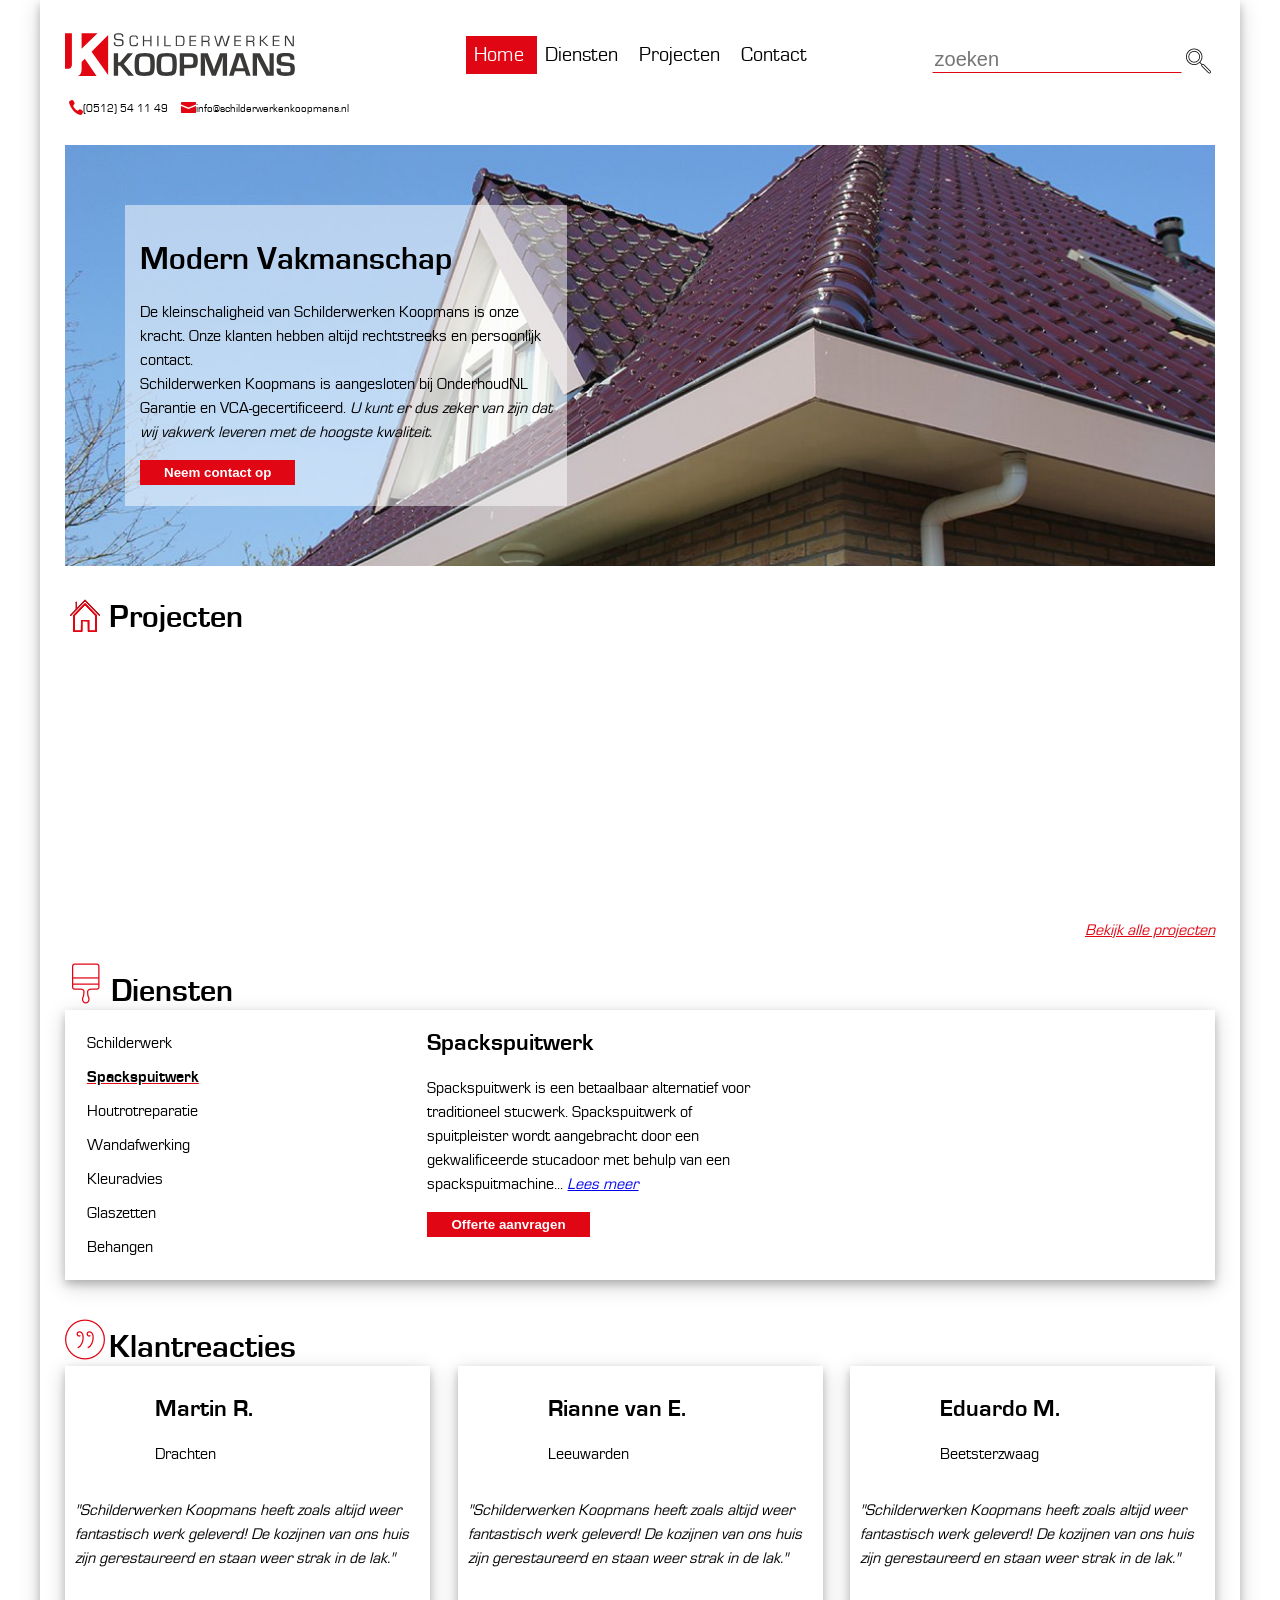
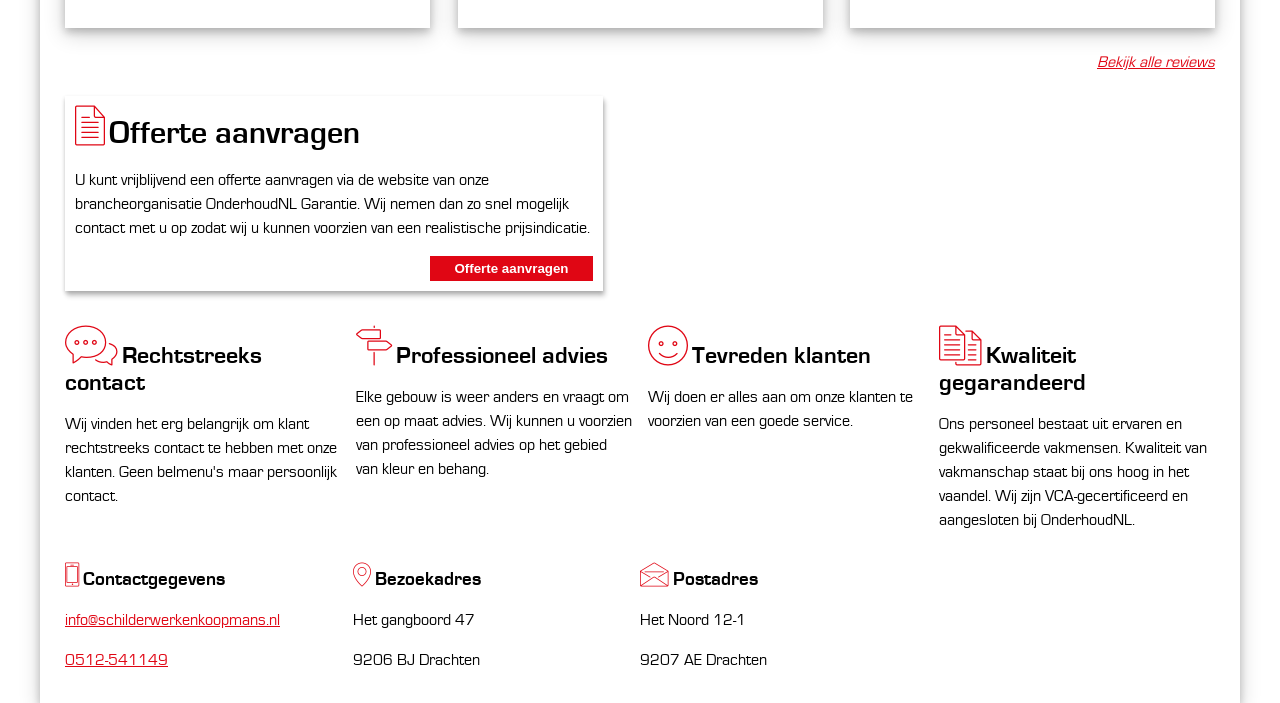
<file: index.html>
<!DOCTYPE html>
<html lang="nl">

<head>

	<!-- Global site tag (gtag.js) - Google Analytics -->
	<script async src="https://www.googletagmanager.com/gtag/js?id=UA-108371224-1"></script>
	<script>
		window.dataLayer = window.dataLayer || [];
		function gtag() { dataLayer.push(arguments); }
		gtag('js', new Date());

		gtag('config', 'UA-108371224-1');
	</script>


	<meta charset="UTF-8">
	<meta name="viewport" content="width=device-width, initial-scale=1.0">
	<meta http-equiv="X-UA-Compatible" content="ie=edge">
	<title>Schilderwerken Koopmans</title>

	<script type="text/javascript">
		(function (q, m) { "function" === typeof define && define.amd ? define(m) : "object" === typeof exports ? module.exports = m() : q.Blazy = m() })(this, function () { function q(b) { var c = b._util; c.elements = E(b.options); c.count = c.elements.length; c.destroyed && (c.destroyed = !1, b.options.container && l(b.options.container, function (a) { n(a, "scroll", c.validateT) }), n(window, "resize", c.saveViewportOffsetT), n(window, "resize", c.validateT), n(window, "scroll", c.validateT)); m(b) } function m(b) { for (var c = b._util, a = 0; a < c.count; a++) { var d = c.elements[a], e; a: { var g = d; e = b.options; var p = g.getBoundingClientRect(); if (e.container && y && (g = g.closest(e.containerClass))) { g = g.getBoundingClientRect(); e = r(g, f) ? r(p, { top: g.top - e.offset, right: g.right + e.offset, bottom: g.bottom + e.offset, left: g.left - e.offset }) : !1; break a } e = r(p, f) } if (e || t(d, b.options.successClass)) b.load(d), c.elements.splice(a, 1), c.count-- , a-- } 0 === c.count && b.destroy() } function r(b, c) { return b.right >= c.left && b.bottom >= c.top && b.left <= c.right && b.top <= c.bottom } function z(b, c, a) { if (!t(b, a.successClass) && (c || a.loadInvisible || 0 < b.offsetWidth && 0 < b.offsetHeight)) if (c = b.getAttribute(u) || b.getAttribute(a.src)) { c = c.split(a.separator); var d = c[A && 1 < c.length ? 1 : 0], e = b.getAttribute(a.srcset), g = "img" === b.nodeName.toLowerCase(), p = (c = b.parentNode) && "picture" === c.nodeName.toLowerCase(); if (g || void 0 === b.src) { var h = new Image, w = function () { a.error && a.error(b, "invalid"); v(b, a.errorClass); k(h, "error", w); k(h, "load", f) }, f = function () { g ? p || B(b, d, e) : b.style.backgroundImage = 'url("' + d + '")'; x(b, a); k(h, "load", f); k(h, "error", w) }; p && (h = b, l(c.getElementsByTagName("source"), function (b) { var c = a.srcset, e = b.getAttribute(c); e && (b.setAttribute("srcset", e), b.removeAttribute(c)) })); n(h, "error", w); n(h, "load", f); B(h, d, e) } else b.src = d, x(b, a) } else "video" === b.nodeName.toLowerCase() ? (l(b.getElementsByTagName("source"), function (b) { var c = a.src, e = b.getAttribute(c); e && (b.setAttribute("src", e), b.removeAttribute(c)) }), b.load(), x(b, a)) : (a.error && a.error(b, "missing"), v(b, a.errorClass)) } function x(b, c) { v(b, c.successClass); c.success && c.success(b); b.removeAttribute(c.src); b.removeAttribute(c.srcset); l(c.breakpoints, function (a) { b.removeAttribute(a.src) }) } function B(b, c, a) { a && b.setAttribute("srcset", a); b.src = c } function t(b, c) { return -1 !== (" " + b.className + " ").indexOf(" " + c + " ") } function v(b, c) { t(b, c) || (b.className += " " + c) } function E(b) { var c = []; b = b.root.querySelectorAll(b.selector); for (var a = b.length; a--; c.unshift(b[a])); return c } function C(b) { f.bottom = (window.innerHeight || document.documentElement.clientHeight) + b; f.right = (window.innerWidth || document.documentElement.clientWidth) + b } function n(b, c, a) { b.attachEvent ? b.attachEvent && b.attachEvent("on" + c, a) : b.addEventListener(c, a, { capture: !1, passive: !0 }) } function k(b, c, a) { b.detachEvent ? b.detachEvent && b.detachEvent("on" + c, a) : b.removeEventListener(c, a, { capture: !1, passive: !0 }) } function l(b, c) { if (b && c) for (var a = b.length, d = 0; d < a && !1 !== c(b[d], d); d++); } function D(b, c, a) { var d = 0; return function () { var e = +new Date; e - d < c || (d = e, b.apply(a, arguments)) } } var u, f, A, y; return function (b) { if (!document.querySelectorAll) { var c = document.createStyleSheet(); document.querySelectorAll = function (a, b, d, h, f) { f = document.all; b = []; a = a.replace(/\[for\b/gi, "[htmlFor").split(","); for (d = a.length; d--;) { c.addRule(a[d], "k:v"); for (h = f.length; h--;)f[h].currentStyle.k && b.push(f[h]); c.removeRule(0) } return b } } var a = this, d = a._util = {}; d.elements = []; d.destroyed = !0; a.options = b || {}; a.options.error = a.options.error || !1; a.options.offset = a.options.offset || 100; a.options.root = a.options.root || document; a.options.success = a.options.success || !1; a.options.selector = a.options.selector || ".b-lazy"; a.options.separator = a.options.separator || "|"; a.options.containerClass = a.options.container; a.options.container = a.options.containerClass ? document.querySelectorAll(a.options.containerClass) : !1; a.options.errorClass = a.options.errorClass || "b-error"; a.options.breakpoints = a.options.breakpoints || !1; a.options.loadInvisible = a.options.loadInvisible || !1; a.options.successClass = a.options.successClass || "b-loaded"; a.options.validateDelay = a.options.validateDelay || 25; a.options.saveViewportOffsetDelay = a.options.saveViewportOffsetDelay || 50; a.options.srcset = a.options.srcset || "data-srcset"; a.options.src = u = a.options.src || "data-src"; y = Element.prototype.closest; A = 1 < window.devicePixelRatio; f = {}; f.top = 0 - a.options.offset; f.left = 0 - a.options.offset; a.revalidate = function () { q(a) }; a.load = function (a, b) { var c = this.options; void 0 === a.length ? z(a, b, c) : l(a, function (a) { z(a, b, c) }) }; a.destroy = function () { var a = this._util; this.options.container && l(this.options.container, function (b) { k(b, "scroll", a.validateT) }); k(window, "scroll", a.validateT); k(window, "resize", a.validateT); k(window, "resize", a.saveViewportOffsetT); a.count = 0; a.elements.length = 0; a.destroyed = !0 }; d.validateT = D(function () { m(a) }, a.options.validateDelay, a); d.saveViewportOffsetT = D(function () { C(a.options.offset) }, a.options.saveViewportOffsetDelay, a); C(a.options.offset); l(a.options.breakpoints, function (a) { if (a.width >= window.screen.width) return u = a.src, !1 }); setTimeout(function () { q(a) }) } });
	</script>

	<script type="application/ld+json">
		{
			"@context": "http://schema.org",
			"@type": "Organization",
			"url": "http://www.example.com",
			"name": "Schilderwerken Koopmans",
			"contactPoint": {
    		"@type": "ContactPoint",
			"telephone": "+31 0512 54 11 49",
			"email": "info@schilderwerkenkoopmans.nl", 
    		"contactType": "Sales contact point"
  			}
		}
	</script>

	<script type="text/javascript">
		function lazyLoadImg() {
			var bLazy = new Blazy({
				success: function (ele) {
					console.log('image loaded');
				}
				, error: function (ele, msg) {
					if (msg === 'missing') {
						console.log('data-src missing');
					}
					else if (msg === 'invalid') {
						console.log('data-src invalid');
					}
				}
			});
		}
		lazyLoadImg();
	</script>

	<style>
		@charset 'utf-8';

		@font-face {
			font-family: 'et-line';
			src: url('assets/fonts/et-line-font/fonts/et-line.eot');
			src: url('assets/fonts/et-line-font/fonts/et-line.eot?#iefix') format('embedded-opentype'), url('assets/fonts/et-line-font/fonts/et-line.woff') format('woff'), url('assets/fonts/et-line-font/fonts/et-line.ttf') format('truetype'), url('assets/fonts/et-line-font/fonts/et-line.svg#et-line') format('svg');
			font-weight: normal;
			font-style: normal
		}

		[data-icon]:before {
			font-family: 'et-line';
			content: attr(data-icon);
			speak: none;
			font-weight: normal;
			font-variant: normal;
			text-transform: none;
			line-height: 1;
			-webkit-font-smoothing: antialiased;
			-moz-osx-font-smoothing: grayscale;
			display: inline-block
		}

		.icon-mobile,
		.icon-laptop,
		.icon-desktop,
		.icon-tablet,
		.icon-phone,
		.icon-document,
		.icon-documents,
		.icon-search,
		.icon-clipboard,
		.icon-newspaper,
		.icon-notebook,
		.icon-book-open,
		.icon-browser,
		.icon-calendar,
		.icon-presentation,
		.icon-picture,
		.icon-pictures,
		.icon-video,
		.icon-camera,
		.icon-printer,
		.icon-toolbox,
		.icon-briefcase,
		.icon-wallet,
		.icon-gift,
		.icon-bargraph,
		.icon-grid,
		.icon-expand,
		.icon-focus,
		.icon-edit,
		.icon-adjustments,
		.icon-ribbon,
		.icon-hourglass,
		.icon-lock,
		.icon-megaphone,
		.icon-shield,
		.icon-trophy,
		.icon-flag,
		.icon-map,
		.icon-puzzle,
		.icon-basket,
		.icon-envelope,
		.icon-streetsign,
		.icon-telescope,
		.icon-gears,
		.icon-key,
		.icon-paperclip,
		.icon-attachment,
		.icon-pricetags,
		.icon-lightbulb,
		.icon-layers,
		.icon-pencil,
		.icon-tools,
		.icon-tools-2,
		.icon-scissors,
		.icon-paintbrush,
		.icon-magnifying-glass,
		.icon-circle-compass,
		.icon-linegraph,
		.icon-mic,
		.icon-strategy,
		.icon-beaker,
		.icon-caution,
		.icon-recycle,
		.icon-anchor,
		.icon-profile-male,
		.icon-profile-female,
		.icon-bike,
		.icon-wine,
		.icon-hotairballoon,
		.icon-globe,
		.icon-genius,
		.icon-map-pin,
		.icon-dial,
		.icon-chat,
		.icon-heart,
		.icon-cloud,
		.icon-upload,
		.icon-download,
		.icon-target,
		.icon-hazardous,
		.icon-piechart,
		.icon-speedometer,
		.icon-global,
		.icon-compass,
		.icon-lifesaver,
		.icon-clock,
		.icon-aperture,
		.icon-quote,
		.icon-scope,
		.icon-alarmclock,
		.icon-refresh,
		.icon-happy,
		.icon-sad,
		.icon-facebook,
		.icon-twitter,
		.icon-googleplus,
		.icon-rss,
		.icon-tumblr,
		.icon-linkedin,
		.icon-dribbble {
			font-family: 'et-line';
			speak: none;
			font-style: normal;
			font-weight: normal;
			font-variant: normal;
			text-transform: none;
			line-height: 1;
			-webkit-font-smoothing: antialiased;
			-moz-osx-font-smoothing: grayscale;
			display: inline-block
		}

		.icon-mobile:before {
			content: "\e000"
		}

		.icon-laptop:before {
			content: "\e001"
		}

		.icon-desktop:before {
			content: "\e002"
		}

		.icon-tablet:before {
			content: "\e003"
		}

		.icon-phone:before {
			content: "\e004"
		}

		.icon-document:before {
			content: "\e005"
		}

		.icon-documents:before {
			content: "\e006"
		}

		.icon-search:before {
			content: "\e007"
		}

		.icon-clipboard:before {
			content: "\e008"
		}

		.icon-newspaper:before {
			content: "\e009"
		}

		.icon-notebook:before {
			content: "\e00a"
		}

		.icon-book-open:before {
			content: "\e00b"
		}

		.icon-browser:before {
			content: "\e00c"
		}

		.icon-calendar:before {
			content: "\e00d"
		}

		.icon-presentation:before {
			content: "\e00e"
		}

		.icon-picture:before {
			content: "\e00f"
		}

		.icon-pictures:before {
			content: "\e010"
		}

		.icon-video:before {
			content: "\e011"
		}

		.icon-camera:before {
			content: "\e012"
		}

		.icon-printer:before {
			content: "\e013"
		}

		.icon-toolbox:before {
			content: "\e014"
		}

		.icon-briefcase:before {
			content: "\e015"
		}

		.icon-wallet:before {
			content: "\e016"
		}

		.icon-gift:before {
			content: "\e017"
		}

		.icon-bargraph:before {
			content: "\e018"
		}

		.icon-grid:before {
			content: "\e019"
		}

		.icon-expand:before {
			content: "\e01a"
		}

		.icon-focus:before {
			content: "\e01b"
		}

		.icon-edit:before {
			content: "\e01c"
		}

		.icon-adjustments:before {
			content: "\e01d"
		}

		.icon-ribbon:before {
			content: "\e01e"
		}

		.icon-hourglass:before {
			content: "\e01f"
		}

		.icon-lock:before {
			content: "\e020"
		}

		.icon-megaphone:before {
			content: "\e021"
		}

		.icon-shield:before {
			content: "\e022"
		}

		.icon-trophy:before {
			content: "\e023"
		}

		.icon-flag:before {
			content: "\e024"
		}

		.icon-map:before {
			content: "\e025"
		}

		.icon-puzzle:before {
			content: "\e026"
		}

		.icon-basket:before {
			content: "\e027"
		}

		.icon-envelope:before {
			content: "\e028"
		}

		.icon-streetsign:before {
			content: "\e029"
		}

		.icon-telescope:before {
			content: "\e02a"
		}

		.icon-gears:before {
			content: "\e02b"
		}

		.icon-key:before {
			content: "\e02c"
		}

		.icon-paperclip:before {
			content: "\e02d"
		}

		.icon-attachment:before {
			content: "\e02e"
		}

		.icon-pricetags:before {
			content: "\e02f"
		}

		.icon-lightbulb:before {
			content: "\e030"
		}

		.icon-layers:before {
			content: "\e031"
		}

		.icon-pencil:before {
			content: "\e032"
		}

		.icon-tools:before {
			content: "\e033"
		}

		.icon-tools-2:before {
			content: "\e034"
		}

		.icon-scissors:before {
			content: "\e035"
		}

		.icon-paintbrush:before {
			content: "\e036"
		}

		.icon-magnifying-glass:before {
			content: "\e037"
		}

		.icon-circle-compass:before {
			content: "\e038"
		}

		.icon-linegraph:before {
			content: "\e039"
		}

		.icon-mic:before {
			content: "\e03a"
		}

		.icon-strategy:before {
			content: "\e03b"
		}

		.icon-beaker:before {
			content: "\e03c"
		}

		.icon-caution:before {
			content: "\e03d"
		}

		.icon-recycle:before {
			content: "\e03e"
		}

		.icon-anchor:before {
			content: "\e03f"
		}

		.icon-profile-male:before {
			content: "\e040"
		}

		.icon-profile-female:before {
			content: "\e041"
		}

		.icon-bike:before {
			content: "\e042"
		}

		.icon-wine:before {
			content: "\e043"
		}

		.icon-hotairballoon:before {
			content: "\e044"
		}

		.icon-globe:before {
			content: "\e045"
		}

		.icon-genius:before {
			content: "\e046"
		}

		.icon-map-pin:before {
			content: "\e047"
		}

		.icon-dial:before {
			content: "\e048"
		}

		.icon-chat:before {
			content: "\e049"
		}

		.icon-heart:before {
			content: "\e04a"
		}

		.icon-cloud:before {
			content: "\e04b"
		}

		.icon-upload:before {
			content: "\e04c"
		}

		.icon-download:before {
			content: "\e04d"
		}

		.icon-target:before {
			content: "\e04e"
		}

		.icon-hazardous:before {
			content: "\e04f"
		}

		.icon-piechart:before {
			content: "\e050"
		}

		.icon-speedometer:before {
			content: "\e051"
		}

		.icon-global:before {
			content: "\e052"
		}

		.icon-compass:before {
			content: "\e053"
		}

		.icon-lifesaver:before {
			content: "\e054"
		}

		.icon-clock:before {
			content: "\e055"
		}

		.icon-aperture:before {
			content: "\e056"
		}

		.icon-quote:before {
			content: "\e057"
		}

		.icon-scope:before {
			content: "\e058"
		}

		.icon-alarmclock:before {
			content: "\e059"
		}

		.icon-refresh:before {
			content: "\e05a"
		}

		.icon-happy:before {
			content: "\e05b"
		}

		.icon-sad:before {
			content: "\e05c"
		}

		.icon-facebook:before {
			content: "\e05d"
		}

		.icon-twitter:before {
			content: "\e05e"
		}

		.icon-googleplus:before {
			content: "\e05f"
		}

		.icon-rss:before {
			content: "\e060"
		}

		.icon-tumblr:before {
			content: "\e061"
		}

		.icon-linkedin:before {
			content: "\e062"
		}

		.icon-dribbble:before {
			content: "\e063"
		}

		@font-face {
			font-family: 'eurostile';
			src: url("assets/fonts/webfontkit-eurostile/eurostile-webfont.woff2") format("woff2"), url("assets/fonts/webfontkit-eurostile/eurostile-webfont.woff") format("woff");
			font-weight: normal;
			font-style: normal
		}

		@font-face {
			font-family: 'eurostile';
			src: url("assets/fonts/webfontkit-eurostileBold/eurostib-webfont.woff2") format("woff2"), url("assets/fonts/webfontkit-eurostileBold/eurostib-webfont.woff") format("woff");
			font-weight: bold;
			font-style: normal
		}

		body {
			font-family: "eurostile", "Arial", sans-serif;
			max-width: 1200px;
			margin: auto;
			-webkit-box-shadow: 0 4px 8px 0 rgba(0, 0, 0, 0.2), 0 6px 20px 0 rgba(0, 0, 0, 0.19);
			box-shadow: 0 4px 8px 0 rgba(0, 0, 0, 0.2), 0 6px 20px 0 rgba(0, 0, 0, 0.19)
		}

		p {
			line-height: 1.5em
		}

		header {
			display: grid;
			grid-template-columns: 1fr;
			padding: 15px;
			margin-bottom: 25px
		}

		header li {
			display: inline
		}

		#headerImage {
			grid-row-start: 1
		}

		#brandLogo {
			max-width: 100%;
			height: auto
		}

		#mainMenu {
			grid-row-start: 2;
			-ms-flex-item-align: center;
			align-self: center;
			justify-self: center;
			margin-top: 20px;
			font-size: 17px
		}

		#mainMenu ul {
			list-style-type: none;
			margin: 0;
			padding: 0
		}

		#mainMenu ul li {
			padding: 8px
		}

		#mainMenu ul li a {
			text-decoration: none;
			color: #000
		}

		#mainMenu ul li:hover {
			background-color: #ff3d3d
		}

		#mainMenu ul li:hover a {
			color: #fff
		}

		#search {
			grid-row-start: 4;
			-ms-flex-item-align: center;
			align-self: center;
			margin-top: 10px;
			text-align: center
		}

		#search input {
			font-size: 20px;
			width: 60%;
			border: 1px solid #fff;
			border-bottom: 1px solid #e00614
		}

		#searchIcon {
			font-size: 25px;
			vertical-align: middle;
			cursor: pointer
		}

		.active {
			background-color: #e00614;
			color: #fff
		}

		.selected {
			font-weight: bold;
			text-decoration: underline;
			-webkit-text-decoration-color: #e00614;
			text-decoration-color: #e00614
		}

		#contactInfo {
			font-size: 11px;
			text-align: center;
			margin-top: 20px
		}

		#contactInfo ul {
			margin: 0;
			padding: 0
		}

		#contactInfo img {
			width: 3%;
			height: auto;
			vertical-align: text-bottom
		}

		main {
			display: grid;
			grid-template-columns: 100%
		}

		#hero {
			background-image: url('assets/fotos/hero-image.jpg');
			background-size: cover;
			background-position: center
		}

		#heroText {
			background: rgba(255, 255, 255, 0.5);
			padding: 15px;
			text-align: center
		}

		#contactBtn {
			background-color: #e00614;
			color: #fff;
			cursor: pointer;
			border: none;
			padding: 5px 24px;
			margin-bottom: 6px;
			text-align: center
		}

		@media (min-width: 600px) and (max-width: 1920px) {
			header {
				grid-template-columns: repeat(4, 1fr);
				-webkit-box-pack: center;
				-ms-flex-pack: center;
				justify-content: center;
				margin: 0px 25px;
				padding: 30px 0;
			}

			#headerImage {
				grid-column-start: 1;
				grid-row: 1/1;
			}

			#brandLogo {
				max-width: 80%;
			}

			#mainMenu {
				grid-column: 2/4;
				grid-row-start: 1;
				margin-top: 0;
				font-size: 20px;
			}

			#contactInfo {

				img {
					width: 5%;
					height: auto;
				}
			}

			#telephone {
				padding-right: 10px;
			}

			#search {
				grid-row-start: 1;
				grid-column-start: 4;

				input {
					width: 85%;
				}
			}

			#hero {
				padding: 60px;
			}

			#heroText {
				width: 40%;
				text-align: left;
			}

			/* MAIN */
			main {
				-webkit-box-pack: center;
				-ms-flex-pack: center;
				justify-content: center;
				margin: 0px 25px;
			}

			#companyIntro {
				margin-top: 15px;
			}
		}
	</style>
</head>

<body>
	<div id="mainContainer">
		<header>
			<div id="headerImage">
				<img id="brandLogo" src="assets/logos/schilderwerken-koopmans-logo.svg" alt="schilderwerken-koopmans-logo">
			</div>
			<nav id="mainMenu">
				<ul>
					<li class="active">
						<a href="#">Home</a>
					</li>
					<li>
						<a href="#">Diensten</a>
					</li>
					<li>
						<a href="#">Projecten</a>
					</li>
					<li>
						<a href="#">Contact</a>
					</li>
				</ul>
			</nav>
			<div id="contactInfo">
				<ul>
					<li id="telephone">
						<img src="assets/icons/telephone-handset_red.svg" alt="telephone: ">(0512) 54 11 49</img>
					</li>
					<li id="email">
						<img src="assets/icons/little-envelope_red.svg" alt="email: ">info@schilderwerkenkoopmans.nl</img>
					</li>
				</ul>
			</div>
			<div id="search">
				<input id="searchBar" title="vul hier uw zoekterm in" type="text" placeholder="zoeken">
				<label label for="searchBar">
					<div id="searchIcon" class="icon-magnifying-glass"></div>
				</label>
			</div>
		</header>
		<main>
			<div id="hero">
				<div id="heroText">
					<h1>Modern Vakmanschap</h1>
					<p>De kleinschaligheid van Schilderwerken Koopmans is onze kracht. Onze klanten hebben altijd rechtstreeks en persoonlijk
						contact.
						<br> Schilderwerken Koopmans is aangesloten bij OnderhoudNL Garantie en VCA-gecertificeerd.
						<em>
							U kunt er dus zeker van zijn dat wij vakwerk leveren met de hoogste kwaliteit.</em>
					</p>
					<button id="contactBtn">
						<b>Neem contact op</b>
					</button>
				</div>
			</div>
			<div id="projects">
				<div id="projectHeader">
					<img id="projectsIcon" src="assets/icons/if_home_430102_red.svg" alt="home icon">
					<h1>
						Projecten
					</h1>
				</div>

				<div id="projectImages">
					<div class="projectImage">
						<img class="b-lazy" data-src="assets/fotos/project-1.jpg" src="assets/fotos/placeholder.gif" alt="project image 1">
						<div class="imgDesc">
							<span class="icon-paintbrush paintbrush"></span>
							<br>
							<div class="imgDescText">
								Placeholder text
							</div>
						</div>
					</div>
					<div class="projectImage">
						<img class="b-lazy" data-src="assets/fotos/project-2.jpg" src="assets/fotos/placeholder.gif" alt="project image 2">
						<div class="imgDesc">
							<span class="icon-paintbrush paintbrush"></span>
							<br>
							<div class="imgDescText">
								Placeholder text
							</div>
						</div>
					</div>
					<div class="projectImage">
						<img class="b-lazy" data-src="assets/fotos/project-3.jpg" src="assets/fotos/placeholder.gif" alt="project image 3">
						<div class="imgDesc">
							<span class="icon-paintbrush paintbrush"></span>
							<br>
							<div class="imgDescText">
								Placeholder text
							</div>
						</div>
					</div>
					<div class="projectImage">
						<img class="b-lazy" data-src="assets/fotos/project-4.jpg" src="assets/fotos/placeholder.gif" alt="project image 4">
						<div class="imgDesc">
							<span class="icon-paintbrush paintbrush"></span>
							<br>
							<div class="imgDescText">
								Placeholder text
							</div>
						</div>
					</div>
				</div>
			</div>
			<div id="allProjects">
				<a id="projectsLink" href="#">
					<em>Bekijk alle projecten</em>
				</a>
			</div>
			<div id="services">
				<div id="servicesHeader">
					<span class="icon-paintbrush"></span>
					<h1>
						Diensten
					</h1>
				</div>
				<div id="serviceContent">
					<div id="serviceNav">

					</div>
					<div id="serviceDesc">
						<h2 id="serviceDescHeader">
							<b>Spackspuitwerk</b>
						</h2>
						<p id="serviceDescText">Spackspuitwerk is een betaalbaar alternatief voor traditioneel stucwerk. Spackspuitwerk of spuitpleister wordt aangebracht
							door een gekwalificeerde stucadoor met behulp van een spackspuitmachine...
							<a href="#">
								<em>Lees meer</em>
							</a>
						</p>
						<button id="serviceBtn">
							<b>Offerte aanvragen</b>
						</button>
					</div>
					<div class="b-lazy" data-src="assets/fotos/project-5.jpg" id="serviceImg">
					</div>
				</div>
			</div>
			<div id="reviews">
				<div id="reviewsHeader">
					<span id="reviewsIcon" class="icon-quote"></span>
					<h1>
						Klantreacties
					</h1>
				</div>
				<div id="reviewItems">
					<div class="reviewItem">
						<div class="reviewHeader">
							<div class="reviewIcon">
								<img data-src="assets/fotos/man2.jpg" src="assets/fotos/placeholder.gif" alt="user review image" class="img-rounded b-lazy">
							</div>
							<div class="reviewInfo">
								<h2>Martin R.</h2>
								<p>Drachten</p>
							</div>
						</div>
						<div class="reviewText">
							<p>
								<em>"Schilderwerken Koopmans heeft zoals altijd weer fantastisch werk geleverd! De kozijnen van ons huis zijn gerestaureerd
									en staan weer strak in de lak."</em>
							</p>
						</div>
						<div class="unratedStars b-lazy" data-src="assets/icons/star.svg">
							<div class="ratedStars b-lazy" data-src="assets/icons/star.svg">

							</div>
						</div>
					</div>
					<div class="reviewItem">
						<div class="reviewHeader">
							<div class="reviewIcon">
								<img data-src="assets/fotos/vrouw1.jpg" src="assets/fotos/placeholder.gif" alt="user review image" class="img-rounded b-lazy">
							</div>
							<div class="reviewInfo">
								<h2>Rianne van E.</h2>
								<p>Leeuwarden</p>
							</div>
						</div>
						<div class="reviewText">
							<p>
								<em>"Schilderwerken Koopmans heeft zoals altijd weer fantastisch werk geleverd! De kozijnen van ons huis zijn gerestaureerd
									en staan weer strak in de lak."</em>
							</p>
						</div>
						<div class="unratedStars b-lazy" data-src="assets/icons/star.svg">
							<div class="ratedStars b-lazy" data-src="assets/icons/star.svg">

							</div>
						</div>
					</div>
					<div class="reviewItem">
						<div class="reviewHeader">
							<div class="reviewIcon">
								<img data-src="assets/fotos/man1.jpg" src="assets/fotos/placeholder.gif" alt="user review image" class="img-rounded b-lazy">
							</div>
							<div class="reviewInfo">
								<h2>Eduardo M.</h2>
								<p>Beetsterzwaag</p>
							</div>
						</div>
						<div class="reviewText">
							<p>
								<em>"Schilderwerken Koopmans heeft zoals altijd weer fantastisch werk geleverd! De kozijnen van ons huis zijn gerestaureerd
									en staan weer strak in de lak."</em>
							</p>
						</div>
						<div class="unratedStars b-lazy" data-src="assets/icons/star.svg">
							<div class="ratedStars b-lazy" data-src="assets/icons/star.svg">

							</div>
						</div>
					</div>
				</div>
				<div id="allReviews">
					<a href="#">
						<em>Bekijk alle reviews</em>
					</a>
				</div>

			</div>
			<div id="quotations">
				<div id="quotationInfo">
					<div id="quotationsHeader">
						<span id="quotationsIcon" class="icon-document"></span>
						<h1>
							Offerte aanvragen
						</h1>
					</div>
					<p>U kunt vrijblijvend een offerte aanvragen via de website van onze brancheorganisatie OnderhoudNL Garantie. Wij nemen
						dan zo snel mogelijk contact met u op zodat wij u kunnen voorzien van een realistische prijsindicatie.
					</p>
					<button id="quotationBtn">
						<b>Offerte aanvragen</b>
					</button>
				</div>
				<div class="b-lazy" data-src="assets/fotos/schilder-raam.jpg" id="quotationImg">
				</div>
			</div>
			<div id="companyInfo">
				<div id="personalContactInfo" class="infoSection">
					<span class="icon-chat infoIcon"></span>
					<h2 class="infoHeader">Rechtstreeks contact</h2>
					<p>Wij vinden het erg belangrijk om klant rechtstreeks contact te hebben met onze klanten. Geen belmenu's maar persoonlijk
						contact.
					</p>
				</div>
				<div id="adviceInfo" class="infoSection">
					<span class="icon-streetsign infoIcon"></span>
					<h2 class="infoHeader">Professioneel advies</h2>
					<p>Elke gebouw is weer anders en vraagt om een op maat advies. Wij kunnen u voorzien van professioneel advies op het gebied
						van kleur en behang.</p>
				</div>
				<div id="serviceInfo" class="infoSection">
					<span class="icon-happy infoIcon"></span>
					<h2 class="infoHeader">Tevreden klanten</h2>
					<p>Wij doen er alles aan om onze klanten te voorzien van een goede service.</p>
				</div>
				<div id="qualityInfo" class="infoSection">
					<span class="icon-documents infoIcon"></span>
					<h2 class="infoHeader">Kwaliteit gegarandeerd</h2>
					<p>Ons personeel bestaat uit ervaren en gekwalificeerde vakmensen. Kwaliteit van vakmanschap staat bij ons hoog in het
						vaandel. Wij zijn VCA-gecertificeerd en aangesloten bij OnderhoudNL.</p>
				</div>
			</div>
		</main>
		<footer>
			<div id="contactInfoFooter" class="footerItem">
				<span class="icon-phone footerIcon"></span>
				<h3 class="footerHeader">Contactgegevens</h3>
				<p>
					<a href="#">info@schilderwerkenkoopmans.nl</a>
				</p>
				<p>
					<a href="#">0512-541149</a>
				</p>
			</div>
			<div id="visitaddress" class="footerItem">
				<span class="icon-map-pin footerIcon"></span>
				<h3 class="footerHeader">Bezoekadres</h3>
				<p>Het gangboord 47</p>
				<p>9206 BJ Drachten</p>
			</div>
			<div id="postaddress" class="footerItem">
				<span class="icon-envelope footerIcon"></span>
				<h3 class="footerHeader">Postadres</h3>
				<p>Het Noord 12-1</p>
				<p>9207 AE Drachten</p>
			</div>
			<div id="footerLogo" class="footerItem">
				<img class="b-lazy" id="VCALogo" data-src="assets/logos/VCA.svg" src="assets/fotos/placeholder.gif" alt="VCALogo">
				<img class="b-lazy" id="serviceGuaranteeLogo" data-src="assets/logos/onderhoudnl-garantie-logo-rgb.svg" src="assets/fotos/placeholder.gif"
				 alt="serviceGuaranteeLogo">
			</div>
		</footer>
	</div>
	<script type="text/javascript">
		function loadScript(url, callback) {
			var script = document.createElement("script")
			script.type = "text/javascript";

			if (script.readyState) {
				// handle IE
				script.onreadystatechange = function () {
					if (script.readyState == "loaded" || script.readyState == "complete") {
						script.onreadystatechange = null;
						callback();
					}
				};
			} else {
				// handle other browsers
				script.onload = function () {
					callback();
				};
			}

			script.src = url;
			document.getElementsByTagName("head")[0].appendChild(script);
		}

		loadScript('assets/libraries/jquery-3.2.1.min.js', function () {
			loadScript('js/index.js', function () {
				console.log('all JS files loaded');
			});
		});
	</script>
</body>

</html>
</file>
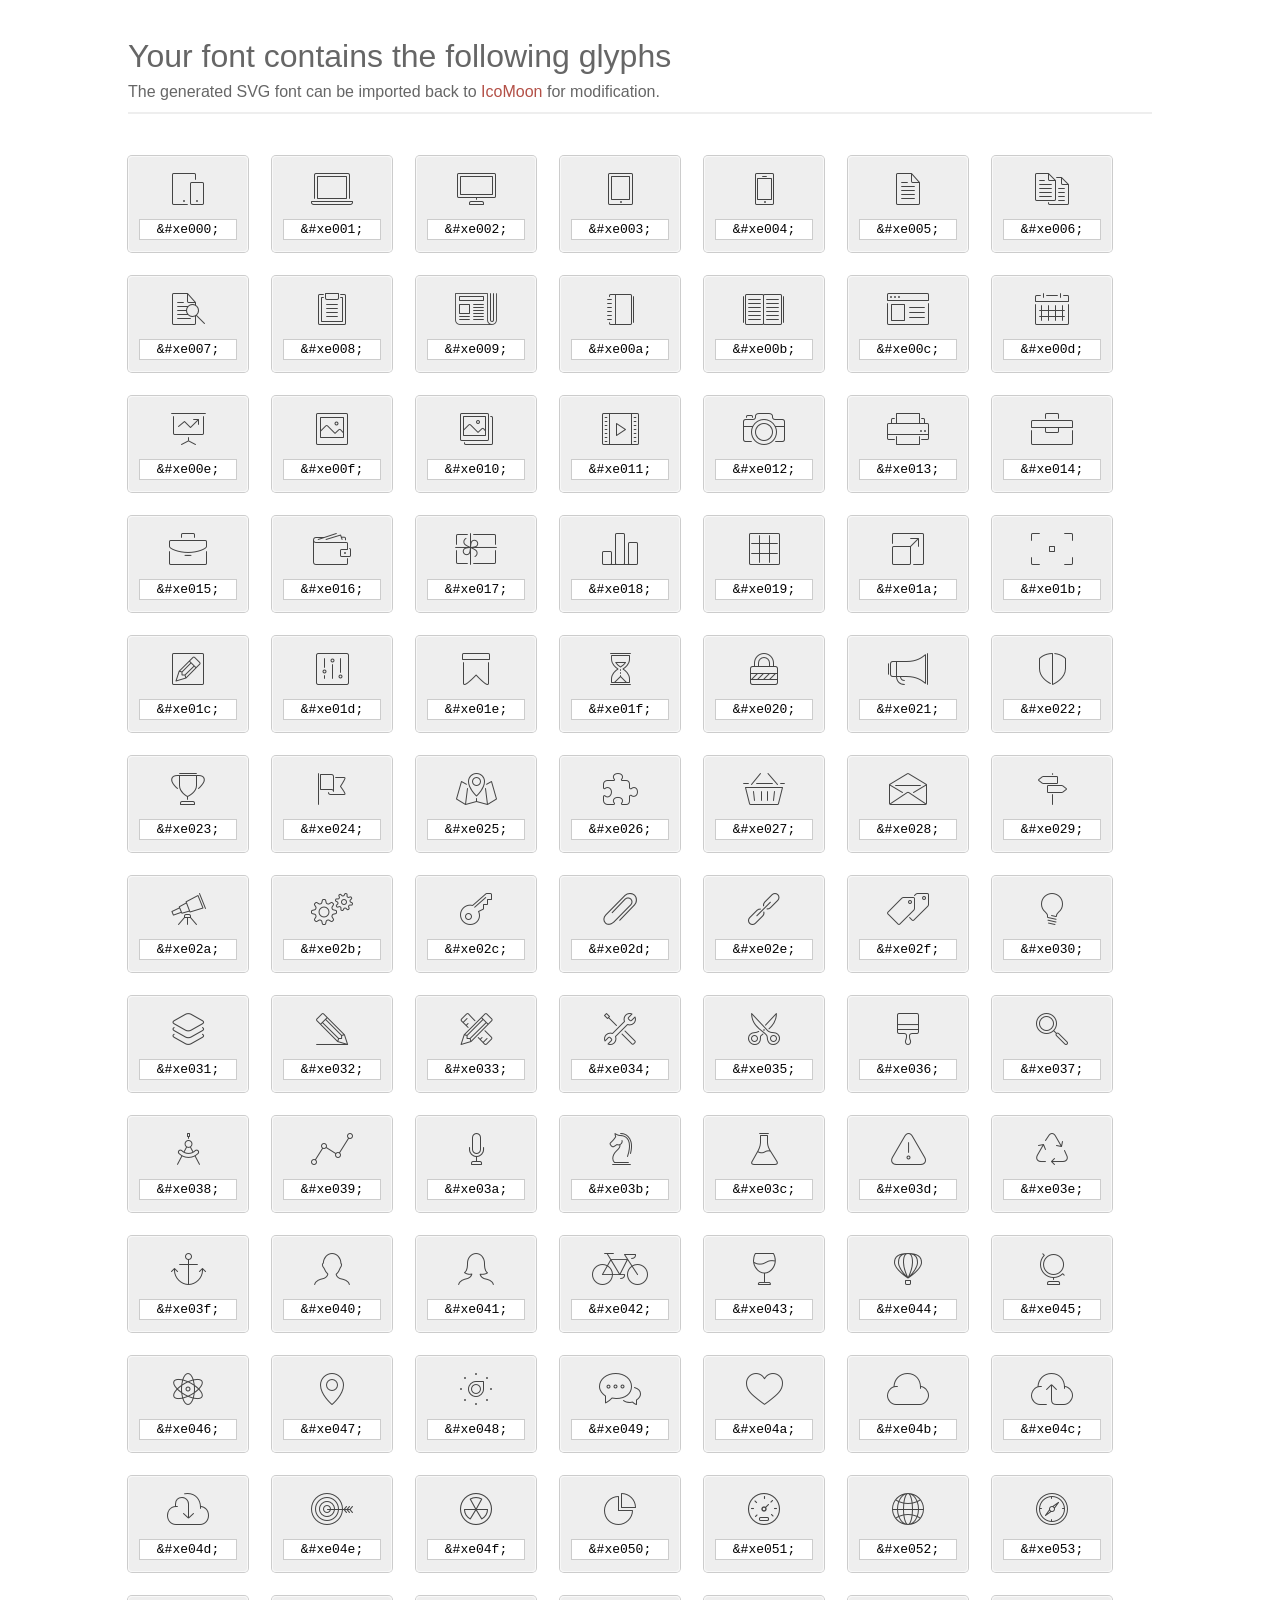
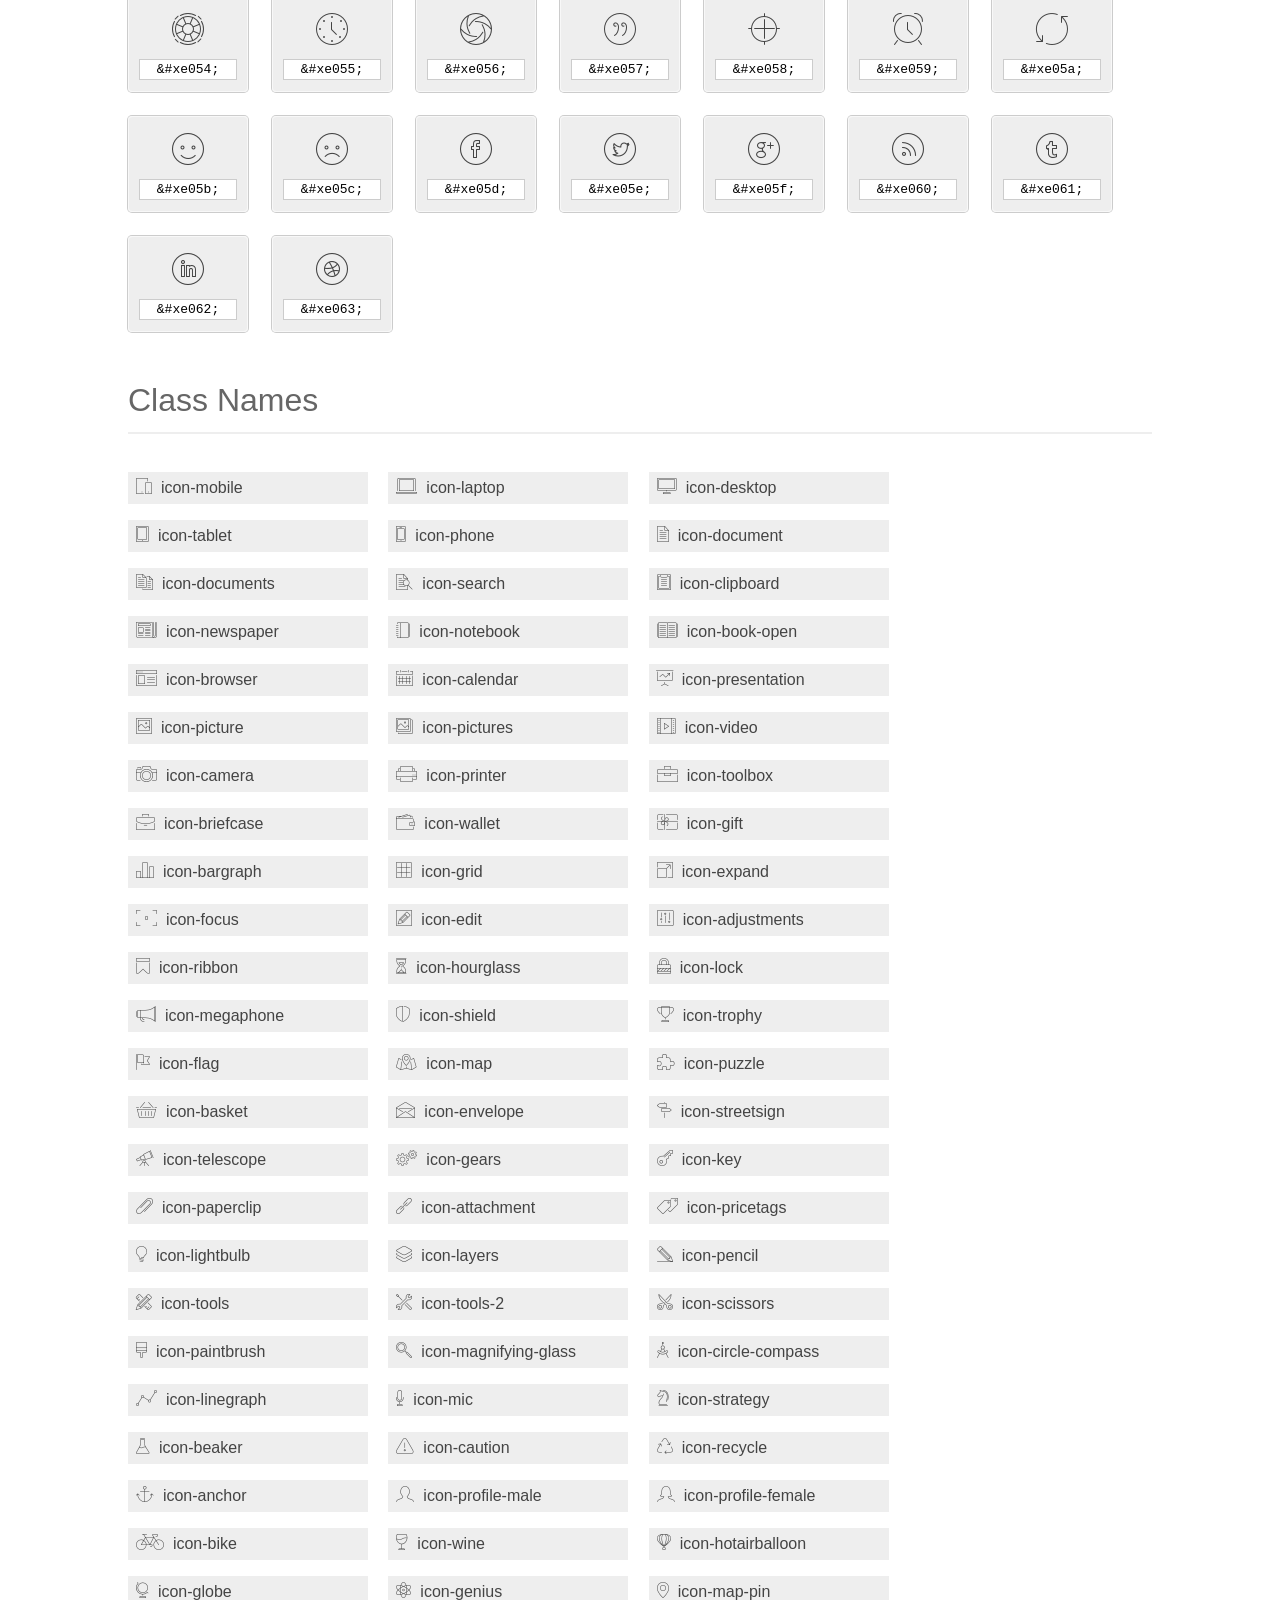
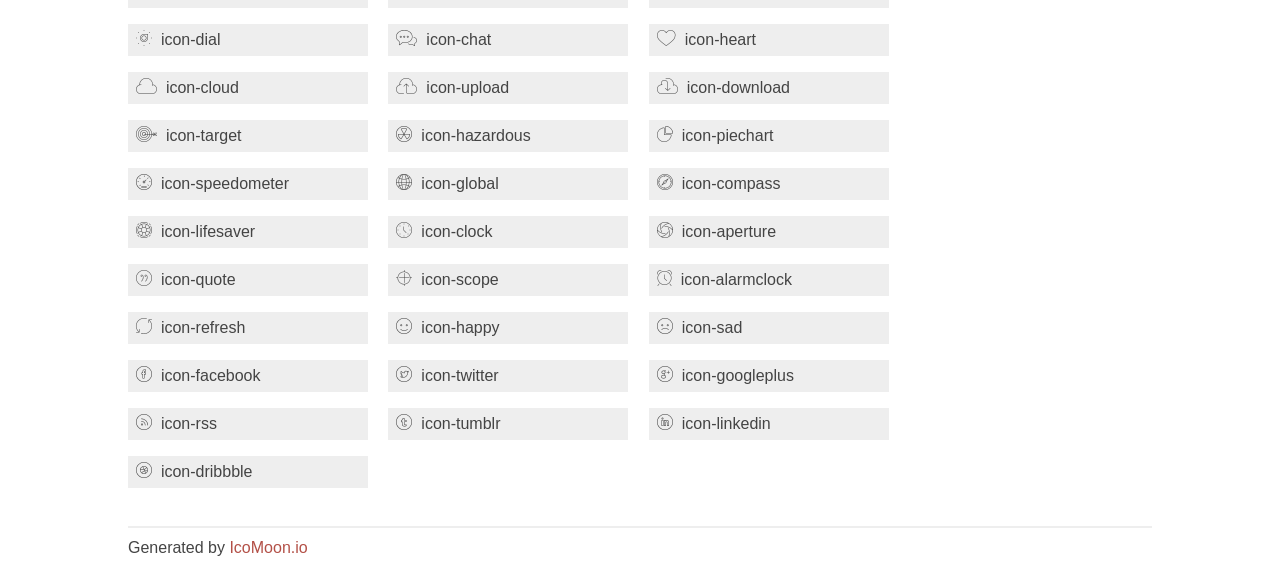
<file: assets/fonts/et-line-font/index.html>
<!doctype html>
<html>
<head>
<title>Your Font/Glyphs</title>
<link rel="stylesheet" href="style.css" />
<!--[if lte IE 7]><script src="lte-ie7.js"></script><![endif]-->
<style>
	section, header, footer {display: block;}
	body {
		font-family: sans-serif;
		color: #444;
		line-height: 1.5;
		font-size: 1em;
	}
	* {
		-moz-box-sizing: border-box;
		-webkit-box-sizing: border-box;
		box-sizing: border-box;
		margin: 0;
		padding: 0;
	}
	.glyph {
		font-size: 16px;
		float: left;
		text-align: center;
		background: #eee;
		padding: .75em;
		margin: .75em 1.5em .75em 0;
		width: 7.5em;
		border-radius: .25em;
		box-shadow: inset 0 0 0 1px #f8f8f8, 0 0 0 1px #CCC;
	}
	.glyph input {
		font-family: consolas, monospace;
		font-size: 13px;
		width: 100%;
		text-align: center;
		border: 0;
		box-shadow: 0 0 0 1px #ccc;
		padding: .125em;
	}
	.w-main {
		width: 80%;
	}
	.centered {
		margin-left: auto;
		margin-right: auto;
	}
	.fs1 {
		font-size: 2em;
	}
	header {
		margin: 2em 0;
		padding-bottom: .5em;
		color: #666;
		box-shadow: 0 2px #eee;
	}
	header h1 {
		font-size: 2em;
		font-weight: normal;
	}
	.clearfix:before, .clearfix:after { content: ""; display: table; }
	.clearfix:after, .clear { clear: both; }
	footer {
		margin-top: 2em;
		padding: .5em 0;
		box-shadow: 0 -2px #eee;
	}
	a, a:visited {
		color: #B35047;
		text-decoration: none;
	}
	a:hover, a:focus {color: #000;}
	.box1 {
		font-size: 16px;
		display: inline-block;
		width: 15em;
		padding: .25em .5em;
		background: #eee;
		margin: .5em 1em .5em 0;
	}
</style>
</head>
<body>
	<div class="w-main centered">
	<section class="mtm clearfix" id="glyphs">
	<header>
		<h1>Your font contains the following glyphs</h1>
		<p>The generated SVG font can be imported back to <a href="http://icomoon.io/app">IcoMoon</a> for modification.</p>
	</header>
	<div class="glyph">
		<div class="fs1" aria-hidden="true" data-icon="&#xe000;"></div>
		<input type="text" readonly="readonly" value="&amp;#xe000;" />
	</div>
	<div class="glyph">
		<div class="fs1" aria-hidden="true" data-icon="&#xe001;"></div>
		<input type="text" readonly="readonly" value="&amp;#xe001;" />
	</div>
	<div class="glyph">
		<div class="fs1" aria-hidden="true" data-icon="&#xe002;"></div>
		<input type="text" readonly="readonly" value="&amp;#xe002;" />
	</div>
	<div class="glyph">
		<div class="fs1" aria-hidden="true" data-icon="&#xe003;"></div>
		<input type="text" readonly="readonly" value="&amp;#xe003;" />
	</div>
	<div class="glyph">
		<div class="fs1" aria-hidden="true" data-icon="&#xe004;"></div>
		<input type="text" readonly="readonly" value="&amp;#xe004;" />
	</div>
	<div class="glyph">
		<div class="fs1" aria-hidden="true" data-icon="&#xe005;"></div>
		<input type="text" readonly="readonly" value="&amp;#xe005;" />
	</div>
	<div class="glyph">
		<div class="fs1" aria-hidden="true" data-icon="&#xe006;"></div>
		<input type="text" readonly="readonly" value="&amp;#xe006;" />
	</div>
	<div class="glyph">
		<div class="fs1" aria-hidden="true" data-icon="&#xe007;"></div>
		<input type="text" readonly="readonly" value="&amp;#xe007;" />
	</div>
	<div class="glyph">
		<div class="fs1" aria-hidden="true" data-icon="&#xe008;"></div>
		<input type="text" readonly="readonly" value="&amp;#xe008;" />
	</div>
	<div class="glyph">
		<div class="fs1" aria-hidden="true" data-icon="&#xe009;"></div>
		<input type="text" readonly="readonly" value="&amp;#xe009;" />
	</div>
	<div class="glyph">
		<div class="fs1" aria-hidden="true" data-icon="&#xe00a;"></div>
		<input type="text" readonly="readonly" value="&amp;#xe00a;" />
	</div>
	<div class="glyph">
		<div class="fs1" aria-hidden="true" data-icon="&#xe00b;"></div>
		<input type="text" readonly="readonly" value="&amp;#xe00b;" />
	</div>
	<div class="glyph">
		<div class="fs1" aria-hidden="true" data-icon="&#xe00c;"></div>
		<input type="text" readonly="readonly" value="&amp;#xe00c;" />
	</div>
	<div class="glyph">
		<div class="fs1" aria-hidden="true" data-icon="&#xe00d;"></div>
		<input type="text" readonly="readonly" value="&amp;#xe00d;" />
	</div>
	<div class="glyph">
		<div class="fs1" aria-hidden="true" data-icon="&#xe00e;"></div>
		<input type="text" readonly="readonly" value="&amp;#xe00e;" />
	</div>
	<div class="glyph">
		<div class="fs1" aria-hidden="true" data-icon="&#xe00f;"></div>
		<input type="text" readonly="readonly" value="&amp;#xe00f;" />
	</div>
	<div class="glyph">
		<div class="fs1" aria-hidden="true" data-icon="&#xe010;"></div>
		<input type="text" readonly="readonly" value="&amp;#xe010;" />
	</div>
	<div class="glyph">
		<div class="fs1" aria-hidden="true" data-icon="&#xe011;"></div>
		<input type="text" readonly="readonly" value="&amp;#xe011;" />
	</div>
	<div class="glyph">
		<div class="fs1" aria-hidden="true" data-icon="&#xe012;"></div>
		<input type="text" readonly="readonly" value="&amp;#xe012;" />
	</div>
	<div class="glyph">
		<div class="fs1" aria-hidden="true" data-icon="&#xe013;"></div>
		<input type="text" readonly="readonly" value="&amp;#xe013;" />
	</div>
	<div class="glyph">
		<div class="fs1" aria-hidden="true" data-icon="&#xe014;"></div>
		<input type="text" readonly="readonly" value="&amp;#xe014;" />
	</div>
	<div class="glyph">
		<div class="fs1" aria-hidden="true" data-icon="&#xe015;"></div>
		<input type="text" readonly="readonly" value="&amp;#xe015;" />
	</div>
	<div class="glyph">
		<div class="fs1" aria-hidden="true" data-icon="&#xe016;"></div>
		<input type="text" readonly="readonly" value="&amp;#xe016;" />
	</div>
	<div class="glyph">
		<div class="fs1" aria-hidden="true" data-icon="&#xe017;"></div>
		<input type="text" readonly="readonly" value="&amp;#xe017;" />
	</div>
	<div class="glyph">
		<div class="fs1" aria-hidden="true" data-icon="&#xe018;"></div>
		<input type="text" readonly="readonly" value="&amp;#xe018;" />
	</div>
	<div class="glyph">
		<div class="fs1" aria-hidden="true" data-icon="&#xe019;"></div>
		<input type="text" readonly="readonly" value="&amp;#xe019;" />
	</div>
	<div class="glyph">
		<div class="fs1" aria-hidden="true" data-icon="&#xe01a;"></div>
		<input type="text" readonly="readonly" value="&amp;#xe01a;" />
	</div>
	<div class="glyph">
		<div class="fs1" aria-hidden="true" data-icon="&#xe01b;"></div>
		<input type="text" readonly="readonly" value="&amp;#xe01b;" />
	</div>
	<div class="glyph">
		<div class="fs1" aria-hidden="true" data-icon="&#xe01c;"></div>
		<input type="text" readonly="readonly" value="&amp;#xe01c;" />
	</div>
	<div class="glyph">
		<div class="fs1" aria-hidden="true" data-icon="&#xe01d;"></div>
		<input type="text" readonly="readonly" value="&amp;#xe01d;" />
	</div>
	<div class="glyph">
		<div class="fs1" aria-hidden="true" data-icon="&#xe01e;"></div>
		<input type="text" readonly="readonly" value="&amp;#xe01e;" />
	</div>
	<div class="glyph">
		<div class="fs1" aria-hidden="true" data-icon="&#xe01f;"></div>
		<input type="text" readonly="readonly" value="&amp;#xe01f;" />
	</div>
	<div class="glyph">
		<div class="fs1" aria-hidden="true" data-icon="&#xe020;"></div>
		<input type="text" readonly="readonly" value="&amp;#xe020;" />
	</div>
	<div class="glyph">
		<div class="fs1" aria-hidden="true" data-icon="&#xe021;"></div>
		<input type="text" readonly="readonly" value="&amp;#xe021;" />
	</div>
	<div class="glyph">
		<div class="fs1" aria-hidden="true" data-icon="&#xe022;"></div>
		<input type="text" readonly="readonly" value="&amp;#xe022;" />
	</div>
	<div class="glyph">
		<div class="fs1" aria-hidden="true" data-icon="&#xe023;"></div>
		<input type="text" readonly="readonly" value="&amp;#xe023;" />
	</div>
	<div class="glyph">
		<div class="fs1" aria-hidden="true" data-icon="&#xe024;"></div>
		<input type="text" readonly="readonly" value="&amp;#xe024;" />
	</div>
	<div class="glyph">
		<div class="fs1" aria-hidden="true" data-icon="&#xe025;"></div>
		<input type="text" readonly="readonly" value="&amp;#xe025;" />
	</div>
	<div class="glyph">
		<div class="fs1" aria-hidden="true" data-icon="&#xe026;"></div>
		<input type="text" readonly="readonly" value="&amp;#xe026;" />
	</div>
	<div class="glyph">
		<div class="fs1" aria-hidden="true" data-icon="&#xe027;"></div>
		<input type="text" readonly="readonly" value="&amp;#xe027;" />
	</div>
	<div class="glyph">
		<div class="fs1" aria-hidden="true" data-icon="&#xe028;"></div>
		<input type="text" readonly="readonly" value="&amp;#xe028;" />
	</div>
	<div class="glyph">
		<div class="fs1" aria-hidden="true" data-icon="&#xe029;"></div>
		<input type="text" readonly="readonly" value="&amp;#xe029;" />
	</div>
	<div class="glyph">
		<div class="fs1" aria-hidden="true" data-icon="&#xe02a;"></div>
		<input type="text" readonly="readonly" value="&amp;#xe02a;" />
	</div>
	<div class="glyph">
		<div class="fs1" aria-hidden="true" data-icon="&#xe02b;"></div>
		<input type="text" readonly="readonly" value="&amp;#xe02b;" />
	</div>
	<div class="glyph">
		<div class="fs1" aria-hidden="true" data-icon="&#xe02c;"></div>
		<input type="text" readonly="readonly" value="&amp;#xe02c;" />
	</div>
	<div class="glyph">
		<div class="fs1" aria-hidden="true" data-icon="&#xe02d;"></div>
		<input type="text" readonly="readonly" value="&amp;#xe02d;" />
	</div>
	<div class="glyph">
		<div class="fs1" aria-hidden="true" data-icon="&#xe02e;"></div>
		<input type="text" readonly="readonly" value="&amp;#xe02e;" />
	</div>
	<div class="glyph">
		<div class="fs1" aria-hidden="true" data-icon="&#xe02f;"></div>
		<input type="text" readonly="readonly" value="&amp;#xe02f;" />
	</div>
	<div class="glyph">
		<div class="fs1" aria-hidden="true" data-icon="&#xe030;"></div>
		<input type="text" readonly="readonly" value="&amp;#xe030;" />
	</div>
	<div class="glyph">
		<div class="fs1" aria-hidden="true" data-icon="&#xe031;"></div>
		<input type="text" readonly="readonly" value="&amp;#xe031;" />
	</div>
	<div class="glyph">
		<div class="fs1" aria-hidden="true" data-icon="&#xe032;"></div>
		<input type="text" readonly="readonly" value="&amp;#xe032;" />
	</div>
	<div class="glyph">
		<div class="fs1" aria-hidden="true" data-icon="&#xe033;"></div>
		<input type="text" readonly="readonly" value="&amp;#xe033;" />
	</div>
	<div class="glyph">
		<div class="fs1" aria-hidden="true" data-icon="&#xe034;"></div>
		<input type="text" readonly="readonly" value="&amp;#xe034;" />
	</div>
	<div class="glyph">
		<div class="fs1" aria-hidden="true" data-icon="&#xe035;"></div>
		<input type="text" readonly="readonly" value="&amp;#xe035;" />
	</div>
	<div class="glyph">
		<div class="fs1" aria-hidden="true" data-icon="&#xe036;"></div>
		<input type="text" readonly="readonly" value="&amp;#xe036;" />
	</div>
	<div class="glyph">
		<div class="fs1" aria-hidden="true" data-icon="&#xe037;"></div>
		<input type="text" readonly="readonly" value="&amp;#xe037;" />
	</div>
	<div class="glyph">
		<div class="fs1" aria-hidden="true" data-icon="&#xe038;"></div>
		<input type="text" readonly="readonly" value="&amp;#xe038;" />
	</div>
	<div class="glyph">
		<div class="fs1" aria-hidden="true" data-icon="&#xe039;"></div>
		<input type="text" readonly="readonly" value="&amp;#xe039;" />
	</div>
	<div class="glyph">
		<div class="fs1" aria-hidden="true" data-icon="&#xe03a;"></div>
		<input type="text" readonly="readonly" value="&amp;#xe03a;" />
	</div>
	<div class="glyph">
		<div class="fs1" aria-hidden="true" data-icon="&#xe03b;"></div>
		<input type="text" readonly="readonly" value="&amp;#xe03b;" />
	</div>
	<div class="glyph">
		<div class="fs1" aria-hidden="true" data-icon="&#xe03c;"></div>
		<input type="text" readonly="readonly" value="&amp;#xe03c;" />
	</div>
	<div class="glyph">
		<div class="fs1" aria-hidden="true" data-icon="&#xe03d;"></div>
		<input type="text" readonly="readonly" value="&amp;#xe03d;" />
	</div>
	<div class="glyph">
		<div class="fs1" aria-hidden="true" data-icon="&#xe03e;"></div>
		<input type="text" readonly="readonly" value="&amp;#xe03e;" />
	</div>
	<div class="glyph">
		<div class="fs1" aria-hidden="true" data-icon="&#xe03f;"></div>
		<input type="text" readonly="readonly" value="&amp;#xe03f;" />
	</div>
	<div class="glyph">
		<div class="fs1" aria-hidden="true" data-icon="&#xe040;"></div>
		<input type="text" readonly="readonly" value="&amp;#xe040;" />
	</div>
	<div class="glyph">
		<div class="fs1" aria-hidden="true" data-icon="&#xe041;"></div>
		<input type="text" readonly="readonly" value="&amp;#xe041;" />
	</div>
	<div class="glyph">
		<div class="fs1" aria-hidden="true" data-icon="&#xe042;"></div>
		<input type="text" readonly="readonly" value="&amp;#xe042;" />
	</div>
	<div class="glyph">
		<div class="fs1" aria-hidden="true" data-icon="&#xe043;"></div>
		<input type="text" readonly="readonly" value="&amp;#xe043;" />
	</div>
	<div class="glyph">
		<div class="fs1" aria-hidden="true" data-icon="&#xe044;"></div>
		<input type="text" readonly="readonly" value="&amp;#xe044;" />
	</div>
	<div class="glyph">
		<div class="fs1" aria-hidden="true" data-icon="&#xe045;"></div>
		<input type="text" readonly="readonly" value="&amp;#xe045;" />
	</div>
	<div class="glyph">
		<div class="fs1" aria-hidden="true" data-icon="&#xe046;"></div>
		<input type="text" readonly="readonly" value="&amp;#xe046;" />
	</div>
	<div class="glyph">
		<div class="fs1" aria-hidden="true" data-icon="&#xe047;"></div>
		<input type="text" readonly="readonly" value="&amp;#xe047;" />
	</div>
	<div class="glyph">
		<div class="fs1" aria-hidden="true" data-icon="&#xe048;"></div>
		<input type="text" readonly="readonly" value="&amp;#xe048;" />
	</div>
	<div class="glyph">
		<div class="fs1" aria-hidden="true" data-icon="&#xe049;"></div>
		<input type="text" readonly="readonly" value="&amp;#xe049;" />
	</div>
	<div class="glyph">
		<div class="fs1" aria-hidden="true" data-icon="&#xe04a;"></div>
		<input type="text" readonly="readonly" value="&amp;#xe04a;" />
	</div>
	<div class="glyph">
		<div class="fs1" aria-hidden="true" data-icon="&#xe04b;"></div>
		<input type="text" readonly="readonly" value="&amp;#xe04b;" />
	</div>
	<div class="glyph">
		<div class="fs1" aria-hidden="true" data-icon="&#xe04c;"></div>
		<input type="text" readonly="readonly" value="&amp;#xe04c;" />
	</div>
	<div class="glyph">
		<div class="fs1" aria-hidden="true" data-icon="&#xe04d;"></div>
		<input type="text" readonly="readonly" value="&amp;#xe04d;" />
	</div>
	<div class="glyph">
		<div class="fs1" aria-hidden="true" data-icon="&#xe04e;"></div>
		<input type="text" readonly="readonly" value="&amp;#xe04e;" />
	</div>
	<div class="glyph">
		<div class="fs1" aria-hidden="true" data-icon="&#xe04f;"></div>
		<input type="text" readonly="readonly" value="&amp;#xe04f;" />
	</div>
	<div class="glyph">
		<div class="fs1" aria-hidden="true" data-icon="&#xe050;"></div>
		<input type="text" readonly="readonly" value="&amp;#xe050;" />
	</div>
	<div class="glyph">
		<div class="fs1" aria-hidden="true" data-icon="&#xe051;"></div>
		<input type="text" readonly="readonly" value="&amp;#xe051;" />
	</div>
	<div class="glyph">
		<div class="fs1" aria-hidden="true" data-icon="&#xe052;"></div>
		<input type="text" readonly="readonly" value="&amp;#xe052;" />
	</div>
	<div class="glyph">
		<div class="fs1" aria-hidden="true" data-icon="&#xe053;"></div>
		<input type="text" readonly="readonly" value="&amp;#xe053;" />
	</div>
	<div class="glyph">
		<div class="fs1" aria-hidden="true" data-icon="&#xe054;"></div>
		<input type="text" readonly="readonly" value="&amp;#xe054;" />
	</div>
	<div class="glyph">
		<div class="fs1" aria-hidden="true" data-icon="&#xe055;"></div>
		<input type="text" readonly="readonly" value="&amp;#xe055;" />
	</div>
	<div class="glyph">
		<div class="fs1" aria-hidden="true" data-icon="&#xe056;"></div>
		<input type="text" readonly="readonly" value="&amp;#xe056;" />
	</div>
	<div class="glyph">
		<div class="fs1" aria-hidden="true" data-icon="&#xe057;"></div>
		<input type="text" readonly="readonly" value="&amp;#xe057;" />
	</div>
	<div class="glyph">
		<div class="fs1" aria-hidden="true" data-icon="&#xe058;"></div>
		<input type="text" readonly="readonly" value="&amp;#xe058;" />
	</div>
	<div class="glyph">
		<div class="fs1" aria-hidden="true" data-icon="&#xe059;"></div>
		<input type="text" readonly="readonly" value="&amp;#xe059;" />
	</div>
	<div class="glyph">
		<div class="fs1" aria-hidden="true" data-icon="&#xe05a;"></div>
		<input type="text" readonly="readonly" value="&amp;#xe05a;" />
	</div>
	<div class="glyph">
		<div class="fs1" aria-hidden="true" data-icon="&#xe05b;"></div>
		<input type="text" readonly="readonly" value="&amp;#xe05b;" />
	</div>
	<div class="glyph">
		<div class="fs1" aria-hidden="true" data-icon="&#xe05c;"></div>
		<input type="text" readonly="readonly" value="&amp;#xe05c;" />
	</div>
	<div class="glyph">
		<div class="fs1" aria-hidden="true" data-icon="&#xe05d;"></div>
		<input type="text" readonly="readonly" value="&amp;#xe05d;" />
	</div>
	<div class="glyph">
		<div class="fs1" aria-hidden="true" data-icon="&#xe05e;"></div>
		<input type="text" readonly="readonly" value="&amp;#xe05e;" />
	</div>
	<div class="glyph">
		<div class="fs1" aria-hidden="true" data-icon="&#xe05f;"></div>
		<input type="text" readonly="readonly" value="&amp;#xe05f;" />
	</div>
	<div class="glyph">
		<div class="fs1" aria-hidden="true" data-icon="&#xe060;"></div>
		<input type="text" readonly="readonly" value="&amp;#xe060;" />
	</div>
	<div class="glyph">
		<div class="fs1" aria-hidden="true" data-icon="&#xe061;"></div>
		<input type="text" readonly="readonly" value="&amp;#xe061;" />
	</div>
	<div class="glyph">
		<div class="fs1" aria-hidden="true" data-icon="&#xe062;"></div>
		<input type="text" readonly="readonly" value="&amp;#xe062;" />
	</div>
	<div class="glyph">
		<div class="fs1" aria-hidden="true" data-icon="&#xe063;"></div>
		<input type="text" readonly="readonly" value="&amp;#xe063;" />
	</div>
	</section>
	<div class="clear"></div>
	<section class="mtm clearfix" id="glyphs">
	<header>
		<h1>Class Names</h1>
	</header>
	<span class="box1">
		<span aria-hidden="true" class="icon-mobile"></span>
		&nbsp;icon-mobile
	</span>
	<span class="box1">
		<span aria-hidden="true" class="icon-laptop"></span>
		&nbsp;icon-laptop
	</span>
	<span class="box1">
		<span aria-hidden="true" class="icon-desktop"></span>
		&nbsp;icon-desktop
	</span>
	<span class="box1">
		<span aria-hidden="true" class="icon-tablet"></span>
		&nbsp;icon-tablet
	</span>
	<span class="box1">
		<span aria-hidden="true" class="icon-phone"></span>
		&nbsp;icon-phone
	</span>
	<span class="box1">
		<span aria-hidden="true" class="icon-document"></span>
		&nbsp;icon-document
	</span>
	<span class="box1">
		<span aria-hidden="true" class="icon-documents"></span>
		&nbsp;icon-documents
	</span>
	<span class="box1">
		<span aria-hidden="true" class="icon-search"></span>
		&nbsp;icon-search
	</span>
	<span class="box1">
		<span aria-hidden="true" class="icon-clipboard"></span>
		&nbsp;icon-clipboard
	</span>
	<span class="box1">
		<span aria-hidden="true" class="icon-newspaper"></span>
		&nbsp;icon-newspaper
	</span>
	<span class="box1">
		<span aria-hidden="true" class="icon-notebook"></span>
		&nbsp;icon-notebook
	</span>
	<span class="box1">
		<span aria-hidden="true" class="icon-book-open"></span>
		&nbsp;icon-book-open
	</span>
	<span class="box1">
		<span aria-hidden="true" class="icon-browser"></span>
		&nbsp;icon-browser
	</span>
	<span class="box1">
		<span aria-hidden="true" class="icon-calendar"></span>
		&nbsp;icon-calendar
	</span>
	<span class="box1">
		<span aria-hidden="true" class="icon-presentation"></span>
		&nbsp;icon-presentation
	</span>
	<span class="box1">
		<span aria-hidden="true" class="icon-picture"></span>
		&nbsp;icon-picture
	</span>
	<span class="box1">
		<span aria-hidden="true" class="icon-pictures"></span>
		&nbsp;icon-pictures
	</span>
	<span class="box1">
		<span aria-hidden="true" class="icon-video"></span>
		&nbsp;icon-video
	</span>
	<span class="box1">
		<span aria-hidden="true" class="icon-camera"></span>
		&nbsp;icon-camera
	</span>
	<span class="box1">
		<span aria-hidden="true" class="icon-printer"></span>
		&nbsp;icon-printer
	</span>
	<span class="box1">
		<span aria-hidden="true" class="icon-toolbox"></span>
		&nbsp;icon-toolbox
	</span>
	<span class="box1">
		<span aria-hidden="true" class="icon-briefcase"></span>
		&nbsp;icon-briefcase
	</span>
	<span class="box1">
		<span aria-hidden="true" class="icon-wallet"></span>
		&nbsp;icon-wallet
	</span>
	<span class="box1">
		<span aria-hidden="true" class="icon-gift"></span>
		&nbsp;icon-gift
	</span>
	<span class="box1">
		<span aria-hidden="true" class="icon-bargraph"></span>
		&nbsp;icon-bargraph
	</span>
	<span class="box1">
		<span aria-hidden="true" class="icon-grid"></span>
		&nbsp;icon-grid
	</span>
	<span class="box1">
		<span aria-hidden="true" class="icon-expand"></span>
		&nbsp;icon-expand
	</span>
	<span class="box1">
		<span aria-hidden="true" class="icon-focus"></span>
		&nbsp;icon-focus
	</span>
	<span class="box1">
		<span aria-hidden="true" class="icon-edit"></span>
		&nbsp;icon-edit
	</span>
	<span class="box1">
		<span aria-hidden="true" class="icon-adjustments"></span>
		&nbsp;icon-adjustments
	</span>
	<span class="box1">
		<span aria-hidden="true" class="icon-ribbon"></span>
		&nbsp;icon-ribbon
	</span>
	<span class="box1">
		<span aria-hidden="true" class="icon-hourglass"></span>
		&nbsp;icon-hourglass
	</span>
	<span class="box1">
		<span aria-hidden="true" class="icon-lock"></span>
		&nbsp;icon-lock
	</span>
	<span class="box1">
		<span aria-hidden="true" class="icon-megaphone"></span>
		&nbsp;icon-megaphone
	</span>
	<span class="box1">
		<span aria-hidden="true" class="icon-shield"></span>
		&nbsp;icon-shield
	</span>
	<span class="box1">
		<span aria-hidden="true" class="icon-trophy"></span>
		&nbsp;icon-trophy
	</span>
	<span class="box1">
		<span aria-hidden="true" class="icon-flag"></span>
		&nbsp;icon-flag
	</span>
	<span class="box1">
		<span aria-hidden="true" class="icon-map"></span>
		&nbsp;icon-map
	</span>
	<span class="box1">
		<span aria-hidden="true" class="icon-puzzle"></span>
		&nbsp;icon-puzzle
	</span>
	<span class="box1">
		<span aria-hidden="true" class="icon-basket"></span>
		&nbsp;icon-basket
	</span>
	<span class="box1">
		<span aria-hidden="true" class="icon-envelope"></span>
		&nbsp;icon-envelope
	</span>
	<span class="box1">
		<span aria-hidden="true" class="icon-streetsign"></span>
		&nbsp;icon-streetsign
	</span>
	<span class="box1">
		<span aria-hidden="true" class="icon-telescope"></span>
		&nbsp;icon-telescope
	</span>
	<span class="box1">
		<span aria-hidden="true" class="icon-gears"></span>
		&nbsp;icon-gears
	</span>
	<span class="box1">
		<span aria-hidden="true" class="icon-key"></span>
		&nbsp;icon-key
	</span>
	<span class="box1">
		<span aria-hidden="true" class="icon-paperclip"></span>
		&nbsp;icon-paperclip
	</span>
	<span class="box1">
		<span aria-hidden="true" class="icon-attachment"></span>
		&nbsp;icon-attachment
	</span>
	<span class="box1">
		<span aria-hidden="true" class="icon-pricetags"></span>
		&nbsp;icon-pricetags
	</span>
	<span class="box1">
		<span aria-hidden="true" class="icon-lightbulb"></span>
		&nbsp;icon-lightbulb
	</span>
	<span class="box1">
		<span aria-hidden="true" class="icon-layers"></span>
		&nbsp;icon-layers
	</span>
	<span class="box1">
		<span aria-hidden="true" class="icon-pencil"></span>
		&nbsp;icon-pencil
	</span>
	<span class="box1">
		<span aria-hidden="true" class="icon-tools"></span>
		&nbsp;icon-tools
	</span>
	<span class="box1">
		<span aria-hidden="true" class="icon-tools-2"></span>
		&nbsp;icon-tools-2
	</span>
	<span class="box1">
		<span aria-hidden="true" class="icon-scissors"></span>
		&nbsp;icon-scissors
	</span>
	<span class="box1">
		<span aria-hidden="true" class="icon-paintbrush"></span>
		&nbsp;icon-paintbrush
	</span>
	<span class="box1">
		<span aria-hidden="true" class="icon-magnifying-glass"></span>
		&nbsp;icon-magnifying-glass
	</span>
	<span class="box1">
		<span aria-hidden="true" class="icon-circle-compass"></span>
		&nbsp;icon-circle-compass
	</span>
	<span class="box1">
		<span aria-hidden="true" class="icon-linegraph"></span>
		&nbsp;icon-linegraph
	</span>
	<span class="box1">
		<span aria-hidden="true" class="icon-mic"></span>
		&nbsp;icon-mic
	</span>
	<span class="box1">
		<span aria-hidden="true" class="icon-strategy"></span>
		&nbsp;icon-strategy
	</span>
	<span class="box1">
		<span aria-hidden="true" class="icon-beaker"></span>
		&nbsp;icon-beaker
	</span>
	<span class="box1">
		<span aria-hidden="true" class="icon-caution"></span>
		&nbsp;icon-caution
	</span>
	<span class="box1">
		<span aria-hidden="true" class="icon-recycle"></span>
		&nbsp;icon-recycle
	</span>
	<span class="box1">
		<span aria-hidden="true" class="icon-anchor"></span>
		&nbsp;icon-anchor
	</span>
	<span class="box1">
		<span aria-hidden="true" class="icon-profile-male"></span>
		&nbsp;icon-profile-male
	</span>
	<span class="box1">
		<span aria-hidden="true" class="icon-profile-female"></span>
		&nbsp;icon-profile-female
	</span>
	<span class="box1">
		<span aria-hidden="true" class="icon-bike"></span>
		&nbsp;icon-bike
	</span>
	<span class="box1">
		<span aria-hidden="true" class="icon-wine"></span>
		&nbsp;icon-wine
	</span>
	<span class="box1">
		<span aria-hidden="true" class="icon-hotairballoon"></span>
		&nbsp;icon-hotairballoon
	</span>
	<span class="box1">
		<span aria-hidden="true" class="icon-globe"></span>
		&nbsp;icon-globe
	</span>
	<span class="box1">
		<span aria-hidden="true" class="icon-genius"></span>
		&nbsp;icon-genius
	</span>
	<span class="box1">
		<span aria-hidden="true" class="icon-map-pin"></span>
		&nbsp;icon-map-pin
	</span>
	<span class="box1">
		<span aria-hidden="true" class="icon-dial"></span>
		&nbsp;icon-dial
	</span>
	<span class="box1">
		<span aria-hidden="true" class="icon-chat"></span>
		&nbsp;icon-chat
	</span>
	<span class="box1">
		<span aria-hidden="true" class="icon-heart"></span>
		&nbsp;icon-heart
	</span>
	<span class="box1">
		<span aria-hidden="true" class="icon-cloud"></span>
		&nbsp;icon-cloud
	</span>
	<span class="box1">
		<span aria-hidden="true" class="icon-upload"></span>
		&nbsp;icon-upload
	</span>
	<span class="box1">
		<span aria-hidden="true" class="icon-download"></span>
		&nbsp;icon-download
	</span>
	<span class="box1">
		<span aria-hidden="true" class="icon-target"></span>
		&nbsp;icon-target
	</span>
	<span class="box1">
		<span aria-hidden="true" class="icon-hazardous"></span>
		&nbsp;icon-hazardous
	</span>
	<span class="box1">
		<span aria-hidden="true" class="icon-piechart"></span>
		&nbsp;icon-piechart
	</span>
	<span class="box1">
		<span aria-hidden="true" class="icon-speedometer"></span>
		&nbsp;icon-speedometer
	</span>
	<span class="box1">
		<span aria-hidden="true" class="icon-global"></span>
		&nbsp;icon-global
	</span>
	<span class="box1">
		<span aria-hidden="true" class="icon-compass"></span>
		&nbsp;icon-compass
	</span>
	<span class="box1">
		<span aria-hidden="true" class="icon-lifesaver"></span>
		&nbsp;icon-lifesaver
	</span>
	<span class="box1">
		<span aria-hidden="true" class="icon-clock"></span>
		&nbsp;icon-clock
	</span>
	<span class="box1">
		<span aria-hidden="true" class="icon-aperture"></span>
		&nbsp;icon-aperture
	</span>
	<span class="box1">
		<span aria-hidden="true" class="icon-quote"></span>
		&nbsp;icon-quote
	</span>
	<span class="box1">
		<span aria-hidden="true" class="icon-scope"></span>
		&nbsp;icon-scope
	</span>
	<span class="box1">
		<span aria-hidden="true" class="icon-alarmclock"></span>
		&nbsp;icon-alarmclock
	</span>
	<span class="box1">
		<span aria-hidden="true" class="icon-refresh"></span>
		&nbsp;icon-refresh
	</span>
	<span class="box1">
		<span aria-hidden="true" class="icon-happy"></span>
		&nbsp;icon-happy
	</span>
	<span class="box1">
		<span aria-hidden="true" class="icon-sad"></span>
		&nbsp;icon-sad
	</span>
	<span class="box1">
		<span aria-hidden="true" class="icon-facebook"></span>
		&nbsp;icon-facebook
	</span>
	<span class="box1">
		<span aria-hidden="true" class="icon-twitter"></span>
		&nbsp;icon-twitter
	</span>
	<span class="box1">
		<span aria-hidden="true" class="icon-googleplus"></span>
		&nbsp;icon-googleplus
	</span>
	<span class="box1">
		<span aria-hidden="true" class="icon-rss"></span>
		&nbsp;icon-rss
	</span>
	<span class="box1">
		<span aria-hidden="true" class="icon-tumblr"></span>
		&nbsp;icon-tumblr
	</span>
	<span class="box1">
		<span aria-hidden="true" class="icon-linkedin"></span>
		&nbsp;icon-linkedin
	</span>
	<span class="box1">
		<span aria-hidden="true" class="icon-dribbble"></span>
		&nbsp;icon-dribbble
	</span>
	</section>
	<footer>
		<p>Generated by <a href="http://icomoon.io">IcoMoon.io</a></p>
	</footer>
	</div>
	<script>
	document.getElementById("glyphs").addEventListener("click", function(e) {
		var target = e.target;
		if (target.tagName === "INPUT") {
			target.select();
		}
	});
	</script>
</body>
</html>
</file>
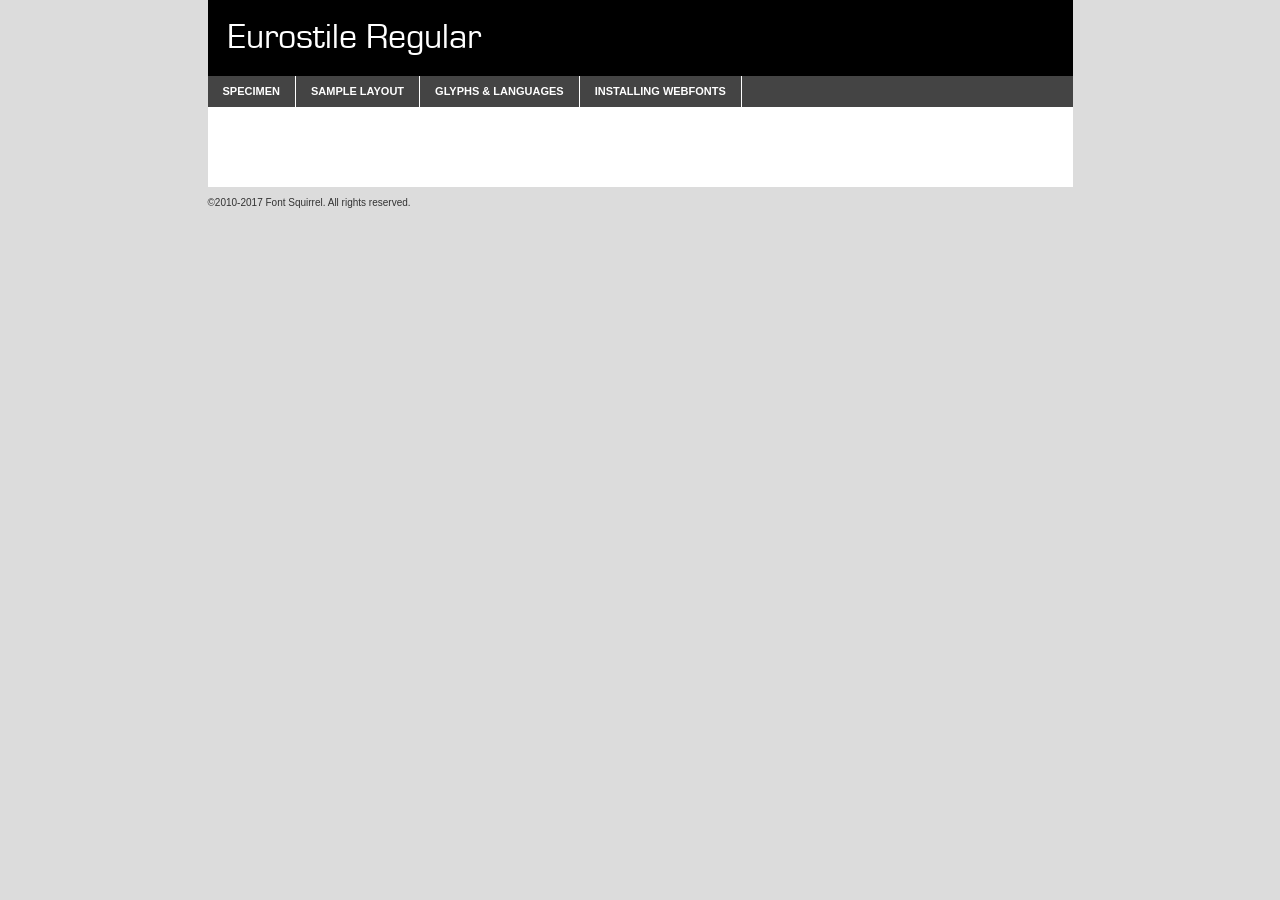
<file: assets/fonts/webfontkit-eurostile/eurostile-demo.html>
<!DOCTYPE html PUBLIC "-//W3C//DTD XHTML 1.0 Transitional//EN"
	"http://www.w3.org/TR/xhtml1/DTD/xhtml1-transitional.dtd">

<html xmlns="http://www.w3.org/1999/xhtml" xml:lang="en" lang="en">
<head>
	<meta http-equiv="Content-Type" content="text/html; charset=utf-8" />
	<script src="http://ajax.googleapis.com/ajax/libs/jquery/1.7.2/jquery.min.js" type="text/javascript" charset="utf-8"></script>
	<script type="text/javascript">
	(function($){$.fn.easyTabs=function(option){var param=jQuery.extend({fadeSpeed:"fast",defaultContent:1,activeClass:'active'},option);$(this).each(function(){var thisId="#"+this.id;if(param.defaultContent==''){param.defaultContent=1;}
	if(typeof param.defaultContent=="number")
	{var defaultTab=$(thisId+" .tabs li:eq("+(param.defaultContent-1)+") a").attr('href').substr(1);}else{var defaultTab=param.defaultContent;}
	$(thisId+" .tabs li a").each(function(){var tabToHide=$(this).attr('href').substr(1);$("#"+tabToHide).addClass('easytabs-tab-content');});hideAll();changeContent(defaultTab);function hideAll(){$(thisId+" .easytabs-tab-content").hide();}
	function changeContent(tabId){hideAll();$(thisId+" .tabs li").removeClass(param.activeClass);$(thisId+" .tabs li a[href=#"+tabId+"]").closest('li').addClass(param.activeClass);if(param.fadeSpeed!="none")
	{$(thisId+" #"+tabId).fadeIn(param.fadeSpeed);}else{$(thisId+" #"+tabId).show();}}
	$(thisId+" .tabs li").click(function(){var tabId=$(this).find('a').attr('href').substr(1);changeContent(tabId);return false;});});}})(jQuery);
	</script>
	<link rel="stylesheet" href="specimen_files/specimen_stylesheet.css" type="text/css" charset="utf-8" />
	<link rel="stylesheet" href="stylesheet.css" type="text/css" charset="utf-8" />

	<style type="text/css">
					body{
				font-family: 'eurostileregular';
							}
		</style>

	<title>Eurostile Regular Specimen</title>
	
	
	<script type="text/javascript" charset="utf-8">
		$(document).ready(function() {
			$('#container').easyTabs({defaultContent:1});
		});
	</script>
</head>

<body>
<div id="container">
	<div id="header">
		Eurostile Regular	</div>
	<ul class="tabs">
		<li><a href="#specimen">Specimen</a></li>
		<li><a href="#layout">Sample Layout</a></li>
				<li><a href="#glyphs">Glyphs &amp; Languages</a></li>
		<li><a href="#installing">Installing Webfonts</a></li>
		
	</ul>
	
	<div id="main_content">

		
			<div id="specimen">
		
				<div class="section">
					<div class="grid12 firstcol">
						<div class="huge">AaBb</div>
					</div>
				</div>
		
				<div class="section">
					<div class="glyph_range">A&#x200B;B&#x200b;C&#x200b;D&#x200b;E&#x200b;F&#x200b;G&#x200b;H&#x200b;I&#x200b;J&#x200b;K&#x200b;L&#x200b;M&#x200b;N&#x200b;O&#x200b;P&#x200b;Q&#x200b;R&#x200b;S&#x200b;T&#x200b;U&#x200b;V&#x200b;W&#x200b;X&#x200b;Y&#x200b;Z&#x200b;a&#x200b;b&#x200b;c&#x200b;d&#x200b;e&#x200b;f&#x200b;g&#x200b;h&#x200b;i&#x200b;j&#x200b;k&#x200b;l&#x200b;m&#x200b;n&#x200b;o&#x200b;p&#x200b;q&#x200b;r&#x200b;s&#x200b;t&#x200b;u&#x200b;v&#x200b;w&#x200b;x&#x200b;y&#x200b;z&#x200b;1&#x200b;2&#x200b;3&#x200b;4&#x200b;5&#x200b;6&#x200b;7&#x200b;8&#x200b;9&#x200b;0&#x200b;&amp;&#x200b;.&#x200b;,&#x200b;?&#x200b;!&#x200b;&#64;&#x200b;(&#x200b;)&#x200b;#&#x200b;$&#x200b;%&#x200b;*&#x200b;+&#x200b;-&#x200b;=&#x200b;:&#x200b;;</div>
				</div>
				<div class="section">
					<div class="grid12 firstcol">
						<table class="sample_table">
							<tr><td>10</td><td class="size10">abcdefghijklmnopqrstuvwxyzABCDEFGHIJKLMNOPQRSTUVWXYZ0123456789abcdefghijklmnopqrstuvwxyzABCDEFGHIJKLMNOPQRSTUVWXYZ0123456789abcdefghijklmnopqrstuvwxyzABCDEFGHIJKLMNOPQRSTUVWXYZ</td></tr>
							<tr><td>11</td><td class="size11">abcdefghijklmnopqrstuvwxyzABCDEFGHIJKLMNOPQRSTUVWXYZ0123456789abcdefghijklmnopqrstuvwxyzABCDEFGHIJKLMNOPQRSTUVWXYZ0123456789abcdefghijklmnopqrstuvwxyzABCDEFGHIJKLMNOPQRSTUVWXYZ</td></tr>
							<tr><td>12</td><td class="size12">abcdefghijklmnopqrstuvwxyzABCDEFGHIJKLMNOPQRSTUVWXYZ0123456789abcdefghijklmnopqrstuvwxyzABCDEFGHIJKLMNOPQRSTUVWXYZ0123456789abcdefghijklmnopqrstuvwxyzABCDEFGHIJKLMNOPQRSTUVWXYZ</td></tr>
							<tr><td>13</td><td class="size13">abcdefghijklmnopqrstuvwxyzABCDEFGHIJKLMNOPQRSTUVWXYZ0123456789abcdefghijklmnopqrstuvwxyzABCDEFGHIJKLMNOPQRSTUVWXYZ0123456789abcdefghijklmnopqrstuvwxyzABCDEFGHIJKLMNOPQRSTUVWXYZ</td></tr>
							<tr><td>14</td><td class="size14">abcdefghijklmnopqrstuvwxyzABCDEFGHIJKLMNOPQRSTUVWXYZ0123456789abcdefghijklmnopqrstuvwxyzABCDEFGHIJKLMNOPQRSTUVWXYZ0123456789abcdefghijklmnopqrstuvwxyzABCDEFGHIJKLMNOPQRSTUVWXYZ</td></tr>
							<tr><td>16</td><td class="size16">abcdefghijklmnopqrstuvwxyzABCDEFGHIJKLMNOPQRSTUVWXYZ0123456789abcdefghijklmnopqrstuvwxyzABCDEFGHIJKLMNOPQRSTUVWXYZ</td></tr>
							<tr><td>18</td><td class="size18">abcdefghijklmnopqrstuvwxyzABCDEFGHIJKLMNOPQRSTUVWXYZ0123456789abcdefghijklmnopqrstuvwxyzABCDEFGHIJKLMNOPQRSTUVWXYZ</td></tr>
							<tr><td>20</td><td class="size20">abcdefghijklmnopqrstuvwxyzABCDEFGHIJKLMNOPQRSTUVWXYZ0123456789abcdefghijklmnopqrstuvwxyzABCDEFGHIJKLMNOPQRSTUVWXYZ</td></tr>
							<tr><td>24</td><td class="size24">abcdefghijklmnopqrstuvwxyzABCDEFGHIJKLMNOPQRSTUVWXYZ0123456789abcdefghijklmnopqrstuvwxyzABCDEFGHIJKLMNOPQRSTUVWXYZ</td></tr>
							<tr><td>30</td><td class="size30">abcdefghijklmnopqrstuvwxyzABCDEFGHIJKLMNOPQRSTUVWXYZ0123456789abcdefghijklmnopqrstuvwxyzABCDEFGHIJKLMNOPQRSTUVWXYZ</td></tr>
							<tr><td>36</td><td class="size36">abcdefghijklmnopqrstuvwxyzABCDEFGHIJKLMNOPQRSTUVWXYZ0123456789abcdefghijklmnopqrstuvwxyzABCDEFGHIJKLMNOPQRSTUVWXYZ</td></tr>
							<tr><td>48</td><td class="size48">abcdefghijklmnopqrstuvwxyzABCDEFGHIJKLMNOPQRSTUVWXYZ0123456789abcdefghijklmnopqrstuvwxyzABCDEFGHIJKLMNOPQRSTUVWXYZ</td></tr>
							<tr><td>60</td><td class="size60">abcdefghijklmnopqrstuvwxyzABCDEFGHIJKLMNOPQRSTUVWXYZ0123456789abcdefghijklmnopqrstuvwxyzABCDEFGHIJKLMNOPQRSTUVWXYZ</td></tr>
							<tr><td>72</td><td class="size72">abcdefghijklmnopqrstuvwxyzABCDEFGHIJKLMNOPQRSTUVWXYZ0123456789abcdefghijklmnopqrstuvwxyzABCDEFGHIJKLMNOPQRSTUVWXYZ</td></tr>
							<tr><td>90</td><td class="size90">abcdefghijklmnopqrstuvwxyzABCDEFGHIJKLMNOPQRSTUVWXYZ0123456789abcdefghijklmnopqrstuvwxyzABCDEFGHIJKLMNOPQRSTUVWXYZ</td></tr>
						</table>
				
					</div>
			
				</div>
		
		
		
								<div class="section" id="bodycomparison">


										<div id="xheight">
				<div class="fontbody">&#x25FC;&#x25FC;&#x25FC;&#x25FC;&#x25FC;&#x25FC;&#x25FC;&#x25FC;&#x25FC;&#x25FC;&#x25FC;&#x25FC;&#x25FC;&#x25FC;&#x25FC;&#x25FC;&#x25FC;&#x25FC;&#x25FC;&#x25FC;&#x25FC;&#x25FC;&#x25FC;&#x25FC;&#x25FC;&#x25FC;&#x25FC;&#x25FC;&#x25FC;&#x25FC;&#x25FC;&#x25FC;&#x25FC;&#x25FC;&#x25FC;&#x25FC;&#x25FC;&#x25FC;&#x25FC;&#x25FC;&#x25FC;&#x25FC;&#x25FC;&#x25FC;&#x25FC;&#x25FC;&#x25FC;&#x25FC;&#x25FC;&#x25FC;&#x25FC;&#x25FC;&#x25FC;&#x25FC;&#x25FC;&#x25FC;&#x25FC;&#x25FC;&#x25FC;&#x25FC;&#x25FC;&#x25FC;&#x25FC;&#x25FC;&#x25FC;&#x25FC;&#x25FC;&#x25FC;&#x25FC;&#x25FC;&#x25FC;&#x25FC;&#x25FC;&#x25FC;&#x25FC;&#x25FC;&#x25FC;&#x25FC;&#x25FC;&#x25FC;&#x25FC;&#x25FC;&#x25FC;&#x25FC;&#x25FC;&#x25FC;&#x25FC;&#x25FC;&#x25FC;&#x25FC;&#x25FC;&#x25FC;&#x25FC;&#x25FC;&#x25FC;&#x25FC;&#x25FC;&#x25FC;&#x25FC;body</div><div class="arialbody">body</div><div class="verdanabody">body</div><div class="georgiabody">body</div></div>
										<div class="fontbody" style="z-index:1">
											body<span>Eurostile Regular</span>
										</div>
										<div class="arialbody" style="z-index:1">
											body<span>Arial</span>
										</div>
										<div class="verdanabody" style="z-index:1">
											body<span>Verdana</span>
										</div>
										<div class="georgiabody" style="z-index:1">
											body<span>Georgia</span>
										</div>



								</div>
		
		
				<div class="section psample psample_row1" id="">
					
					<div class="grid2 firstcol">
						<p class="size10"><span>10.</span>Aenean lacinia bibendum nulla sed consectetur. Fusce dapibus, tellus ac cursus commodo, tortor mauris condimentum nibh, ut fermentum massa justo sit amet risus. Nullam id dolor id nibh ultricies vehicula ut id elit. Cum sociis natoque penatibus et magnis dis parturient montes, nascetur ridiculus mus. Nulla vitae elit libero, a pharetra augue.</p>
			
					</div>
					<div class="grid3">
						<p class="size11"><span>11.</span>Aenean lacinia bibendum nulla sed consectetur. Fusce dapibus, tellus ac cursus commodo, tortor mauris condimentum nibh, ut fermentum massa justo sit amet risus. Nullam id dolor id nibh ultricies vehicula ut id elit. Cum sociis natoque penatibus et magnis dis parturient montes, nascetur ridiculus mus. Nulla vitae elit libero, a pharetra augue.</p>
			
					</div>
					<div class="grid3">
						<p class="size12"><span>12.</span>Aenean lacinia bibendum nulla sed consectetur. Fusce dapibus, tellus ac cursus commodo, tortor mauris condimentum nibh, ut fermentum massa justo sit amet risus. Nullam id dolor id nibh ultricies vehicula ut id elit. Cum sociis natoque penatibus et magnis dis parturient montes, nascetur ridiculus mus. Nulla vitae elit libero, a pharetra augue.</p>
			
					</div>
					<div class="grid4">
						<p class="size13"><span>13.</span>Aenean lacinia bibendum nulla sed consectetur. Fusce dapibus, tellus ac cursus commodo, tortor mauris condimentum nibh, ut fermentum massa justo sit amet risus. Nullam id dolor id nibh ultricies vehicula ut id elit. Cum sociis natoque penatibus et magnis dis parturient montes, nascetur ridiculus mus. Nulla vitae elit libero, a pharetra augue.</p>
			
					</div>
					<div class="white_blend"></div>
					
				</div>
				<div class="section psample psample_row2" id="">
					<div class="grid3 firstcol">
						<p class="size14"><span>14.</span>Aenean lacinia bibendum nulla sed consectetur. Fusce dapibus, tellus ac cursus commodo, tortor mauris condimentum nibh, ut fermentum massa justo sit amet risus. Nullam id dolor id nibh ultricies vehicula ut id elit. Cum sociis natoque penatibus et magnis dis parturient montes, nascetur ridiculus mus. Nulla vitae elit libero, a pharetra augue.</p>
			
					</div>
					<div class="grid4">
						<p class="size16"><span>16.</span>Aenean lacinia bibendum nulla sed consectetur. Fusce dapibus, tellus ac cursus commodo, tortor mauris condimentum nibh, ut fermentum massa justo sit amet risus. Nullam id dolor id nibh ultricies vehicula ut id elit. Cum sociis natoque penatibus et magnis dis parturient montes, nascetur ridiculus mus. Nulla vitae elit libero, a pharetra augue.</p>
			
					</div>
					<div class="grid5">
						<p class="size18"><span>18.</span>Aenean lacinia bibendum nulla sed consectetur. Fusce dapibus, tellus ac cursus commodo, tortor mauris condimentum nibh, ut fermentum massa justo sit amet risus. Nullam id dolor id nibh ultricies vehicula ut id elit. Cum sociis natoque penatibus et magnis dis parturient montes, nascetur ridiculus mus. Nulla vitae elit libero, a pharetra augue.</p>
			
					</div>

					<div class="white_blend"></div>

				</div>
				
				<div class="section psample psample_row3" id="">
					<div class="grid5 firstcol">
						<p class="size20"><span>20.</span>Aenean lacinia bibendum nulla sed consectetur. Fusce dapibus, tellus ac cursus commodo, tortor mauris condimentum nibh, ut fermentum massa justo sit amet risus. Nullam id dolor id nibh ultricies vehicula ut id elit. Cum sociis natoque penatibus et magnis dis parturient montes, nascetur ridiculus mus. Nulla vitae elit libero, a pharetra augue.</p>
					</div>
					<div class="grid7">
						<p class="size24"><span>24.</span>Aenean lacinia bibendum nulla sed consectetur. Fusce dapibus, tellus ac cursus commodo, tortor mauris condimentum nibh, ut fermentum massa justo sit amet risus. Nullam id dolor id nibh ultricies vehicula ut id elit. Cum sociis natoque penatibus et magnis dis parturient montes, nascetur ridiculus mus. Nulla vitae elit libero, a pharetra augue.</p>
					</div>
					
					<div class="white_blend"></div>
					
				</div>
				
				<div class="section psample psample_row4" id="">
					<div class="grid12 firstcol">
						<p class="size30"><span>30.</span>Aenean lacinia bibendum nulla sed consectetur. Fusce dapibus, tellus ac cursus commodo, tortor mauris condimentum nibh, ut fermentum massa justo sit amet risus. Nullam id dolor id nibh ultricies vehicula ut id elit. Cum sociis natoque penatibus et magnis dis parturient montes, nascetur ridiculus mus. Nulla vitae elit libero, a pharetra augue.</p>
					</div>
					<div class="white_blend"></div>
					
				</div>
				
				
				
				<div class="section psample psample_row1 fullreverse">
					<div class="grid2 firstcol">
						<p class="size10"><span>10.</span>Aenean lacinia bibendum nulla sed consectetur. Fusce dapibus, tellus ac cursus commodo, tortor mauris condimentum nibh, ut fermentum massa justo sit amet risus. Nullam id dolor id nibh ultricies vehicula ut id elit. Cum sociis natoque penatibus et magnis dis parturient montes, nascetur ridiculus mus. Nulla vitae elit libero, a pharetra augue.</p>
			
					</div>
					<div class="grid3">
						<p class="size11"><span>11.</span>Aenean lacinia bibendum nulla sed consectetur. Fusce dapibus, tellus ac cursus commodo, tortor mauris condimentum nibh, ut fermentum massa justo sit amet risus. Nullam id dolor id nibh ultricies vehicula ut id elit. Cum sociis natoque penatibus et magnis dis parturient montes, nascetur ridiculus mus. Nulla vitae elit libero, a pharetra augue.</p>
			
					</div>
					<div class="grid3">
						<p class="size12"><span>12.</span>Aenean lacinia bibendum nulla sed consectetur. Fusce dapibus, tellus ac cursus commodo, tortor mauris condimentum nibh, ut fermentum massa justo sit amet risus. Nullam id dolor id nibh ultricies vehicula ut id elit. Cum sociis natoque penatibus et magnis dis parturient montes, nascetur ridiculus mus. Nulla vitae elit libero, a pharetra augue.</p>
			
					</div>
					<div class="grid4">
						<p class="size13"><span>13.</span>Aenean lacinia bibendum nulla sed consectetur. Fusce dapibus, tellus ac cursus commodo, tortor mauris condimentum nibh, ut fermentum massa justo sit amet risus. Nullam id dolor id nibh ultricies vehicula ut id elit. Cum sociis natoque penatibus et magnis dis parturient montes, nascetur ridiculus mus. Nulla vitae elit libero, a pharetra augue.</p>
			
					</div>
					<div class="black_blend"></div>
					
				</div>
				
				<div class="section psample psample_row2 fullreverse">
					<div class="grid3 firstcol">
						<p class="size14"><span>14.</span>Aenean lacinia bibendum nulla sed consectetur. Fusce dapibus, tellus ac cursus commodo, tortor mauris condimentum nibh, ut fermentum massa justo sit amet risus. Nullam id dolor id nibh ultricies vehicula ut id elit. Cum sociis natoque penatibus et magnis dis parturient montes, nascetur ridiculus mus. Nulla vitae elit libero, a pharetra augue.</p>
			
					</div>
					<div class="grid4">
						<p class="size16"><span>16.</span>Aenean lacinia bibendum nulla sed consectetur. Fusce dapibus, tellus ac cursus commodo, tortor mauris condimentum nibh, ut fermentum massa justo sit amet risus. Nullam id dolor id nibh ultricies vehicula ut id elit. Cum sociis natoque penatibus et magnis dis parturient montes, nascetur ridiculus mus. Nulla vitae elit libero, a pharetra augue.</p>
			
					</div>
					<div class="grid5">
						<p class="size18"><span>18.</span>Aenean lacinia bibendum nulla sed consectetur. Fusce dapibus, tellus ac cursus commodo, tortor mauris condimentum nibh, ut fermentum massa justo sit amet risus. Nullam id dolor id nibh ultricies vehicula ut id elit. Cum sociis natoque penatibus et magnis dis parturient montes, nascetur ridiculus mus. Nulla vitae elit libero, a pharetra augue.</p>
			
					</div>
					<div class="black_blend"></div>

				</div>
				
				<div class="section psample fullreverse psample_row3" id="">
					<div class="grid5 firstcol">
						<p class="size20"><span>20.</span>Aenean lacinia bibendum nulla sed consectetur. Fusce dapibus, tellus ac cursus commodo, tortor mauris condimentum nibh, ut fermentum massa justo sit amet risus. Nullam id dolor id nibh ultricies vehicula ut id elit. Cum sociis natoque penatibus et magnis dis parturient montes, nascetur ridiculus mus. Nulla vitae elit libero, a pharetra augue.</p>
					</div>
					<div class="grid7">
						<p class="size24"><span>24.</span>Aenean lacinia bibendum nulla sed consectetur. Fusce dapibus, tellus ac cursus commodo, tortor mauris condimentum nibh, ut fermentum massa justo sit amet risus. Nullam id dolor id nibh ultricies vehicula ut id elit. Cum sociis natoque penatibus et magnis dis parturient montes, nascetur ridiculus mus. Nulla vitae elit libero, a pharetra augue.</p>
					</div>
					
					<div class="black_blend"></div>
					
				</div>
				
				<div class="section psample fullreverse psample_row4" id="" style="border-bottom: 20px #000 solid;">
					<div class="grid12 firstcol">
						<p class="size30"><span>30.</span>Aenean lacinia bibendum nulla sed consectetur. Fusce dapibus, tellus ac cursus commodo, tortor mauris condimentum nibh, ut fermentum massa justo sit amet risus. Nullam id dolor id nibh ultricies vehicula ut id elit. Cum sociis natoque penatibus et magnis dis parturient montes, nascetur ridiculus mus. Nulla vitae elit libero, a pharetra augue.</p>
					</div>
					<div class="black_blend"></div>
					
				</div>
				
				
				
				
			</div>
			
			<div id="layout">
				
				<div class="section">
					
					<div class="grid12 firstcol">
						<h1>Lorem Ipsum Dolor</h1>
						<h2>Etiam porta sem malesuada magna mollis euismod</h2>
						
						<p class="byline">By <a href="#link">Aenean Lacinia</a></p>
					</div>
				</div>
				<div class="section">
					<div class="grid8 firstcol">
						<p class="large">Donec sed odio dui. Morbi leo risus, porta ac consectetur ac, vestibulum at eros. Fusce dapibus, tellus ac cursus commodo, tortor mauris condimentum nibh, ut fermentum massa justo sit amet risus. </p>

						
						<h3>Pellentesque ornare sem</h3>

						<p>Maecenas sed diam eget risus varius blandit sit amet non magna. Maecenas faucibus mollis interdum. Donec ullamcorper nulla non metus auctor fringilla. Nullam id dolor id nibh ultricies vehicula ut id elit. Nullam id dolor id nibh ultricies vehicula ut id elit. </p>

						<p>Aenean eu leo quam. Pellentesque ornare sem lacinia quam venenatis vestibulum. Lorem ipsum dolor sit amet, consectetur adipiscing elit. Cum sociis natoque penatibus et magnis dis parturient montes, nascetur ridiculus mus. </p>

						<p>Nulla vitae elit libero, a pharetra augue. Praesent commodo cursus magna, vel scelerisque nisl consectetur et. Aenean lacinia bibendum nulla sed consectetur. </p>

						<p>Nullam quis risus eget urna mollis ornare vel eu leo. Nullam quis risus eget urna mollis ornare vel eu leo. Maecenas sed diam eget risus varius blandit sit amet non magna. Donec ullamcorper nulla non metus auctor fringilla. </p>

						<h3>Cras mattis consectetur</h3>

						<p>Aenean eu leo quam. Pellentesque ornare sem lacinia quam venenatis vestibulum. Aenean lacinia bibendum nulla sed consectetur. Integer posuere erat a ante venenatis dapibus posuere velit aliquet. Cras mattis consectetur purus sit amet fermentum. </p>

						<p>Nullam id dolor id nibh ultricies vehicula ut id elit. Nullam quis risus eget urna mollis ornare vel eu leo. Cras mattis consectetur purus sit amet fermentum.</p>
					</div>
					
					<div class="grid4 sidebar">
						
						<div class="box reverse">
							<p class="last">Nullam quis risus eget urna mollis ornare vel eu leo. Donec ullamcorper nulla non metus auctor fringilla. Cras mattis consectetur purus sit amet fermentum. Sed posuere consectetur est at lobortis. Lorem ipsum dolor sit amet, consectetur adipiscing elit. </p>
						</div>
						
						<p class="caption">Maecenas sed diam eget risus varius.</p>

						<p>Vestibulum id ligula porta felis euismod semper. Integer posuere erat a ante venenatis dapibus posuere velit aliquet. Vestibulum id ligula porta felis euismod semper. Sed posuere consectetur est at lobortis. Maecenas sed diam eget risus varius blandit sit amet non magna. Fusce dapibus, tellus ac cursus commodo, tortor mauris condimentum nibh, ut fermentum massa justo sit amet risus. </p>

					

						<p>Duis mollis, est non commodo luctus, nisi erat porttitor ligula, eget lacinia odio sem nec elit. Aenean lacinia bibendum nulla sed consectetur. Vivamus sagittis lacus vel augue laoreet rutrum faucibus dolor auctor. Aenean lacinia bibendum nulla sed consectetur. Nullam quis risus eget urna mollis ornare vel eu leo. </p>

						<p>Praesent commodo cursus magna, vel scelerisque nisl consectetur et. Donec ullamcorper nulla non metus auctor fringilla. Maecenas faucibus mollis interdum. Fusce dapibus, tellus ac cursus commodo, tortor mauris condimentum nibh, ut fermentum massa justo sit amet risus. </p>

					</div>
				</div>
				
			</div>


			



		<div id="glyphs">
			<div class="section">
				<div class="grid12 firstcol">
			
				<h1>Language Support</h1>
				<p>The subset of Eurostile Regular in this kit supports the following languages:<br />
			
					Albanian, Basque, Breton, Chamorro, Danish, Dutch, English, Faroese, Finnish, French, Frisian, Galician, German, Icelandic, Italian, Malagasy, Norwegian, Portuguese, Spanish, Alsatian, Aragonese, Arapaho, Arrernte, Asturian, Aymara, Bislama, Cebuano, Corsican, Fijian, French_creole, Genoese, Gilbertese, Greenlandic, Haitian_creole, Hiligaynon, Hmong, Hopi, Ibanag, Iloko_ilokano, Indonesian, Interglossa_glosa, Interlingua, Irish_gaelic, Jerriais, Lojban, Lombard, Luxembourgeois, Manx, Mohawk, Norfolk_pitcairnese, Occitan, Oromo, Pangasinan, Papiamento, Piedmontese, Potawatomi, Rhaeto-romance, Romansh, Rotokas, Sami_lule, Samoan, Sardinian, Scots_gaelic, Seychelles_creole, Shona, Sicilian, Somali, Southern_ndebele, Swahili, Swati_swazi, Tagalog_filipino_pilipino, Tetum, Tok_pisin, Uyghur_latinized, Volapuk, Walloon, Warlpiri, Xhosa, Yapese, Zulu, Latinbasic, Ubasic, Demo				</p>
				<h1>Glyph Chart</h1>
				<p>The subset of Eurostile Regular in this kit includes all the glyphs listed below. Unicode entities are included above each glyph to help you insert individual characters into your layout.</p>
				<div id="glyph_chart">
			
																				 <div><p>&amp;#32;</p>&#32;</div>
																				 <div><p>&amp;#33;</p>&#33;</div>
																				 <div><p>&amp;#34;</p>&#34;</div>
																				 <div><p>&amp;#35;</p>&#35;</div>
																				 <div><p>&amp;#36;</p>&#36;</div>
																				 <div><p>&amp;#37;</p>&#37;</div>
																				 <div><p>&amp;#38;</p>&#38;</div>
																				 <div><p>&amp;#39;</p>&#39;</div>
																				 <div><p>&amp;#40;</p>&#40;</div>
																				 <div><p>&amp;#41;</p>&#41;</div>
																				 <div><p>&amp;#42;</p>&#42;</div>
																				 <div><p>&amp;#43;</p>&#43;</div>
																				 <div><p>&amp;#44;</p>&#44;</div>
																				 <div><p>&amp;#45;</p>&#45;</div>
																				 <div><p>&amp;#46;</p>&#46;</div>
																				 <div><p>&amp;#47;</p>&#47;</div>
																				 <div><p>&amp;#48;</p>&#48;</div>
																				 <div><p>&amp;#49;</p>&#49;</div>
																				 <div><p>&amp;#50;</p>&#50;</div>
																				 <div><p>&amp;#51;</p>&#51;</div>
																				 <div><p>&amp;#52;</p>&#52;</div>
																				 <div><p>&amp;#53;</p>&#53;</div>
																				 <div><p>&amp;#54;</p>&#54;</div>
																				 <div><p>&amp;#55;</p>&#55;</div>
																				 <div><p>&amp;#56;</p>&#56;</div>
																				 <div><p>&amp;#57;</p>&#57;</div>
																				 <div><p>&amp;#58;</p>&#58;</div>
																				 <div><p>&amp;#59;</p>&#59;</div>
																				 <div><p>&amp;#60;</p>&#60;</div>
																				 <div><p>&amp;#61;</p>&#61;</div>
																				 <div><p>&amp;#62;</p>&#62;</div>
																				 <div><p>&amp;#63;</p>&#63;</div>
																				 <div><p>&amp;#64;</p>&#64;</div>
																				 <div><p>&amp;#65;</p>&#65;</div>
																				 <div><p>&amp;#66;</p>&#66;</div>
																				 <div><p>&amp;#67;</p>&#67;</div>
																				 <div><p>&amp;#68;</p>&#68;</div>
																				 <div><p>&amp;#69;</p>&#69;</div>
																				 <div><p>&amp;#70;</p>&#70;</div>
																				 <div><p>&amp;#71;</p>&#71;</div>
																				 <div><p>&amp;#72;</p>&#72;</div>
																				 <div><p>&amp;#73;</p>&#73;</div>
																				 <div><p>&amp;#74;</p>&#74;</div>
																				 <div><p>&amp;#75;</p>&#75;</div>
																				 <div><p>&amp;#76;</p>&#76;</div>
																				 <div><p>&amp;#77;</p>&#77;</div>
																				 <div><p>&amp;#78;</p>&#78;</div>
																				 <div><p>&amp;#79;</p>&#79;</div>
																				 <div><p>&amp;#80;</p>&#80;</div>
																				 <div><p>&amp;#81;</p>&#81;</div>
																				 <div><p>&amp;#82;</p>&#82;</div>
																				 <div><p>&amp;#83;</p>&#83;</div>
																				 <div><p>&amp;#84;</p>&#84;</div>
																				 <div><p>&amp;#85;</p>&#85;</div>
																				 <div><p>&amp;#86;</p>&#86;</div>
																				 <div><p>&amp;#87;</p>&#87;</div>
																				 <div><p>&amp;#88;</p>&#88;</div>
																				 <div><p>&amp;#89;</p>&#89;</div>
																				 <div><p>&amp;#90;</p>&#90;</div>
																				 <div><p>&amp;#91;</p>&#91;</div>
																				 <div><p>&amp;#92;</p>&#92;</div>
																				 <div><p>&amp;#93;</p>&#93;</div>
																				 <div><p>&amp;#94;</p>&#94;</div>
																				 <div><p>&amp;#95;</p>&#95;</div>
																				 <div><p>&amp;#96;</p>&#96;</div>
																				 <div><p>&amp;#97;</p>&#97;</div>
																				 <div><p>&amp;#98;</p>&#98;</div>
																				 <div><p>&amp;#99;</p>&#99;</div>
																				 <div><p>&amp;#100;</p>&#100;</div>
																				 <div><p>&amp;#101;</p>&#101;</div>
																				 <div><p>&amp;#102;</p>&#102;</div>
																				 <div><p>&amp;#103;</p>&#103;</div>
																				 <div><p>&amp;#104;</p>&#104;</div>
																				 <div><p>&amp;#105;</p>&#105;</div>
																				 <div><p>&amp;#106;</p>&#106;</div>
																				 <div><p>&amp;#107;</p>&#107;</div>
																				 <div><p>&amp;#108;</p>&#108;</div>
																				 <div><p>&amp;#109;</p>&#109;</div>
																				 <div><p>&amp;#110;</p>&#110;</div>
																				 <div><p>&amp;#111;</p>&#111;</div>
																				 <div><p>&amp;#112;</p>&#112;</div>
																				 <div><p>&amp;#113;</p>&#113;</div>
																				 <div><p>&amp;#114;</p>&#114;</div>
																				 <div><p>&amp;#115;</p>&#115;</div>
																				 <div><p>&amp;#116;</p>&#116;</div>
																				 <div><p>&amp;#117;</p>&#117;</div>
																				 <div><p>&amp;#118;</p>&#118;</div>
																				 <div><p>&amp;#119;</p>&#119;</div>
																				 <div><p>&amp;#120;</p>&#120;</div>
																				 <div><p>&amp;#121;</p>&#121;</div>
																				 <div><p>&amp;#122;</p>&#122;</div>
																				 <div><p>&amp;#123;</p>&#123;</div>
																				 <div><p>&amp;#124;</p>&#124;</div>
																				 <div><p>&amp;#125;</p>&#125;</div>
																				 <div><p>&amp;#126;</p>&#126;</div>
																				 <div><p>&amp;#160;</p>&#160;</div>
																				 <div><p>&amp;#161;</p>&#161;</div>
																				 <div><p>&amp;#162;</p>&#162;</div>
																				 <div><p>&amp;#163;</p>&#163;</div>
																				 <div><p>&amp;#164;</p>&#164;</div>
																				 <div><p>&amp;#165;</p>&#165;</div>
																				 <div><p>&amp;#166;</p>&#166;</div>
																				 <div><p>&amp;#167;</p>&#167;</div>
																				 <div><p>&amp;#168;</p>&#168;</div>
																				 <div><p>&amp;#169;</p>&#169;</div>
																				 <div><p>&amp;#170;</p>&#170;</div>
																				 <div><p>&amp;#171;</p>&#171;</div>
																				 <div><p>&amp;#172;</p>&#172;</div>
																				 <div><p>&amp;#173;</p>&#173;</div>
																				 <div><p>&amp;#174;</p>&#174;</div>
																				 <div><p>&amp;#176;</p>&#176;</div>
																				 <div><p>&amp;#177;</p>&#177;</div>
																				 <div><p>&amp;#178;</p>&#178;</div>
																				 <div><p>&amp;#179;</p>&#179;</div>
																				 <div><p>&amp;#180;</p>&#180;</div>
																				 <div><p>&amp;#181;</p>&#181;</div>
																				 <div><p>&amp;#182;</p>&#182;</div>
																				 <div><p>&amp;#184;</p>&#184;</div>
																				 <div><p>&amp;#185;</p>&#185;</div>
																				 <div><p>&amp;#186;</p>&#186;</div>
																				 <div><p>&amp;#187;</p>&#187;</div>
																				 <div><p>&amp;#188;</p>&#188;</div>
																				 <div><p>&amp;#189;</p>&#189;</div>
																				 <div><p>&amp;#190;</p>&#190;</div>
																				 <div><p>&amp;#191;</p>&#191;</div>
																				 <div><p>&amp;#192;</p>&#192;</div>
																				 <div><p>&amp;#193;</p>&#193;</div>
																				 <div><p>&amp;#194;</p>&#194;</div>
																				 <div><p>&amp;#195;</p>&#195;</div>
																				 <div><p>&amp;#196;</p>&#196;</div>
																				 <div><p>&amp;#197;</p>&#197;</div>
																				 <div><p>&amp;#198;</p>&#198;</div>
																				 <div><p>&amp;#199;</p>&#199;</div>
																				 <div><p>&amp;#200;</p>&#200;</div>
																				 <div><p>&amp;#201;</p>&#201;</div>
																				 <div><p>&amp;#202;</p>&#202;</div>
																				 <div><p>&amp;#203;</p>&#203;</div>
																				 <div><p>&amp;#204;</p>&#204;</div>
																				 <div><p>&amp;#205;</p>&#205;</div>
																				 <div><p>&amp;#206;</p>&#206;</div>
																				 <div><p>&amp;#207;</p>&#207;</div>
																				 <div><p>&amp;#208;</p>&#208;</div>
																				 <div><p>&amp;#209;</p>&#209;</div>
																				 <div><p>&amp;#210;</p>&#210;</div>
																				 <div><p>&amp;#211;</p>&#211;</div>
																				 <div><p>&amp;#212;</p>&#212;</div>
																				 <div><p>&amp;#213;</p>&#213;</div>
																				 <div><p>&amp;#214;</p>&#214;</div>
																				 <div><p>&amp;#215;</p>&#215;</div>
																				 <div><p>&amp;#216;</p>&#216;</div>
																				 <div><p>&amp;#217;</p>&#217;</div>
																				 <div><p>&amp;#218;</p>&#218;</div>
																				 <div><p>&amp;#219;</p>&#219;</div>
																				 <div><p>&amp;#220;</p>&#220;</div>
																				 <div><p>&amp;#221;</p>&#221;</div>
																				 <div><p>&amp;#222;</p>&#222;</div>
																				 <div><p>&amp;#223;</p>&#223;</div>
																				 <div><p>&amp;#224;</p>&#224;</div>
																				 <div><p>&amp;#225;</p>&#225;</div>
																				 <div><p>&amp;#226;</p>&#226;</div>
																				 <div><p>&amp;#227;</p>&#227;</div>
																				 <div><p>&amp;#228;</p>&#228;</div>
																				 <div><p>&amp;#229;</p>&#229;</div>
																				 <div><p>&amp;#230;</p>&#230;</div>
																				 <div><p>&amp;#231;</p>&#231;</div>
																				 <div><p>&amp;#232;</p>&#232;</div>
																				 <div><p>&amp;#233;</p>&#233;</div>
																				 <div><p>&amp;#234;</p>&#234;</div>
																				 <div><p>&amp;#235;</p>&#235;</div>
																				 <div><p>&amp;#236;</p>&#236;</div>
																				 <div><p>&amp;#237;</p>&#237;</div>
																				 <div><p>&amp;#238;</p>&#238;</div>
																				 <div><p>&amp;#239;</p>&#239;</div>
																				 <div><p>&amp;#240;</p>&#240;</div>
																				 <div><p>&amp;#241;</p>&#241;</div>
																				 <div><p>&amp;#242;</p>&#242;</div>
																				 <div><p>&amp;#243;</p>&#243;</div>
																				 <div><p>&amp;#244;</p>&#244;</div>
																				 <div><p>&amp;#245;</p>&#245;</div>
																				 <div><p>&amp;#246;</p>&#246;</div>
																				 <div><p>&amp;#247;</p>&#247;</div>
																				 <div><p>&amp;#248;</p>&#248;</div>
																				 <div><p>&amp;#249;</p>&#249;</div>
																				 <div><p>&amp;#250;</p>&#250;</div>
																				 <div><p>&amp;#251;</p>&#251;</div>
																				 <div><p>&amp;#252;</p>&#252;</div>
																				 <div><p>&amp;#253;</p>&#253;</div>
																				 <div><p>&amp;#254;</p>&#254;</div>
																				 <div><p>&amp;#255;</p>&#255;</div>
																				 <div><p>&amp;#338;</p>&#338;</div>
																				 <div><p>&amp;#339;</p>&#339;</div>
																				 <div><p>&amp;#376;</p>&#376;</div>
																				 <div><p>&amp;#710;</p>&#710;</div>
																				 <div><p>&amp;#732;</p>&#732;</div>
																				 <div><p>&amp;#8192;</p>&#8192;</div>
																				 <div><p>&amp;#8193;</p>&#8193;</div>
																				 <div><p>&amp;#8194;</p>&#8194;</div>
																				 <div><p>&amp;#8195;</p>&#8195;</div>
																				 <div><p>&amp;#8196;</p>&#8196;</div>
																				 <div><p>&amp;#8197;</p>&#8197;</div>
																				 <div><p>&amp;#8198;</p>&#8198;</div>
																				 <div><p>&amp;#8199;</p>&#8199;</div>
																				 <div><p>&amp;#8200;</p>&#8200;</div>
																				 <div><p>&amp;#8201;</p>&#8201;</div>
																				 <div><p>&amp;#8202;</p>&#8202;</div>
																				 <div><p>&amp;#8208;</p>&#8208;</div>
																				 <div><p>&amp;#8209;</p>&#8209;</div>
																				 <div><p>&amp;#8210;</p>&#8210;</div>
																				 <div><p>&amp;#8211;</p>&#8211;</div>
																				 <div><p>&amp;#8212;</p>&#8212;</div>
																				 <div><p>&amp;#8216;</p>&#8216;</div>
																				 <div><p>&amp;#8217;</p>&#8217;</div>
																				 <div><p>&amp;#8218;</p>&#8218;</div>
																				 <div><p>&amp;#8220;</p>&#8220;</div>
																				 <div><p>&amp;#8221;</p>&#8221;</div>
																				 <div><p>&amp;#8222;</p>&#8222;</div>
																				 <div><p>&amp;#8226;</p>&#8226;</div>
																				 <div><p>&amp;#8230;</p>&#8230;</div>
																				 <div><p>&amp;#8239;</p>&#8239;</div>
																				 <div><p>&amp;#8249;</p>&#8249;</div>
																				 <div><p>&amp;#8250;</p>&#8250;</div>
																				 <div><p>&amp;#8287;</p>&#8287;</div>
																				 <div><p>&amp;#8364;</p>&#8364;</div>
																				 <div><p>&amp;#8482;</p>&#8482;</div>
																				 <div><p>&amp;#9724;</p>&#9724;</div>
																																																</div>	
				</div>
		
		
			</div>
		</div>
		
		
		<div id="specs">
			
		</div>
	
		<div id="installing">
			<div class="section">
				<div class="grid7 firstcol">
					<h1>Installing Webfonts</h1>
					
					<p>Webfonts are supported by all major browser platforms but not all in the same way. There are currently four different font formats that must be included in order to target all browsers. This includes TTF, WOFF, EOT and SVG.</p>
					
					<h2>1. Upload your webfonts</h2>
					<p>You must upload your webfont kit to your website. They should be in or near the same directory as your CSS files.</p>
					
					<h2>2. Include the webfont stylesheet</h2>
					<p>A special CSS @font-face declaration helps the various browsers select the appropriate font it needs without causing you a bunch of headaches. Learn more about this syntax by reading the <a href="https://www.fontspring.com/blog/further-hardening-of-the-bulletproof-syntax">Fontspring blog post</a> about it. The code for it is as follows:</p>


<code>
@font-face{ 
	font-family: 'MyWebFont';
	src: url('WebFont.eot');
	src: url('WebFont.eot?#iefix') format('embedded-opentype'),
	     url('WebFont.woff') format('woff'),
	     url('WebFont.ttf') format('truetype'),
	     url('WebFont.svg#webfont') format('svg');
}
</code>

	<p>We've already gone ahead and generated the code for you. All you have to do is link to the stylesheet in your HTML, like this:</p>
	<code>&lt;link rel=&quot;stylesheet&quot; href=&quot;stylesheet.css&quot; type=&quot;text/css&quot; charset=&quot;utf-8&quot; /&gt;</code>

					<h2>3. Modify your own stylesheet</h2>
					<p>To take advantage of your new fonts, you must tell your stylesheet to use them. Look at the original @font-face declaration above and find the property called "font-family." The name linked there will be what you use to reference the font. Prepend that webfont name to the font stack in the "font-family" property, inside the selector you want to change. For example:</p>
<code>p { font-family: 'WebFont', Arial, sans-serif; }</code>

<h2>4. Test</h2>
<p>Getting webfonts to work cross-browser <em>can</em> be tricky. Use the information in the sidebar to help you if you find that fonts aren't loading in a particular browser.</p>
				</div>
				
				<div class="grid5 sidebar">
					<div class="box">
						<h2>Troubleshooting<br />Font-Face Problems</h2>
						<p>Having trouble getting your webfonts to load in your new website? Here are some tips to sort out what might be the problem.</p>

						<h3>Fonts not showing in any browser</h3>

						<p>This sounds like you need to work on the plumbing. You either did not upload the fonts to the correct directory, or you did not link the fonts properly in the CSS. If you've confirmed that all this is correct and you still have a problem, take a look at your .htaccess file and see if requests are getting intercepted.</p>

						<h3>Fonts not loading in iPhone or iPad</h3>

						<p>The most common problem here is that you are serving the fonts from an IIS server. IIS refuses to serve files that have unknown MIME types. If that is the case, you must set the MIME type for SVG to "image/svg+xml" in the server settings. Follow these instructions from Microsoft if you need help.</p>

						<h3>Fonts not loading in Firefox</h3>

						<p>The primary reason for this failure? You are still using a version Firefox older than 3.5. So upgrade already! If that isn't it, then you are very likely serving fonts from a different domain. Firefox requires that all font assets be served from the same domain. Lastly it is possible that you need to add WOFF to your list of MIME types (if you are serving via IIS.)</p>

						<h3>Fonts not loading in IE</h3>

						<p>Are you looking at Internet Explorer on an actual Windows machine or are you cheating by using a service like Adobe BrowserLab? Many of these screenshot services do not render @font-face for IE. Best to test it on a real machine.</p>

						<h3>Fonts not loading in IE9</h3>

						<p>IE9, like Firefox, requires that fonts be served from the same domain as the website. Make sure that is the case.</p>
					</div>
				</div>
			</div>
			
		</div>
	
	</div>
	<div id="footer">
		<p>&copy;2010-2017 Font Squirrel. All rights reserved.</p>
	</div>
</div>
</body>
</html>
</file>
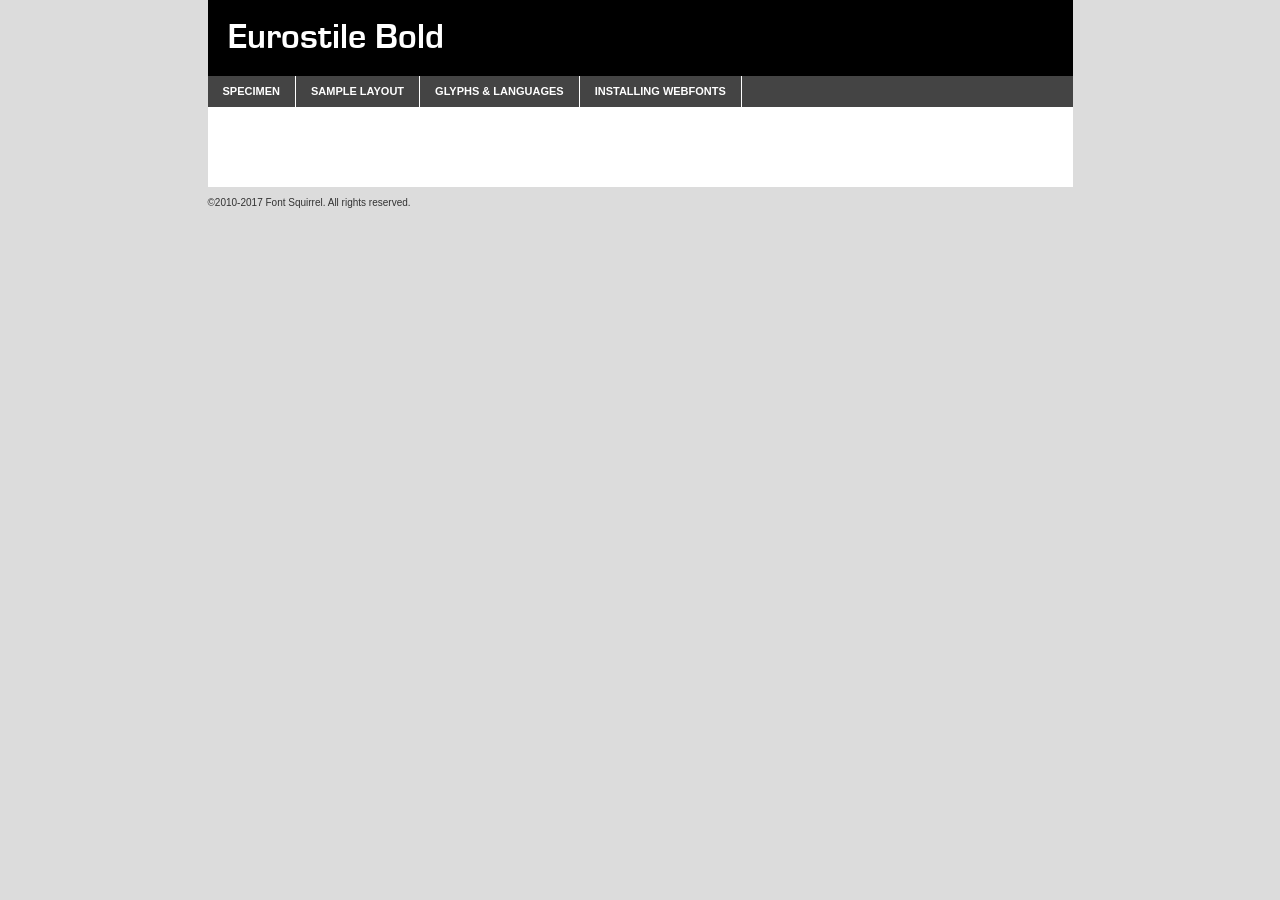
<file: assets/fonts/webfontkit-eurostileBold/eurostib-demo.html>
<!DOCTYPE html PUBLIC "-//W3C//DTD XHTML 1.0 Transitional//EN"
	"http://www.w3.org/TR/xhtml1/DTD/xhtml1-transitional.dtd">

<html xmlns="http://www.w3.org/1999/xhtml" xml:lang="en" lang="en">
<head>
	<meta http-equiv="Content-Type" content="text/html; charset=utf-8" />
	<script src="http://ajax.googleapis.com/ajax/libs/jquery/1.7.2/jquery.min.js" type="text/javascript" charset="utf-8"></script>
	<script type="text/javascript">
	(function($){$.fn.easyTabs=function(option){var param=jQuery.extend({fadeSpeed:"fast",defaultContent:1,activeClass:'active'},option);$(this).each(function(){var thisId="#"+this.id;if(param.defaultContent==''){param.defaultContent=1;}
	if(typeof param.defaultContent=="number")
	{var defaultTab=$(thisId+" .tabs li:eq("+(param.defaultContent-1)+") a").attr('href').substr(1);}else{var defaultTab=param.defaultContent;}
	$(thisId+" .tabs li a").each(function(){var tabToHide=$(this).attr('href').substr(1);$("#"+tabToHide).addClass('easytabs-tab-content');});hideAll();changeContent(defaultTab);function hideAll(){$(thisId+" .easytabs-tab-content").hide();}
	function changeContent(tabId){hideAll();$(thisId+" .tabs li").removeClass(param.activeClass);$(thisId+" .tabs li a[href=#"+tabId+"]").closest('li').addClass(param.activeClass);if(param.fadeSpeed!="none")
	{$(thisId+" #"+tabId).fadeIn(param.fadeSpeed);}else{$(thisId+" #"+tabId).show();}}
	$(thisId+" .tabs li").click(function(){var tabId=$(this).find('a').attr('href').substr(1);changeContent(tabId);return false;});});}})(jQuery);
	</script>
	<link rel="stylesheet" href="specimen_files/specimen_stylesheet.css" type="text/css" charset="utf-8" />
	<link rel="stylesheet" href="stylesheet.css" type="text/css" charset="utf-8" />

	<style type="text/css">
					body{
				font-family: 'eurostilebold';
							}
		</style>

	<title>Eurostile Bold Specimen</title>
	
	
	<script type="text/javascript" charset="utf-8">
		$(document).ready(function() {
			$('#container').easyTabs({defaultContent:1});
		});
	</script>
</head>

<body>
<div id="container">
	<div id="header">
		Eurostile Bold	</div>
	<ul class="tabs">
		<li><a href="#specimen">Specimen</a></li>
		<li><a href="#layout">Sample Layout</a></li>
				<li><a href="#glyphs">Glyphs &amp; Languages</a></li>
		<li><a href="#installing">Installing Webfonts</a></li>
		
	</ul>
	
	<div id="main_content">

		
			<div id="specimen">
		
				<div class="section">
					<div class="grid12 firstcol">
						<div class="huge">AaBb</div>
					</div>
				</div>
		
				<div class="section">
					<div class="glyph_range">A&#x200B;B&#x200b;C&#x200b;D&#x200b;E&#x200b;F&#x200b;G&#x200b;H&#x200b;I&#x200b;J&#x200b;K&#x200b;L&#x200b;M&#x200b;N&#x200b;O&#x200b;P&#x200b;Q&#x200b;R&#x200b;S&#x200b;T&#x200b;U&#x200b;V&#x200b;W&#x200b;X&#x200b;Y&#x200b;Z&#x200b;a&#x200b;b&#x200b;c&#x200b;d&#x200b;e&#x200b;f&#x200b;g&#x200b;h&#x200b;i&#x200b;j&#x200b;k&#x200b;l&#x200b;m&#x200b;n&#x200b;o&#x200b;p&#x200b;q&#x200b;r&#x200b;s&#x200b;t&#x200b;u&#x200b;v&#x200b;w&#x200b;x&#x200b;y&#x200b;z&#x200b;1&#x200b;2&#x200b;3&#x200b;4&#x200b;5&#x200b;6&#x200b;7&#x200b;8&#x200b;9&#x200b;0&#x200b;&amp;&#x200b;.&#x200b;,&#x200b;?&#x200b;!&#x200b;&#64;&#x200b;(&#x200b;)&#x200b;#&#x200b;$&#x200b;%&#x200b;*&#x200b;+&#x200b;-&#x200b;=&#x200b;:&#x200b;;</div>
				</div>
				<div class="section">
					<div class="grid12 firstcol">
						<table class="sample_table">
							<tr><td>10</td><td class="size10">abcdefghijklmnopqrstuvwxyzABCDEFGHIJKLMNOPQRSTUVWXYZ0123456789abcdefghijklmnopqrstuvwxyzABCDEFGHIJKLMNOPQRSTUVWXYZ0123456789abcdefghijklmnopqrstuvwxyzABCDEFGHIJKLMNOPQRSTUVWXYZ</td></tr>
							<tr><td>11</td><td class="size11">abcdefghijklmnopqrstuvwxyzABCDEFGHIJKLMNOPQRSTUVWXYZ0123456789abcdefghijklmnopqrstuvwxyzABCDEFGHIJKLMNOPQRSTUVWXYZ0123456789abcdefghijklmnopqrstuvwxyzABCDEFGHIJKLMNOPQRSTUVWXYZ</td></tr>
							<tr><td>12</td><td class="size12">abcdefghijklmnopqrstuvwxyzABCDEFGHIJKLMNOPQRSTUVWXYZ0123456789abcdefghijklmnopqrstuvwxyzABCDEFGHIJKLMNOPQRSTUVWXYZ0123456789abcdefghijklmnopqrstuvwxyzABCDEFGHIJKLMNOPQRSTUVWXYZ</td></tr>
							<tr><td>13</td><td class="size13">abcdefghijklmnopqrstuvwxyzABCDEFGHIJKLMNOPQRSTUVWXYZ0123456789abcdefghijklmnopqrstuvwxyzABCDEFGHIJKLMNOPQRSTUVWXYZ0123456789abcdefghijklmnopqrstuvwxyzABCDEFGHIJKLMNOPQRSTUVWXYZ</td></tr>
							<tr><td>14</td><td class="size14">abcdefghijklmnopqrstuvwxyzABCDEFGHIJKLMNOPQRSTUVWXYZ0123456789abcdefghijklmnopqrstuvwxyzABCDEFGHIJKLMNOPQRSTUVWXYZ0123456789abcdefghijklmnopqrstuvwxyzABCDEFGHIJKLMNOPQRSTUVWXYZ</td></tr>
							<tr><td>16</td><td class="size16">abcdefghijklmnopqrstuvwxyzABCDEFGHIJKLMNOPQRSTUVWXYZ0123456789abcdefghijklmnopqrstuvwxyzABCDEFGHIJKLMNOPQRSTUVWXYZ</td></tr>
							<tr><td>18</td><td class="size18">abcdefghijklmnopqrstuvwxyzABCDEFGHIJKLMNOPQRSTUVWXYZ0123456789abcdefghijklmnopqrstuvwxyzABCDEFGHIJKLMNOPQRSTUVWXYZ</td></tr>
							<tr><td>20</td><td class="size20">abcdefghijklmnopqrstuvwxyzABCDEFGHIJKLMNOPQRSTUVWXYZ0123456789abcdefghijklmnopqrstuvwxyzABCDEFGHIJKLMNOPQRSTUVWXYZ</td></tr>
							<tr><td>24</td><td class="size24">abcdefghijklmnopqrstuvwxyzABCDEFGHIJKLMNOPQRSTUVWXYZ0123456789abcdefghijklmnopqrstuvwxyzABCDEFGHIJKLMNOPQRSTUVWXYZ</td></tr>
							<tr><td>30</td><td class="size30">abcdefghijklmnopqrstuvwxyzABCDEFGHIJKLMNOPQRSTUVWXYZ0123456789abcdefghijklmnopqrstuvwxyzABCDEFGHIJKLMNOPQRSTUVWXYZ</td></tr>
							<tr><td>36</td><td class="size36">abcdefghijklmnopqrstuvwxyzABCDEFGHIJKLMNOPQRSTUVWXYZ0123456789abcdefghijklmnopqrstuvwxyzABCDEFGHIJKLMNOPQRSTUVWXYZ</td></tr>
							<tr><td>48</td><td class="size48">abcdefghijklmnopqrstuvwxyzABCDEFGHIJKLMNOPQRSTUVWXYZ0123456789abcdefghijklmnopqrstuvwxyzABCDEFGHIJKLMNOPQRSTUVWXYZ</td></tr>
							<tr><td>60</td><td class="size60">abcdefghijklmnopqrstuvwxyzABCDEFGHIJKLMNOPQRSTUVWXYZ0123456789abcdefghijklmnopqrstuvwxyzABCDEFGHIJKLMNOPQRSTUVWXYZ</td></tr>
							<tr><td>72</td><td class="size72">abcdefghijklmnopqrstuvwxyzABCDEFGHIJKLMNOPQRSTUVWXYZ0123456789abcdefghijklmnopqrstuvwxyzABCDEFGHIJKLMNOPQRSTUVWXYZ</td></tr>
							<tr><td>90</td><td class="size90">abcdefghijklmnopqrstuvwxyzABCDEFGHIJKLMNOPQRSTUVWXYZ0123456789abcdefghijklmnopqrstuvwxyzABCDEFGHIJKLMNOPQRSTUVWXYZ</td></tr>
						</table>
				
					</div>
			
				</div>
		
		
		
								<div class="section" id="bodycomparison">


										<div id="xheight">
				<div class="fontbody">&#x25FC;&#x25FC;&#x25FC;&#x25FC;&#x25FC;&#x25FC;&#x25FC;&#x25FC;&#x25FC;&#x25FC;&#x25FC;&#x25FC;&#x25FC;&#x25FC;&#x25FC;&#x25FC;&#x25FC;&#x25FC;&#x25FC;&#x25FC;&#x25FC;&#x25FC;&#x25FC;&#x25FC;&#x25FC;&#x25FC;&#x25FC;&#x25FC;&#x25FC;&#x25FC;&#x25FC;&#x25FC;&#x25FC;&#x25FC;&#x25FC;&#x25FC;&#x25FC;&#x25FC;&#x25FC;&#x25FC;&#x25FC;&#x25FC;&#x25FC;&#x25FC;&#x25FC;&#x25FC;&#x25FC;&#x25FC;&#x25FC;&#x25FC;&#x25FC;&#x25FC;&#x25FC;&#x25FC;&#x25FC;&#x25FC;&#x25FC;&#x25FC;&#x25FC;&#x25FC;&#x25FC;&#x25FC;&#x25FC;&#x25FC;&#x25FC;&#x25FC;&#x25FC;&#x25FC;&#x25FC;&#x25FC;&#x25FC;&#x25FC;&#x25FC;&#x25FC;&#x25FC;&#x25FC;&#x25FC;&#x25FC;&#x25FC;&#x25FC;&#x25FC;&#x25FC;&#x25FC;&#x25FC;&#x25FC;&#x25FC;&#x25FC;&#x25FC;&#x25FC;&#x25FC;&#x25FC;&#x25FC;&#x25FC;&#x25FC;&#x25FC;&#x25FC;&#x25FC;&#x25FC;&#x25FC;body</div><div class="arialbody">body</div><div class="verdanabody">body</div><div class="georgiabody">body</div></div>
										<div class="fontbody" style="z-index:1">
											body<span>Eurostile Bold</span>
										</div>
										<div class="arialbody" style="z-index:1">
											body<span>Arial</span>
										</div>
										<div class="verdanabody" style="z-index:1">
											body<span>Verdana</span>
										</div>
										<div class="georgiabody" style="z-index:1">
											body<span>Georgia</span>
										</div>



								</div>
		
		
				<div class="section psample psample_row1" id="">
					
					<div class="grid2 firstcol">
						<p class="size10"><span>10.</span>Aenean lacinia bibendum nulla sed consectetur. Fusce dapibus, tellus ac cursus commodo, tortor mauris condimentum nibh, ut fermentum massa justo sit amet risus. Nullam id dolor id nibh ultricies vehicula ut id elit. Cum sociis natoque penatibus et magnis dis parturient montes, nascetur ridiculus mus. Nulla vitae elit libero, a pharetra augue.</p>
			
					</div>
					<div class="grid3">
						<p class="size11"><span>11.</span>Aenean lacinia bibendum nulla sed consectetur. Fusce dapibus, tellus ac cursus commodo, tortor mauris condimentum nibh, ut fermentum massa justo sit amet risus. Nullam id dolor id nibh ultricies vehicula ut id elit. Cum sociis natoque penatibus et magnis dis parturient montes, nascetur ridiculus mus. Nulla vitae elit libero, a pharetra augue.</p>
			
					</div>
					<div class="grid3">
						<p class="size12"><span>12.</span>Aenean lacinia bibendum nulla sed consectetur. Fusce dapibus, tellus ac cursus commodo, tortor mauris condimentum nibh, ut fermentum massa justo sit amet risus. Nullam id dolor id nibh ultricies vehicula ut id elit. Cum sociis natoque penatibus et magnis dis parturient montes, nascetur ridiculus mus. Nulla vitae elit libero, a pharetra augue.</p>
			
					</div>
					<div class="grid4">
						<p class="size13"><span>13.</span>Aenean lacinia bibendum nulla sed consectetur. Fusce dapibus, tellus ac cursus commodo, tortor mauris condimentum nibh, ut fermentum massa justo sit amet risus. Nullam id dolor id nibh ultricies vehicula ut id elit. Cum sociis natoque penatibus et magnis dis parturient montes, nascetur ridiculus mus. Nulla vitae elit libero, a pharetra augue.</p>
			
					</div>
					<div class="white_blend"></div>
					
				</div>
				<div class="section psample psample_row2" id="">
					<div class="grid3 firstcol">
						<p class="size14"><span>14.</span>Aenean lacinia bibendum nulla sed consectetur. Fusce dapibus, tellus ac cursus commodo, tortor mauris condimentum nibh, ut fermentum massa justo sit amet risus. Nullam id dolor id nibh ultricies vehicula ut id elit. Cum sociis natoque penatibus et magnis dis parturient montes, nascetur ridiculus mus. Nulla vitae elit libero, a pharetra augue.</p>
			
					</div>
					<div class="grid4">
						<p class="size16"><span>16.</span>Aenean lacinia bibendum nulla sed consectetur. Fusce dapibus, tellus ac cursus commodo, tortor mauris condimentum nibh, ut fermentum massa justo sit amet risus. Nullam id dolor id nibh ultricies vehicula ut id elit. Cum sociis natoque penatibus et magnis dis parturient montes, nascetur ridiculus mus. Nulla vitae elit libero, a pharetra augue.</p>
			
					</div>
					<div class="grid5">
						<p class="size18"><span>18.</span>Aenean lacinia bibendum nulla sed consectetur. Fusce dapibus, tellus ac cursus commodo, tortor mauris condimentum nibh, ut fermentum massa justo sit amet risus. Nullam id dolor id nibh ultricies vehicula ut id elit. Cum sociis natoque penatibus et magnis dis parturient montes, nascetur ridiculus mus. Nulla vitae elit libero, a pharetra augue.</p>
			
					</div>

					<div class="white_blend"></div>

				</div>
				
				<div class="section psample psample_row3" id="">
					<div class="grid5 firstcol">
						<p class="size20"><span>20.</span>Aenean lacinia bibendum nulla sed consectetur. Fusce dapibus, tellus ac cursus commodo, tortor mauris condimentum nibh, ut fermentum massa justo sit amet risus. Nullam id dolor id nibh ultricies vehicula ut id elit. Cum sociis natoque penatibus et magnis dis parturient montes, nascetur ridiculus mus. Nulla vitae elit libero, a pharetra augue.</p>
					</div>
					<div class="grid7">
						<p class="size24"><span>24.</span>Aenean lacinia bibendum nulla sed consectetur. Fusce dapibus, tellus ac cursus commodo, tortor mauris condimentum nibh, ut fermentum massa justo sit amet risus. Nullam id dolor id nibh ultricies vehicula ut id elit. Cum sociis natoque penatibus et magnis dis parturient montes, nascetur ridiculus mus. Nulla vitae elit libero, a pharetra augue.</p>
					</div>
					
					<div class="white_blend"></div>
					
				</div>
				
				<div class="section psample psample_row4" id="">
					<div class="grid12 firstcol">
						<p class="size30"><span>30.</span>Aenean lacinia bibendum nulla sed consectetur. Fusce dapibus, tellus ac cursus commodo, tortor mauris condimentum nibh, ut fermentum massa justo sit amet risus. Nullam id dolor id nibh ultricies vehicula ut id elit. Cum sociis natoque penatibus et magnis dis parturient montes, nascetur ridiculus mus. Nulla vitae elit libero, a pharetra augue.</p>
					</div>
					<div class="white_blend"></div>
					
				</div>
				
				
				
				<div class="section psample psample_row1 fullreverse">
					<div class="grid2 firstcol">
						<p class="size10"><span>10.</span>Aenean lacinia bibendum nulla sed consectetur. Fusce dapibus, tellus ac cursus commodo, tortor mauris condimentum nibh, ut fermentum massa justo sit amet risus. Nullam id dolor id nibh ultricies vehicula ut id elit. Cum sociis natoque penatibus et magnis dis parturient montes, nascetur ridiculus mus. Nulla vitae elit libero, a pharetra augue.</p>
			
					</div>
					<div class="grid3">
						<p class="size11"><span>11.</span>Aenean lacinia bibendum nulla sed consectetur. Fusce dapibus, tellus ac cursus commodo, tortor mauris condimentum nibh, ut fermentum massa justo sit amet risus. Nullam id dolor id nibh ultricies vehicula ut id elit. Cum sociis natoque penatibus et magnis dis parturient montes, nascetur ridiculus mus. Nulla vitae elit libero, a pharetra augue.</p>
			
					</div>
					<div class="grid3">
						<p class="size12"><span>12.</span>Aenean lacinia bibendum nulla sed consectetur. Fusce dapibus, tellus ac cursus commodo, tortor mauris condimentum nibh, ut fermentum massa justo sit amet risus. Nullam id dolor id nibh ultricies vehicula ut id elit. Cum sociis natoque penatibus et magnis dis parturient montes, nascetur ridiculus mus. Nulla vitae elit libero, a pharetra augue.</p>
			
					</div>
					<div class="grid4">
						<p class="size13"><span>13.</span>Aenean lacinia bibendum nulla sed consectetur. Fusce dapibus, tellus ac cursus commodo, tortor mauris condimentum nibh, ut fermentum massa justo sit amet risus. Nullam id dolor id nibh ultricies vehicula ut id elit. Cum sociis natoque penatibus et magnis dis parturient montes, nascetur ridiculus mus. Nulla vitae elit libero, a pharetra augue.</p>
			
					</div>
					<div class="black_blend"></div>
					
				</div>
				
				<div class="section psample psample_row2 fullreverse">
					<div class="grid3 firstcol">
						<p class="size14"><span>14.</span>Aenean lacinia bibendum nulla sed consectetur. Fusce dapibus, tellus ac cursus commodo, tortor mauris condimentum nibh, ut fermentum massa justo sit amet risus. Nullam id dolor id nibh ultricies vehicula ut id elit. Cum sociis natoque penatibus et magnis dis parturient montes, nascetur ridiculus mus. Nulla vitae elit libero, a pharetra augue.</p>
			
					</div>
					<div class="grid4">
						<p class="size16"><span>16.</span>Aenean lacinia bibendum nulla sed consectetur. Fusce dapibus, tellus ac cursus commodo, tortor mauris condimentum nibh, ut fermentum massa justo sit amet risus. Nullam id dolor id nibh ultricies vehicula ut id elit. Cum sociis natoque penatibus et magnis dis parturient montes, nascetur ridiculus mus. Nulla vitae elit libero, a pharetra augue.</p>
			
					</div>
					<div class="grid5">
						<p class="size18"><span>18.</span>Aenean lacinia bibendum nulla sed consectetur. Fusce dapibus, tellus ac cursus commodo, tortor mauris condimentum nibh, ut fermentum massa justo sit amet risus. Nullam id dolor id nibh ultricies vehicula ut id elit. Cum sociis natoque penatibus et magnis dis parturient montes, nascetur ridiculus mus. Nulla vitae elit libero, a pharetra augue.</p>
			
					</div>
					<div class="black_blend"></div>

				</div>
				
				<div class="section psample fullreverse psample_row3" id="">
					<div class="grid5 firstcol">
						<p class="size20"><span>20.</span>Aenean lacinia bibendum nulla sed consectetur. Fusce dapibus, tellus ac cursus commodo, tortor mauris condimentum nibh, ut fermentum massa justo sit amet risus. Nullam id dolor id nibh ultricies vehicula ut id elit. Cum sociis natoque penatibus et magnis dis parturient montes, nascetur ridiculus mus. Nulla vitae elit libero, a pharetra augue.</p>
					</div>
					<div class="grid7">
						<p class="size24"><span>24.</span>Aenean lacinia bibendum nulla sed consectetur. Fusce dapibus, tellus ac cursus commodo, tortor mauris condimentum nibh, ut fermentum massa justo sit amet risus. Nullam id dolor id nibh ultricies vehicula ut id elit. Cum sociis natoque penatibus et magnis dis parturient montes, nascetur ridiculus mus. Nulla vitae elit libero, a pharetra augue.</p>
					</div>
					
					<div class="black_blend"></div>
					
				</div>
				
				<div class="section psample fullreverse psample_row4" id="" style="border-bottom: 20px #000 solid;">
					<div class="grid12 firstcol">
						<p class="size30"><span>30.</span>Aenean lacinia bibendum nulla sed consectetur. Fusce dapibus, tellus ac cursus commodo, tortor mauris condimentum nibh, ut fermentum massa justo sit amet risus. Nullam id dolor id nibh ultricies vehicula ut id elit. Cum sociis natoque penatibus et magnis dis parturient montes, nascetur ridiculus mus. Nulla vitae elit libero, a pharetra augue.</p>
					</div>
					<div class="black_blend"></div>
					
				</div>
				
				
				
				
			</div>
			
			<div id="layout">
				
				<div class="section">
					
					<div class="grid12 firstcol">
						<h1>Lorem Ipsum Dolor</h1>
						<h2>Etiam porta sem malesuada magna mollis euismod</h2>
						
						<p class="byline">By <a href="#link">Aenean Lacinia</a></p>
					</div>
				</div>
				<div class="section">
					<div class="grid8 firstcol">
						<p class="large">Donec sed odio dui. Morbi leo risus, porta ac consectetur ac, vestibulum at eros. Fusce dapibus, tellus ac cursus commodo, tortor mauris condimentum nibh, ut fermentum massa justo sit amet risus. </p>

						
						<h3>Pellentesque ornare sem</h3>

						<p>Maecenas sed diam eget risus varius blandit sit amet non magna. Maecenas faucibus mollis interdum. Donec ullamcorper nulla non metus auctor fringilla. Nullam id dolor id nibh ultricies vehicula ut id elit. Nullam id dolor id nibh ultricies vehicula ut id elit. </p>

						<p>Aenean eu leo quam. Pellentesque ornare sem lacinia quam venenatis vestibulum. Lorem ipsum dolor sit amet, consectetur adipiscing elit. Cum sociis natoque penatibus et magnis dis parturient montes, nascetur ridiculus mus. </p>

						<p>Nulla vitae elit libero, a pharetra augue. Praesent commodo cursus magna, vel scelerisque nisl consectetur et. Aenean lacinia bibendum nulla sed consectetur. </p>

						<p>Nullam quis risus eget urna mollis ornare vel eu leo. Nullam quis risus eget urna mollis ornare vel eu leo. Maecenas sed diam eget risus varius blandit sit amet non magna. Donec ullamcorper nulla non metus auctor fringilla. </p>

						<h3>Cras mattis consectetur</h3>

						<p>Aenean eu leo quam. Pellentesque ornare sem lacinia quam venenatis vestibulum. Aenean lacinia bibendum nulla sed consectetur. Integer posuere erat a ante venenatis dapibus posuere velit aliquet. Cras mattis consectetur purus sit amet fermentum. </p>

						<p>Nullam id dolor id nibh ultricies vehicula ut id elit. Nullam quis risus eget urna mollis ornare vel eu leo. Cras mattis consectetur purus sit amet fermentum.</p>
					</div>
					
					<div class="grid4 sidebar">
						
						<div class="box reverse">
							<p class="last">Nullam quis risus eget urna mollis ornare vel eu leo. Donec ullamcorper nulla non metus auctor fringilla. Cras mattis consectetur purus sit amet fermentum. Sed posuere consectetur est at lobortis. Lorem ipsum dolor sit amet, consectetur adipiscing elit. </p>
						</div>
						
						<p class="caption">Maecenas sed diam eget risus varius.</p>

						<p>Vestibulum id ligula porta felis euismod semper. Integer posuere erat a ante venenatis dapibus posuere velit aliquet. Vestibulum id ligula porta felis euismod semper. Sed posuere consectetur est at lobortis. Maecenas sed diam eget risus varius blandit sit amet non magna. Fusce dapibus, tellus ac cursus commodo, tortor mauris condimentum nibh, ut fermentum massa justo sit amet risus. </p>

					

						<p>Duis mollis, est non commodo luctus, nisi erat porttitor ligula, eget lacinia odio sem nec elit. Aenean lacinia bibendum nulla sed consectetur. Vivamus sagittis lacus vel augue laoreet rutrum faucibus dolor auctor. Aenean lacinia bibendum nulla sed consectetur. Nullam quis risus eget urna mollis ornare vel eu leo. </p>

						<p>Praesent commodo cursus magna, vel scelerisque nisl consectetur et. Donec ullamcorper nulla non metus auctor fringilla. Maecenas faucibus mollis interdum. Fusce dapibus, tellus ac cursus commodo, tortor mauris condimentum nibh, ut fermentum massa justo sit amet risus. </p>

					</div>
				</div>
				
			</div>


			



		<div id="glyphs">
			<div class="section">
				<div class="grid12 firstcol">
			
				<h1>Language Support</h1>
				<p>The subset of Eurostile Bold in this kit supports the following languages:<br />
			
					Albanian, Basque, Breton, Chamorro, Danish, Dutch, English, Faroese, Finnish, French, Frisian, Galician, German, Icelandic, Italian, Malagasy, Norwegian, Portuguese, Spanish, Alsatian, Aragonese, Arapaho, Arrernte, Asturian, Aymara, Bislama, Cebuano, Corsican, Fijian, French_creole, Genoese, Gilbertese, Greenlandic, Haitian_creole, Hiligaynon, Hmong, Hopi, Ibanag, Iloko_ilokano, Indonesian, Interglossa_glosa, Interlingua, Irish_gaelic, Jerriais, Lojban, Lombard, Luxembourgeois, Manx, Mohawk, Norfolk_pitcairnese, Occitan, Oromo, Pangasinan, Papiamento, Piedmontese, Potawatomi, Rhaeto-romance, Romansh, Rotokas, Sami_lule, Samoan, Sardinian, Scots_gaelic, Seychelles_creole, Shona, Sicilian, Somali, Southern_ndebele, Swahili, Swati_swazi, Tagalog_filipino_pilipino, Tetum, Tok_pisin, Uyghur_latinized, Volapuk, Walloon, Warlpiri, Xhosa, Yapese, Zulu, Latinbasic, Ubasic, Demo				</p>
				<h1>Glyph Chart</h1>
				<p>The subset of Eurostile Bold in this kit includes all the glyphs listed below. Unicode entities are included above each glyph to help you insert individual characters into your layout.</p>
				<div id="glyph_chart">
			
																				 <div><p>&amp;#32;</p>&#32;</div>
																				 <div><p>&amp;#33;</p>&#33;</div>
																				 <div><p>&amp;#34;</p>&#34;</div>
																				 <div><p>&amp;#35;</p>&#35;</div>
																				 <div><p>&amp;#36;</p>&#36;</div>
																				 <div><p>&amp;#37;</p>&#37;</div>
																				 <div><p>&amp;#38;</p>&#38;</div>
																				 <div><p>&amp;#39;</p>&#39;</div>
																				 <div><p>&amp;#40;</p>&#40;</div>
																				 <div><p>&amp;#41;</p>&#41;</div>
																				 <div><p>&amp;#42;</p>&#42;</div>
																				 <div><p>&amp;#43;</p>&#43;</div>
																				 <div><p>&amp;#44;</p>&#44;</div>
																				 <div><p>&amp;#45;</p>&#45;</div>
																				 <div><p>&amp;#46;</p>&#46;</div>
																				 <div><p>&amp;#47;</p>&#47;</div>
																				 <div><p>&amp;#48;</p>&#48;</div>
																				 <div><p>&amp;#49;</p>&#49;</div>
																				 <div><p>&amp;#50;</p>&#50;</div>
																				 <div><p>&amp;#51;</p>&#51;</div>
																				 <div><p>&amp;#52;</p>&#52;</div>
																				 <div><p>&amp;#53;</p>&#53;</div>
																				 <div><p>&amp;#54;</p>&#54;</div>
																				 <div><p>&amp;#55;</p>&#55;</div>
																				 <div><p>&amp;#56;</p>&#56;</div>
																				 <div><p>&amp;#57;</p>&#57;</div>
																				 <div><p>&amp;#58;</p>&#58;</div>
																				 <div><p>&amp;#59;</p>&#59;</div>
																				 <div><p>&amp;#60;</p>&#60;</div>
																				 <div><p>&amp;#61;</p>&#61;</div>
																				 <div><p>&amp;#62;</p>&#62;</div>
																				 <div><p>&amp;#63;</p>&#63;</div>
																				 <div><p>&amp;#64;</p>&#64;</div>
																				 <div><p>&amp;#65;</p>&#65;</div>
																				 <div><p>&amp;#66;</p>&#66;</div>
																				 <div><p>&amp;#67;</p>&#67;</div>
																				 <div><p>&amp;#68;</p>&#68;</div>
																				 <div><p>&amp;#69;</p>&#69;</div>
																				 <div><p>&amp;#70;</p>&#70;</div>
																				 <div><p>&amp;#71;</p>&#71;</div>
																				 <div><p>&amp;#72;</p>&#72;</div>
																				 <div><p>&amp;#73;</p>&#73;</div>
																				 <div><p>&amp;#74;</p>&#74;</div>
																				 <div><p>&amp;#75;</p>&#75;</div>
																				 <div><p>&amp;#76;</p>&#76;</div>
																				 <div><p>&amp;#77;</p>&#77;</div>
																				 <div><p>&amp;#78;</p>&#78;</div>
																				 <div><p>&amp;#79;</p>&#79;</div>
																				 <div><p>&amp;#80;</p>&#80;</div>
																				 <div><p>&amp;#81;</p>&#81;</div>
																				 <div><p>&amp;#82;</p>&#82;</div>
																				 <div><p>&amp;#83;</p>&#83;</div>
																				 <div><p>&amp;#84;</p>&#84;</div>
																				 <div><p>&amp;#85;</p>&#85;</div>
																				 <div><p>&amp;#86;</p>&#86;</div>
																				 <div><p>&amp;#87;</p>&#87;</div>
																				 <div><p>&amp;#88;</p>&#88;</div>
																				 <div><p>&amp;#89;</p>&#89;</div>
																				 <div><p>&amp;#90;</p>&#90;</div>
																				 <div><p>&amp;#91;</p>&#91;</div>
																				 <div><p>&amp;#92;</p>&#92;</div>
																				 <div><p>&amp;#93;</p>&#93;</div>
																				 <div><p>&amp;#94;</p>&#94;</div>
																				 <div><p>&amp;#95;</p>&#95;</div>
																				 <div><p>&amp;#96;</p>&#96;</div>
																				 <div><p>&amp;#97;</p>&#97;</div>
																				 <div><p>&amp;#98;</p>&#98;</div>
																				 <div><p>&amp;#99;</p>&#99;</div>
																				 <div><p>&amp;#100;</p>&#100;</div>
																				 <div><p>&amp;#101;</p>&#101;</div>
																				 <div><p>&amp;#102;</p>&#102;</div>
																				 <div><p>&amp;#103;</p>&#103;</div>
																				 <div><p>&amp;#104;</p>&#104;</div>
																				 <div><p>&amp;#105;</p>&#105;</div>
																				 <div><p>&amp;#106;</p>&#106;</div>
																				 <div><p>&amp;#107;</p>&#107;</div>
																				 <div><p>&amp;#108;</p>&#108;</div>
																				 <div><p>&amp;#109;</p>&#109;</div>
																				 <div><p>&amp;#110;</p>&#110;</div>
																				 <div><p>&amp;#111;</p>&#111;</div>
																				 <div><p>&amp;#112;</p>&#112;</div>
																				 <div><p>&amp;#113;</p>&#113;</div>
																				 <div><p>&amp;#114;</p>&#114;</div>
																				 <div><p>&amp;#115;</p>&#115;</div>
																				 <div><p>&amp;#116;</p>&#116;</div>
																				 <div><p>&amp;#117;</p>&#117;</div>
																				 <div><p>&amp;#118;</p>&#118;</div>
																				 <div><p>&amp;#119;</p>&#119;</div>
																				 <div><p>&amp;#120;</p>&#120;</div>
																				 <div><p>&amp;#121;</p>&#121;</div>
																				 <div><p>&amp;#122;</p>&#122;</div>
																				 <div><p>&amp;#123;</p>&#123;</div>
																				 <div><p>&amp;#124;</p>&#124;</div>
																				 <div><p>&amp;#125;</p>&#125;</div>
																				 <div><p>&amp;#126;</p>&#126;</div>
																				 <div><p>&amp;#160;</p>&#160;</div>
																				 <div><p>&amp;#161;</p>&#161;</div>
																				 <div><p>&amp;#162;</p>&#162;</div>
																				 <div><p>&amp;#163;</p>&#163;</div>
																				 <div><p>&amp;#164;</p>&#164;</div>
																				 <div><p>&amp;#165;</p>&#165;</div>
																				 <div><p>&amp;#166;</p>&#166;</div>
																				 <div><p>&amp;#167;</p>&#167;</div>
																				 <div><p>&amp;#168;</p>&#168;</div>
																				 <div><p>&amp;#169;</p>&#169;</div>
																				 <div><p>&amp;#170;</p>&#170;</div>
																				 <div><p>&amp;#171;</p>&#171;</div>
																				 <div><p>&amp;#172;</p>&#172;</div>
																				 <div><p>&amp;#173;</p>&#173;</div>
																				 <div><p>&amp;#174;</p>&#174;</div>
																				 <div><p>&amp;#176;</p>&#176;</div>
																				 <div><p>&amp;#177;</p>&#177;</div>
																				 <div><p>&amp;#178;</p>&#178;</div>
																				 <div><p>&amp;#179;</p>&#179;</div>
																				 <div><p>&amp;#180;</p>&#180;</div>
																				 <div><p>&amp;#181;</p>&#181;</div>
																				 <div><p>&amp;#182;</p>&#182;</div>
																				 <div><p>&amp;#184;</p>&#184;</div>
																				 <div><p>&amp;#185;</p>&#185;</div>
																				 <div><p>&amp;#186;</p>&#186;</div>
																				 <div><p>&amp;#187;</p>&#187;</div>
																				 <div><p>&amp;#188;</p>&#188;</div>
																				 <div><p>&amp;#189;</p>&#189;</div>
																				 <div><p>&amp;#190;</p>&#190;</div>
																				 <div><p>&amp;#191;</p>&#191;</div>
																				 <div><p>&amp;#192;</p>&#192;</div>
																				 <div><p>&amp;#193;</p>&#193;</div>
																				 <div><p>&amp;#194;</p>&#194;</div>
																				 <div><p>&amp;#195;</p>&#195;</div>
																				 <div><p>&amp;#196;</p>&#196;</div>
																				 <div><p>&amp;#197;</p>&#197;</div>
																				 <div><p>&amp;#198;</p>&#198;</div>
																				 <div><p>&amp;#199;</p>&#199;</div>
																				 <div><p>&amp;#200;</p>&#200;</div>
																				 <div><p>&amp;#201;</p>&#201;</div>
																				 <div><p>&amp;#202;</p>&#202;</div>
																				 <div><p>&amp;#203;</p>&#203;</div>
																				 <div><p>&amp;#204;</p>&#204;</div>
																				 <div><p>&amp;#205;</p>&#205;</div>
																				 <div><p>&amp;#206;</p>&#206;</div>
																				 <div><p>&amp;#207;</p>&#207;</div>
																				 <div><p>&amp;#208;</p>&#208;</div>
																				 <div><p>&amp;#209;</p>&#209;</div>
																				 <div><p>&amp;#210;</p>&#210;</div>
																				 <div><p>&amp;#211;</p>&#211;</div>
																				 <div><p>&amp;#212;</p>&#212;</div>
																				 <div><p>&amp;#213;</p>&#213;</div>
																				 <div><p>&amp;#214;</p>&#214;</div>
																				 <div><p>&amp;#215;</p>&#215;</div>
																				 <div><p>&amp;#216;</p>&#216;</div>
																				 <div><p>&amp;#217;</p>&#217;</div>
																				 <div><p>&amp;#218;</p>&#218;</div>
																				 <div><p>&amp;#219;</p>&#219;</div>
																				 <div><p>&amp;#220;</p>&#220;</div>
																				 <div><p>&amp;#221;</p>&#221;</div>
																				 <div><p>&amp;#222;</p>&#222;</div>
																				 <div><p>&amp;#223;</p>&#223;</div>
																				 <div><p>&amp;#224;</p>&#224;</div>
																				 <div><p>&amp;#225;</p>&#225;</div>
																				 <div><p>&amp;#226;</p>&#226;</div>
																				 <div><p>&amp;#227;</p>&#227;</div>
																				 <div><p>&amp;#228;</p>&#228;</div>
																				 <div><p>&amp;#229;</p>&#229;</div>
																				 <div><p>&amp;#230;</p>&#230;</div>
																				 <div><p>&amp;#231;</p>&#231;</div>
																				 <div><p>&amp;#232;</p>&#232;</div>
																				 <div><p>&amp;#233;</p>&#233;</div>
																				 <div><p>&amp;#234;</p>&#234;</div>
																				 <div><p>&amp;#235;</p>&#235;</div>
																				 <div><p>&amp;#236;</p>&#236;</div>
																				 <div><p>&amp;#237;</p>&#237;</div>
																				 <div><p>&amp;#238;</p>&#238;</div>
																				 <div><p>&amp;#239;</p>&#239;</div>
																				 <div><p>&amp;#240;</p>&#240;</div>
																				 <div><p>&amp;#241;</p>&#241;</div>
																				 <div><p>&amp;#242;</p>&#242;</div>
																				 <div><p>&amp;#243;</p>&#243;</div>
																				 <div><p>&amp;#244;</p>&#244;</div>
																				 <div><p>&amp;#245;</p>&#245;</div>
																				 <div><p>&amp;#246;</p>&#246;</div>
																				 <div><p>&amp;#247;</p>&#247;</div>
																				 <div><p>&amp;#248;</p>&#248;</div>
																				 <div><p>&amp;#249;</p>&#249;</div>
																				 <div><p>&amp;#250;</p>&#250;</div>
																				 <div><p>&amp;#251;</p>&#251;</div>
																				 <div><p>&amp;#252;</p>&#252;</div>
																				 <div><p>&amp;#253;</p>&#253;</div>
																				 <div><p>&amp;#254;</p>&#254;</div>
																				 <div><p>&amp;#255;</p>&#255;</div>
																				 <div><p>&amp;#338;</p>&#338;</div>
																				 <div><p>&amp;#339;</p>&#339;</div>
																				 <div><p>&amp;#376;</p>&#376;</div>
																				 <div><p>&amp;#710;</p>&#710;</div>
																				 <div><p>&amp;#732;</p>&#732;</div>
																				 <div><p>&amp;#8192;</p>&#8192;</div>
																				 <div><p>&amp;#8193;</p>&#8193;</div>
																				 <div><p>&amp;#8194;</p>&#8194;</div>
																				 <div><p>&amp;#8195;</p>&#8195;</div>
																				 <div><p>&amp;#8196;</p>&#8196;</div>
																				 <div><p>&amp;#8197;</p>&#8197;</div>
																				 <div><p>&amp;#8198;</p>&#8198;</div>
																				 <div><p>&amp;#8199;</p>&#8199;</div>
																				 <div><p>&amp;#8200;</p>&#8200;</div>
																				 <div><p>&amp;#8201;</p>&#8201;</div>
																				 <div><p>&amp;#8202;</p>&#8202;</div>
																				 <div><p>&amp;#8208;</p>&#8208;</div>
																				 <div><p>&amp;#8209;</p>&#8209;</div>
																				 <div><p>&amp;#8210;</p>&#8210;</div>
																				 <div><p>&amp;#8211;</p>&#8211;</div>
																				 <div><p>&amp;#8212;</p>&#8212;</div>
																				 <div><p>&amp;#8216;</p>&#8216;</div>
																				 <div><p>&amp;#8217;</p>&#8217;</div>
																				 <div><p>&amp;#8218;</p>&#8218;</div>
																				 <div><p>&amp;#8220;</p>&#8220;</div>
																				 <div><p>&amp;#8221;</p>&#8221;</div>
																				 <div><p>&amp;#8222;</p>&#8222;</div>
																				 <div><p>&amp;#8226;</p>&#8226;</div>
																				 <div><p>&amp;#8230;</p>&#8230;</div>
																				 <div><p>&amp;#8239;</p>&#8239;</div>
																				 <div><p>&amp;#8249;</p>&#8249;</div>
																				 <div><p>&amp;#8250;</p>&#8250;</div>
																				 <div><p>&amp;#8287;</p>&#8287;</div>
																				 <div><p>&amp;#8482;</p>&#8482;</div>
																				 <div><p>&amp;#9724;</p>&#9724;</div>
																																																</div>	
				</div>
		
		
			</div>
		</div>
		
		
		<div id="specs">
			
		</div>
	
		<div id="installing">
			<div class="section">
				<div class="grid7 firstcol">
					<h1>Installing Webfonts</h1>
					
					<p>Webfonts are supported by all major browser platforms but not all in the same way. There are currently four different font formats that must be included in order to target all browsers. This includes TTF, WOFF, EOT and SVG.</p>
					
					<h2>1. Upload your webfonts</h2>
					<p>You must upload your webfont kit to your website. They should be in or near the same directory as your CSS files.</p>
					
					<h2>2. Include the webfont stylesheet</h2>
					<p>A special CSS @font-face declaration helps the various browsers select the appropriate font it needs without causing you a bunch of headaches. Learn more about this syntax by reading the <a href="https://www.fontspring.com/blog/further-hardening-of-the-bulletproof-syntax">Fontspring blog post</a> about it. The code for it is as follows:</p>


<code>
@font-face{ 
	font-family: 'MyWebFont';
	src: url('WebFont.eot');
	src: url('WebFont.eot?#iefix') format('embedded-opentype'),
	     url('WebFont.woff') format('woff'),
	     url('WebFont.ttf') format('truetype'),
	     url('WebFont.svg#webfont') format('svg');
}
</code>

	<p>We've already gone ahead and generated the code for you. All you have to do is link to the stylesheet in your HTML, like this:</p>
	<code>&lt;link rel=&quot;stylesheet&quot; href=&quot;stylesheet.css&quot; type=&quot;text/css&quot; charset=&quot;utf-8&quot; /&gt;</code>

					<h2>3. Modify your own stylesheet</h2>
					<p>To take advantage of your new fonts, you must tell your stylesheet to use them. Look at the original @font-face declaration above and find the property called "font-family." The name linked there will be what you use to reference the font. Prepend that webfont name to the font stack in the "font-family" property, inside the selector you want to change. For example:</p>
<code>p { font-family: 'WebFont', Arial, sans-serif; }</code>

<h2>4. Test</h2>
<p>Getting webfonts to work cross-browser <em>can</em> be tricky. Use the information in the sidebar to help you if you find that fonts aren't loading in a particular browser.</p>
				</div>
				
				<div class="grid5 sidebar">
					<div class="box">
						<h2>Troubleshooting<br />Font-Face Problems</h2>
						<p>Having trouble getting your webfonts to load in your new website? Here are some tips to sort out what might be the problem.</p>

						<h3>Fonts not showing in any browser</h3>

						<p>This sounds like you need to work on the plumbing. You either did not upload the fonts to the correct directory, or you did not link the fonts properly in the CSS. If you've confirmed that all this is correct and you still have a problem, take a look at your .htaccess file and see if requests are getting intercepted.</p>

						<h3>Fonts not loading in iPhone or iPad</h3>

						<p>The most common problem here is that you are serving the fonts from an IIS server. IIS refuses to serve files that have unknown MIME types. If that is the case, you must set the MIME type for SVG to "image/svg+xml" in the server settings. Follow these instructions from Microsoft if you need help.</p>

						<h3>Fonts not loading in Firefox</h3>

						<p>The primary reason for this failure? You are still using a version Firefox older than 3.5. So upgrade already! If that isn't it, then you are very likely serving fonts from a different domain. Firefox requires that all font assets be served from the same domain. Lastly it is possible that you need to add WOFF to your list of MIME types (if you are serving via IIS.)</p>

						<h3>Fonts not loading in IE</h3>

						<p>Are you looking at Internet Explorer on an actual Windows machine or are you cheating by using a service like Adobe BrowserLab? Many of these screenshot services do not render @font-face for IE. Best to test it on a real machine.</p>

						<h3>Fonts not loading in IE9</h3>

						<p>IE9, like Firefox, requires that fonts be served from the same domain as the website. Make sure that is the case.</p>
					</div>
				</div>
			</div>
			
		</div>
	
	</div>
	<div id="footer">
		<p>&copy;2010-2017 Font Squirrel. All rights reserved.</p>
	</div>
</div>
</body>
</html>
</file>
<file: assets/fonts/et-line-font/style.css>
@font-face{font-family:'et-line';src:url('fonts/et-line.eot');src:url('fonts/et-line.eot?#iefix') format('embedded-opentype'), url('fonts/et-line.woff') format('woff'), url('fonts/et-line.ttf') format('truetype'), url('fonts/et-line.svg#et-line') format('svg');font-weight:normal;font-style:normal}[data-icon]:before{font-family:'et-line';content:attr(data-icon);speak:none;font-weight:normal;font-variant:normal;text-transform:none;line-height:1;-webkit-font-smoothing:antialiased;-moz-osx-font-smoothing:grayscale;display:inline-block}.icon-mobile,.icon-laptop,.icon-desktop,.icon-tablet,.icon-phone,.icon-document,.icon-documents,.icon-search,.icon-clipboard,.icon-newspaper,.icon-notebook,.icon-book-open,.icon-browser,.icon-calendar,.icon-presentation,.icon-picture,.icon-pictures,.icon-video,.icon-camera,.icon-printer,.icon-toolbox,.icon-briefcase,.icon-wallet,.icon-gift,.icon-bargraph,.icon-grid,.icon-expand,.icon-focus,.icon-edit,.icon-adjustments,.icon-ribbon,.icon-hourglass,.icon-lock,.icon-megaphone,.icon-shield,.icon-trophy,.icon-flag,.icon-map,.icon-puzzle,.icon-basket,.icon-envelope,.icon-streetsign,.icon-telescope,.icon-gears,.icon-key,.icon-paperclip,.icon-attachment,.icon-pricetags,.icon-lightbulb,.icon-layers,.icon-pencil,.icon-tools,.icon-tools-2,.icon-scissors,.icon-paintbrush,.icon-magnifying-glass,.icon-circle-compass,.icon-linegraph,.icon-mic,.icon-strategy,.icon-beaker,.icon-caution,.icon-recycle,.icon-anchor,.icon-profile-male,.icon-profile-female,.icon-bike,.icon-wine,.icon-hotairballoon,.icon-globe,.icon-genius,.icon-map-pin,.icon-dial,.icon-chat,.icon-heart,.icon-cloud,.icon-upload,.icon-download,.icon-target,.icon-hazardous,.icon-piechart,.icon-speedometer,.icon-global,.icon-compass,.icon-lifesaver,.icon-clock,.icon-aperture,.icon-quote,.icon-scope,.icon-alarmclock,.icon-refresh,.icon-happy,.icon-sad,.icon-facebook,.icon-twitter,.icon-googleplus,.icon-rss,.icon-tumblr,.icon-linkedin,.icon-dribbble{font-family:'et-line';speak:none;font-style:normal;font-weight:normal;font-variant:normal;text-transform:none;line-height:1;-webkit-font-smoothing:antialiased;-moz-osx-font-smoothing:grayscale;display:inline-block}.icon-mobile:before{content:"\e000"}.icon-laptop:before{content:"\e001"}.icon-desktop:before{content:"\e002"}.icon-tablet:before{content:"\e003"}.icon-phone:before{content:"\e004"}.icon-document:before{content:"\e005"}.icon-documents:before{content:"\e006"}.icon-search:before{content:"\e007"}.icon-clipboard:before{content:"\e008"}.icon-newspaper:before{content:"\e009"}.icon-notebook:before{content:"\e00a"}.icon-book-open:before{content:"\e00b"}.icon-browser:before{content:"\e00c"}.icon-calendar:before{content:"\e00d"}.icon-presentation:before{content:"\e00e"}.icon-picture:before{content:"\e00f"}.icon-pictures:before{content:"\e010"}.icon-video:before{content:"\e011"}.icon-camera:before{content:"\e012"}.icon-printer:before{content:"\e013"}.icon-toolbox:before{content:"\e014"}.icon-briefcase:before{content:"\e015"}.icon-wallet:before{content:"\e016"}.icon-gift:before{content:"\e017"}.icon-bargraph:before{content:"\e018"}.icon-grid:before{content:"\e019"}.icon-expand:before{content:"\e01a"}.icon-focus:before{content:"\e01b"}.icon-edit:before{content:"\e01c"}.icon-adjustments:before{content:"\e01d"}.icon-ribbon:before{content:"\e01e"}.icon-hourglass:before{content:"\e01f"}.icon-lock:before{content:"\e020"}.icon-megaphone:before{content:"\e021"}.icon-shield:before{content:"\e022"}.icon-trophy:before{content:"\e023"}.icon-flag:before{content:"\e024"}.icon-map:before{content:"\e025"}.icon-puzzle:before{content:"\e026"}.icon-basket:before{content:"\e027"}.icon-envelope:before{content:"\e028"}.icon-streetsign:before{content:"\e029"}.icon-telescope:before{content:"\e02a"}.icon-gears:before{content:"\e02b"}.icon-key:before{content:"\e02c"}.icon-paperclip:before{content:"\e02d"}.icon-attachment:before{content:"\e02e"}.icon-pricetags:before{content:"\e02f"}.icon-lightbulb:before{content:"\e030"}.icon-layers:before{content:"\e031"}.icon-pencil:before{content:"\e032"}.icon-tools:before{content:"\e033"}.icon-tools-2:before{content:"\e034"}.icon-scissors:before{content:"\e035"}.icon-paintbrush:before{content:"\e036"}.icon-magnifying-glass:before{content:"\e037"}.icon-circle-compass:before{content:"\e038"}.icon-linegraph:before{content:"\e039"}.icon-mic:before{content:"\e03a"}.icon-strategy:before{content:"\e03b"}.icon-beaker:before{content:"\e03c"}.icon-caution:before{content:"\e03d"}.icon-recycle:before{content:"\e03e"}.icon-anchor:before{content:"\e03f"}.icon-profile-male:before{content:"\e040"}.icon-profile-female:before{content:"\e041"}.icon-bike:before{content:"\e042"}.icon-wine:before{content:"\e043"}.icon-hotairballoon:before{content:"\e044"}.icon-globe:before{content:"\e045"}.icon-genius:before{content:"\e046"}.icon-map-pin:before{content:"\e047"}.icon-dial:before{content:"\e048"}.icon-chat:before{content:"\e049"}.icon-heart:before{content:"\e04a"}.icon-cloud:before{content:"\e04b"}.icon-upload:before{content:"\e04c"}.icon-download:before{content:"\e04d"}.icon-target:before{content:"\e04e"}.icon-hazardous:before{content:"\e04f"}.icon-piechart:before{content:"\e050"}.icon-speedometer:before{content:"\e051"}.icon-global:before{content:"\e052"}.icon-compass:before{content:"\e053"}.icon-lifesaver:before{content:"\e054"}.icon-clock:before{content:"\e055"}.icon-aperture:before{content:"\e056"}.icon-quote:before{content:"\e057"}.icon-scope:before{content:"\e058"}.icon-alarmclock:before{content:"\e059"}.icon-refresh:before{content:"\e05a"}.icon-happy:before{content:"\e05b"}.icon-sad:before{content:"\e05c"}.icon-facebook:before{content:"\e05d"}.icon-twitter:before{content:"\e05e"}.icon-googleplus:before{content:"\e05f"}.icon-rss:before{content:"\e060"}.icon-tumblr:before{content:"\e061"}.icon-linkedin:before{content:"\e062"}.icon-dribbble:before{content:"\e063"}
</file>
<file: assets/fonts/webfontkit-eurostile/specimen_files/specimen_stylesheet.css>
@import url('grid_12-825-55-15.css');

/*  
	CSS Reset by Eric Meyer - Released under Public Domain
    http://meyerweb.com/eric/tools/css/reset/
*/
html, body, div, span, applet, object, iframe,
h1, h2, h3, h4, h5, h6, p, blockquote, pre,
a, abbr, acronym, address, big, cite, code,
del, dfn, em, font, img, ins, kbd, q, s, samp,
small, strike, strong, sub, sup, tt, var,
b, u, i, center, dl, dt, dd, ol, ul, li,
fieldset, form, label, legend, table, 
caption, tbody, tfoot, thead, tr, th, td 
                  {margin: 0;padding: 0;border: 0;outline: 0;
                  font-size: 100%;vertical-align: baseline;
                  background: transparent;}
body              {line-height: 1;}
ol, ul            {list-style: none;}
blockquote, q     {quotes: none;}
blockquote:before, blockquote:after,
q:before, q:after {content: '';	content: none;}
:focus            {outline: 0;}
ins               {text-decoration: none;}
del               {text-decoration: line-through;}
table             {border-collapse: collapse;border-spacing: 0;}




body {
	color: #000;
	background-color: #dcdcdc;
}

a {
	text-decoration: none;
	color: #1883ba;
}

h1{
	font-size: 32px;
	font-weight: normal;
	font-style: normal;
	margin-bottom: 18px;
}

h2{
	font-size: 18px;
}

#container {
	width: 865px;
	margin: 0px auto;
}


#header {
	padding: 20px;
	font-size: 36px;
	background-color: #000;
	color: #fff;
}

#header span {
	color: #666;
}
#main_content {
	background-color: #fff;
	padding: 60px 20px 20px;
}


#footer p {
	margin: 0;
	padding-top: 10px;
	padding-bottom: 50px;
	color: #333;
	font: 10px Arial, sans-serif;
}

.tabs {
	width: 100%;
	height: 31px;
	background-color: #444;
}
.tabs li {
	float:  left;
	margin: 0;
	overflow: hidden;
	background-color: #444;
}
.tabs li a {
	display: block;
	color: #fff;
	text-decoration: none;
	font: bold 11px/11px 'Arial';
	text-transform: uppercase;
	padding: 10px 15px;
	border-right: 1px solid #fff;
}

.tabs li a:hover {
		background-color: #00b3ff;

}

.tabs li.active a {
	color:  #000;
	background-color: #fff;
}



div.huge {
	
	font-size: 300px;
	line-height: 1em;
	padding: 0;
	letter-spacing: -.02em;
	overflow: hidden;
}
div.glyph_range {
	font-size: 72px;
	line-height: 1.1em;
}

.size10{ font-size: 10px; }
.size11{ font-size: 11px; }
.size12{ font-size: 12px; }
.size13{ font-size: 13px; }
.size14{ font-size: 14px; }
.size16{ font-size: 16px; }
.size18{ font-size: 18px; }
.size20{ font-size: 20px; }
.size24{ font-size: 24px; }
.size30{ font-size: 30px; }
.size36{ font-size: 36px; }
.size48{ font-size: 48px; }
.size60{ font-size: 60px; }
.size72{ font-size: 72px; }
.size90{ font-size: 90px; }


.psample_row1 {	height: 120px;}
.psample_row1 {	height: 120px;}
.psample_row2 {	height: 160px;}
.psample_row3 {	height: 160px;}
.psample_row4 {	height: 160px;}

.psample {
	overflow: hidden;
	position: relative;
}
.psample p {
	line-height: 1.3em;
	display: block;
	overflow: hidden;
	margin: 0;
}

.psample span {
	margin-right: .5em;
}

.white_blend {
	width: 100%;
	height: 61px;
	background-image: url([data-uri]);
	position: absolute;
	bottom: 0;
}
.black_blend {
	width: 100%;
	height: 61px;
	background-image: url([data-uri]);
	position: absolute;
	bottom: 0;
}
.fullreverse {
	background:  #000 !important;
	color:  #fff !important;
	margin-left: -20px;
	padding-left: 20px;
	margin-right: -20px;
	padding-right: 20px;
	padding: 20px;
	margin-bottom:0;
}


.sample_table td {
	padding-top: 3px;
	padding-bottom:5px;
	padding-left: 5px;
	vertical-align: middle;
	line-height: 1.2em;
}

.sample_table td:first-child {
	background-color: #eee;
	text-align: right;
	padding-right: 5px;
	padding-left: 0;
	padding: 5px;
	font: 11px/12px "Courier New", Courier, mono;
}

code {
	white-space: pre;
	background-color: #eee;
	display: block;
	padding: 10px;
	margin-bottom: 18px;
	overflow: auto;
}


.bottom,.last 	{margin-bottom:0 !important; padding-bottom:0 !important;}

.box  { 
  padding: 18px; 
  margin-bottom: 18px; 
  background: #eee; 
}

.reverse,.reversed { background:  #000 !important;color:  #fff !important; border: none !important;}

#bodycomparison {
	position: relative;
	overflow: hidden;
	font-size: 72px;
	height: 90px;
	white-space: nowrap;
}

#bodycomparison div{
	font-size: 72px;
	line-height: 90px;
	display: inline;
	margin: 0 15px 0 0;
	padding: 0;
}

#bodycomparison div span{
	font: 10px Arial;
	position: absolute;
	left: 0;
}
#xheight {
	float: none;
	position: absolute;
	color: #d9f3ff;
	font-size: 72px;
	line-height: 90px;
}

.fontbody {
 position: relative;
}
.arialbody{
	font-family: Arial;
	position: relative;
}
.verdanabody{
	font-family: Verdana;
	position: relative;
}
.georgiabody{
	font-family: Georgia;
	position: relative;
}

/* @group Layout page
 */

#layout h1 {
	font-size: 36px;
	line-height: 42px;
	font-weight: normal;
	font-style: normal;
}

#layout h2 {
	font-size: 24px;
	line-height: 23px;
	font-weight: normal;
	font-style: normal;
}

#layout h3 {
	font-size: 22px;
	line-height: 1.4em;
	margin-top: 1em;
	font-weight: normal;
	font-style: normal;
}


#layout p.byline {
	font-size: 12px;
	margin-top: 18px;
	line-height: 12px;
	margin-bottom: 0;
}
#layout p {
	font-size: 14px;
	line-height: 21px;
	margin-bottom: .5em;
}

#layout p.large{
	font-size: 18px;
	line-height: 26px;
}

#layout .sidebar p{
	font-size: 12px;
	line-height: 1.4em;
}

#layout p.caption {
	font-size: 10px;
	margin-top: -16px;
	margin-bottom: 18px;
}

/* @end */

/* @group Glyphs */

#glyph_chart div{
	background-color: #d9f3ff;
	color: black;
	float: left;
	font-size: 36px;
	height: 1.2em;
	line-height: 1.2em;
	margin-bottom: 1px;
	margin-right: 1px;
	text-align: center;
	width: 1.2em;
	position: relative;
	padding: .6em .2em .2em;
}

#glyph_chart div p {
	position: absolute;
	left: 0;
	top: 0;
	display: block;
	text-align: center;
	font: bold 9px Arial, sans-serif;
	background-color: #3a768f;
	width: 100%;
	color: #fff;
	padding: 2px 0;
}


#glyphs h1 {
	font-family: Arial, sans-serif;
}
/* @end */

/* @group Installing */

#installing {
	font: 13px Arial, sans-serif;
}

#installing p,
#glyphs p{
	line-height: 1.2em;
	margin-bottom: 18px;
	font: 13px Arial, sans-serif;
}



#installing h3{
	font-size: 15px;
	margin-top: 18px;
}

/* @end */

#rendering h1 {
	font-family: Arial, sans-serif;
}
.render_table td {
	font: 11px "Courier New", Courier, mono;
	vertical-align: middle;
}
</file>
<file: assets/fonts/webfontkit-eurostile/stylesheet.css>
/*! Generated by Font Squirrel (https://www.fontsquirrel.com) on October 13, 2017 */



@font-face {
    font-family: 'eurostileregular';
    src: url('eurostile-webfont.woff2') format('woff2'),
         url('eurostile-webfont.woff') format('woff');
    font-weight: normal;
    font-style: normal;

}
</file>
<file: assets/fonts/webfontkit-eurostileBold/specimen_files/specimen_stylesheet.css>
@import url('grid_12-825-55-15.css');

/*  
	CSS Reset by Eric Meyer - Released under Public Domain
    http://meyerweb.com/eric/tools/css/reset/
*/
html, body, div, span, applet, object, iframe,
h1, h2, h3, h4, h5, h6, p, blockquote, pre,
a, abbr, acronym, address, big, cite, code,
del, dfn, em, font, img, ins, kbd, q, s, samp,
small, strike, strong, sub, sup, tt, var,
b, u, i, center, dl, dt, dd, ol, ul, li,
fieldset, form, label, legend, table, 
caption, tbody, tfoot, thead, tr, th, td 
                  {margin: 0;padding: 0;border: 0;outline: 0;
                  font-size: 100%;vertical-align: baseline;
                  background: transparent;}
body              {line-height: 1;}
ol, ul            {list-style: none;}
blockquote, q     {quotes: none;}
blockquote:before, blockquote:after,
q:before, q:after {content: '';	content: none;}
:focus            {outline: 0;}
ins               {text-decoration: none;}
del               {text-decoration: line-through;}
table             {border-collapse: collapse;border-spacing: 0;}




body {
	color: #000;
	background-color: #dcdcdc;
}

a {
	text-decoration: none;
	color: #1883ba;
}

h1{
	font-size: 32px;
	font-weight: normal;
	font-style: normal;
	margin-bottom: 18px;
}

h2{
	font-size: 18px;
}

#container {
	width: 865px;
	margin: 0px auto;
}


#header {
	padding: 20px;
	font-size: 36px;
	background-color: #000;
	color: #fff;
}

#header span {
	color: #666;
}
#main_content {
	background-color: #fff;
	padding: 60px 20px 20px;
}


#footer p {
	margin: 0;
	padding-top: 10px;
	padding-bottom: 50px;
	color: #333;
	font: 10px Arial, sans-serif;
}

.tabs {
	width: 100%;
	height: 31px;
	background-color: #444;
}
.tabs li {
	float:  left;
	margin: 0;
	overflow: hidden;
	background-color: #444;
}
.tabs li a {
	display: block;
	color: #fff;
	text-decoration: none;
	font: bold 11px/11px 'Arial';
	text-transform: uppercase;
	padding: 10px 15px;
	border-right: 1px solid #fff;
}

.tabs li a:hover {
		background-color: #00b3ff;

}

.tabs li.active a {
	color:  #000;
	background-color: #fff;
}



div.huge {
	
	font-size: 300px;
	line-height: 1em;
	padding: 0;
	letter-spacing: -.02em;
	overflow: hidden;
}
div.glyph_range {
	font-size: 72px;
	line-height: 1.1em;
}

.size10{ font-size: 10px; }
.size11{ font-size: 11px; }
.size12{ font-size: 12px; }
.size13{ font-size: 13px; }
.size14{ font-size: 14px; }
.size16{ font-size: 16px; }
.size18{ font-size: 18px; }
.size20{ font-size: 20px; }
.size24{ font-size: 24px; }
.size30{ font-size: 30px; }
.size36{ font-size: 36px; }
.size48{ font-size: 48px; }
.size60{ font-size: 60px; }
.size72{ font-size: 72px; }
.size90{ font-size: 90px; }


.psample_row1 {	height: 120px;}
.psample_row1 {	height: 120px;}
.psample_row2 {	height: 160px;}
.psample_row3 {	height: 160px;}
.psample_row4 {	height: 160px;}

.psample {
	overflow: hidden;
	position: relative;
}
.psample p {
	line-height: 1.3em;
	display: block;
	overflow: hidden;
	margin: 0;
}

.psample span {
	margin-right: .5em;
}

.white_blend {
	width: 100%;
	height: 61px;
	background-image: url([data-uri]);
	position: absolute;
	bottom: 0;
}
.black_blend {
	width: 100%;
	height: 61px;
	background-image: url([data-uri]);
	position: absolute;
	bottom: 0;
}
.fullreverse {
	background:  #000 !important;
	color:  #fff !important;
	margin-left: -20px;
	padding-left: 20px;
	margin-right: -20px;
	padding-right: 20px;
	padding: 20px;
	margin-bottom:0;
}


.sample_table td {
	padding-top: 3px;
	padding-bottom:5px;
	padding-left: 5px;
	vertical-align: middle;
	line-height: 1.2em;
}

.sample_table td:first-child {
	background-color: #eee;
	text-align: right;
	padding-right: 5px;
	padding-left: 0;
	padding: 5px;
	font: 11px/12px "Courier New", Courier, mono;
}

code {
	white-space: pre;
	background-color: #eee;
	display: block;
	padding: 10px;
	margin-bottom: 18px;
	overflow: auto;
}


.bottom,.last 	{margin-bottom:0 !important; padding-bottom:0 !important;}

.box  { 
  padding: 18px; 
  margin-bottom: 18px; 
  background: #eee; 
}

.reverse,.reversed { background:  #000 !important;color:  #fff !important; border: none !important;}

#bodycomparison {
	position: relative;
	overflow: hidden;
	font-size: 72px;
	height: 90px;
	white-space: nowrap;
}

#bodycomparison div{
	font-size: 72px;
	line-height: 90px;
	display: inline;
	margin: 0 15px 0 0;
	padding: 0;
}

#bodycomparison div span{
	font: 10px Arial;
	position: absolute;
	left: 0;
}
#xheight {
	float: none;
	position: absolute;
	color: #d9f3ff;
	font-size: 72px;
	line-height: 90px;
}

.fontbody {
 position: relative;
}
.arialbody{
	font-family: Arial;
	position: relative;
}
.verdanabody{
	font-family: Verdana;
	position: relative;
}
.georgiabody{
	font-family: Georgia;
	position: relative;
}

/* @group Layout page
 */

#layout h1 {
	font-size: 36px;
	line-height: 42px;
	font-weight: normal;
	font-style: normal;
}

#layout h2 {
	font-size: 24px;
	line-height: 23px;
	font-weight: normal;
	font-style: normal;
}

#layout h3 {
	font-size: 22px;
	line-height: 1.4em;
	margin-top: 1em;
	font-weight: normal;
	font-style: normal;
}


#layout p.byline {
	font-size: 12px;
	margin-top: 18px;
	line-height: 12px;
	margin-bottom: 0;
}
#layout p {
	font-size: 14px;
	line-height: 21px;
	margin-bottom: .5em;
}

#layout p.large{
	font-size: 18px;
	line-height: 26px;
}

#layout .sidebar p{
	font-size: 12px;
	line-height: 1.4em;
}

#layout p.caption {
	font-size: 10px;
	margin-top: -16px;
	margin-bottom: 18px;
}

/* @end */

/* @group Glyphs */

#glyph_chart div{
	background-color: #d9f3ff;
	color: black;
	float: left;
	font-size: 36px;
	height: 1.2em;
	line-height: 1.2em;
	margin-bottom: 1px;
	margin-right: 1px;
	text-align: center;
	width: 1.2em;
	position: relative;
	padding: .6em .2em .2em;
}

#glyph_chart div p {
	position: absolute;
	left: 0;
	top: 0;
	display: block;
	text-align: center;
	font: bold 9px Arial, sans-serif;
	background-color: #3a768f;
	width: 100%;
	color: #fff;
	padding: 2px 0;
}


#glyphs h1 {
	font-family: Arial, sans-serif;
}
/* @end */

/* @group Installing */

#installing {
	font: 13px Arial, sans-serif;
}

#installing p,
#glyphs p{
	line-height: 1.2em;
	margin-bottom: 18px;
	font: 13px Arial, sans-serif;
}



#installing h3{
	font-size: 15px;
	margin-top: 18px;
}

/* @end */

#rendering h1 {
	font-family: Arial, sans-serif;
}
.render_table td {
	font: 11px "Courier New", Courier, mono;
	vertical-align: middle;
}
</file>
<file: assets/fonts/webfontkit-eurostileBold/stylesheet.css>
/*! Generated by Font Squirrel (https://www.fontsquirrel.com) on October 13, 2017 */



@font-face {
    font-family: 'eurostilebold';
    src: url('eurostib-webfont.woff2') format('woff2'),
         url('eurostib-webfont.woff') format('woff');
    font-weight: normal;
    font-style: normal;

}
</file>
